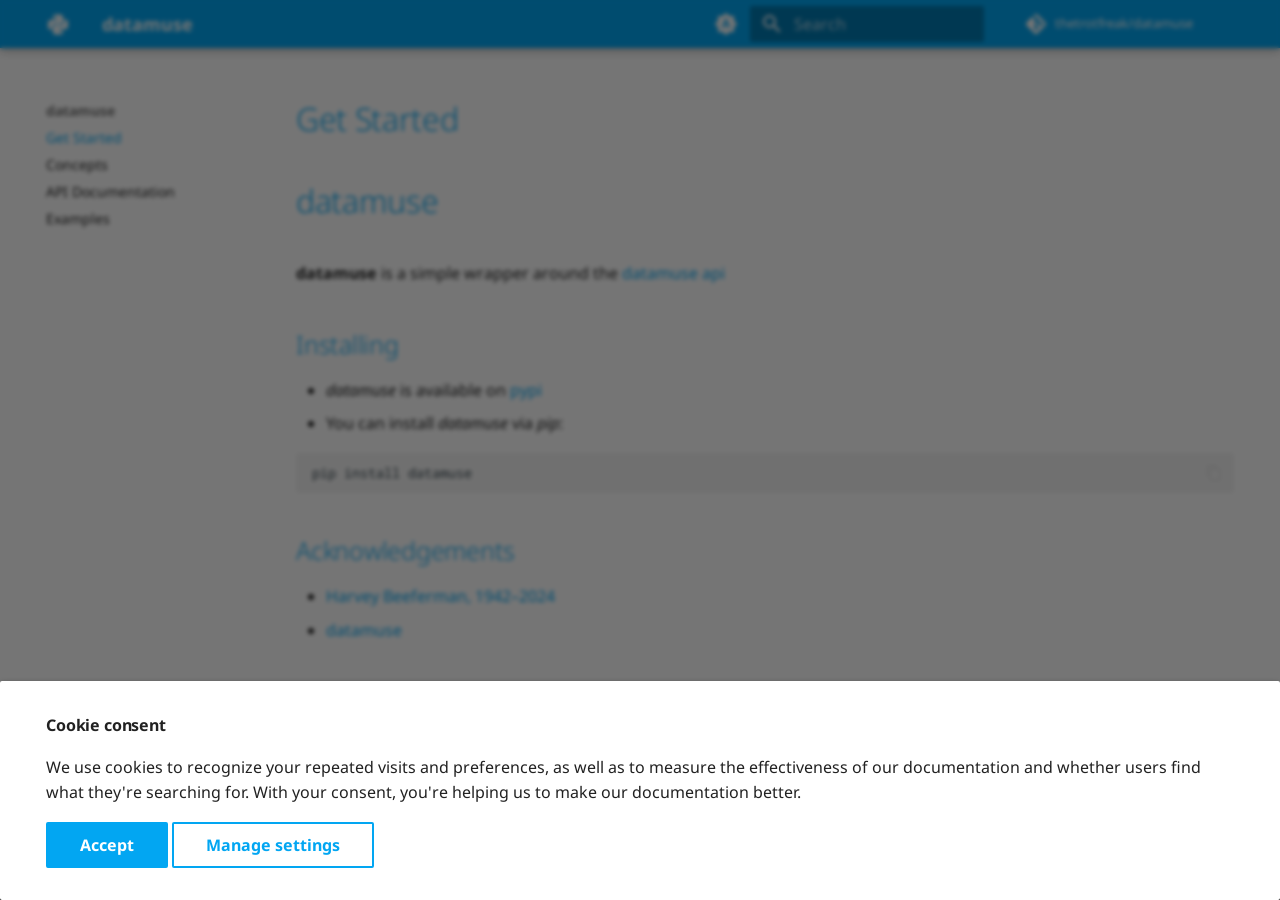
<file: index.html>
<!doctype html>
<html lang="en" class="no-js">
  <head>
    
      <meta charset="utf-8">
      <meta name="viewport" content="width=device-width,initial-scale=1">
      
      
        <meta name="author" content="thetrotfreak">
      
      
      
      
        <link rel="next" href="concepts/">
      
      
        
      
      
      <link rel="icon" href="assets/images/favicon.png">
      <meta name="generator" content="mkdocs-1.6.1, mkdocs-material-9.7.6">
    
    
      
        <title>datamuse</title>
      
    
    
      <link rel="stylesheet" href="assets/stylesheets/main.484c7ddc.min.css">
      
        
        <link rel="stylesheet" href="assets/stylesheets/palette.ab4e12ef.min.css">
      
      


    
    
      
    
    
      
        
        
        
        <link rel="stylesheet" href="assets/external/fonts.googleapis.com/css.5745c1f4.css">
        <style>:root{--md-text-font:"Noto Sans";--md-code-font:"Noto Sans Mono"}</style>
      
    
    
      <link rel="stylesheet" href="assets/_mkdocstrings.css">
    
    <script>__md_scope=new URL(".",location),__md_hash=e=>[...e].reduce(((e,_)=>(e<<5)-e+_.charCodeAt(0)),0),__md_get=(e,_=localStorage,t=__md_scope)=>JSON.parse(_.getItem(t.pathname+"."+e)),__md_set=(e,_,t=localStorage,a=__md_scope)=>{try{t.setItem(a.pathname+"."+e,JSON.stringify(_))}catch(e){}}</script>
    
      

    
    
  </head>
  
  
    
    
      
    
    
    
    
    <body dir="ltr" data-md-color-scheme="default" data-md-color-primary="light-blue" data-md-color-accent="light-blue">
  
    
    <input class="md-toggle" data-md-toggle="drawer" type="checkbox" id="__drawer" autocomplete="off">
    <input class="md-toggle" data-md-toggle="search" type="checkbox" id="__search" autocomplete="off">
    <label class="md-overlay" for="__drawer"></label>
    <div data-md-component="skip">
      
        
        <a href="#get-started" class="md-skip">
          Skip to content
        </a>
      
    </div>
    <div data-md-component="announce">
      
    </div>
    
    
      

  

<header class="md-header md-header--shadow" data-md-component="header">
  <nav class="md-header__inner md-grid" aria-label="Header">
    <a href="." title="datamuse" class="md-header__button md-logo" aria-label="datamuse" data-md-component="logo">
      
  
  <svg xmlns="http://www.w3.org/2000/svg" viewBox="0 0 24 24"><path d="M19.14 7.5A2.86 2.86 0 0 1 22 10.36v3.78A2.86 2.86 0 0 1 19.14 17H12c0 .39.32.96.71.96H17v1.68a2.86 2.86 0 0 1-2.86 2.86H9.86A2.86 2.86 0 0 1 7 19.64v-3.75a2.85 2.85 0 0 1 2.86-2.85h5.25a2.85 2.85 0 0 0 2.85-2.86V7.5zm-4.28 11.79c-.4 0-.72.3-.72.89s.32.71.72.71a.71.71 0 0 0 .71-.71c0-.59-.32-.89-.71-.89m-10-1.79A2.86 2.86 0 0 1 2 14.64v-3.78A2.86 2.86 0 0 1 4.86 8H12c0-.39-.32-.96-.71-.96H7V5.36A2.86 2.86 0 0 1 9.86 2.5h4.28A2.86 2.86 0 0 1 17 5.36v3.75a2.85 2.85 0 0 1-2.86 2.85H8.89a2.85 2.85 0 0 0-2.85 2.86v2.68zM9.14 5.71c.4 0 .72-.3.72-.89s-.32-.71-.72-.71c-.39 0-.71.12-.71.71s.32.89.71.89"/></svg>

    </a>
    <label class="md-header__button md-icon" for="__drawer">
      
      <svg xmlns="http://www.w3.org/2000/svg" viewBox="0 0 24 24"><path d="M3 6h18v2H3zm0 5h18v2H3zm0 5h18v2H3z"/></svg>
    </label>
    <div class="md-header__title" data-md-component="header-title">
      <div class="md-header__ellipsis">
        <div class="md-header__topic">
          <span class="md-ellipsis">
            datamuse
          </span>
        </div>
        <div class="md-header__topic" data-md-component="header-topic">
          <span class="md-ellipsis">
            
              Get Started
            
          </span>
        </div>
      </div>
    </div>
    
      
        <form class="md-header__option" data-md-component="palette">
  
    
    
    
    <input class="md-option" data-md-color-media="(prefers-color-scheme)" data-md-color-scheme="default" data-md-color-primary="light-blue" data-md-color-accent="light-blue"  aria-label="Switch to light mode"  type="radio" name="__palette" id="__palette_0">
    
      <label class="md-header__button md-icon" title="Switch to light mode" for="__palette_1" hidden>
        <svg xmlns="http://www.w3.org/2000/svg" viewBox="0 0 24 24"><path d="m14.3 16-.7-2h-3.2l-.7 2H7.8L11 7h2l3.2 9zM20 8.69V4h-4.69L12 .69 8.69 4H4v4.69L.69 12 4 15.31V20h4.69L12 23.31 15.31 20H20v-4.69L23.31 12zm-9.15 3.96h2.3L12 9z"/></svg>
      </label>
    
  
    
    
    
    <input class="md-option" data-md-color-media="(prefers-color-scheme: light)" data-md-color-scheme="default" data-md-color-primary="light-blue" data-md-color-accent="light-blue"  aria-label="Switch to dark mode"  type="radio" name="__palette" id="__palette_1">
    
      <label class="md-header__button md-icon" title="Switch to dark mode" for="__palette_2" hidden>
        <svg xmlns="http://www.w3.org/2000/svg" viewBox="0 0 24 24"><path d="M12 8a4 4 0 0 0-4 4 4 4 0 0 0 4 4 4 4 0 0 0 4-4 4 4 0 0 0-4-4m0 10a6 6 0 0 1-6-6 6 6 0 0 1 6-6 6 6 0 0 1 6 6 6 6 0 0 1-6 6m8-9.31V4h-4.69L12 .69 8.69 4H4v4.69L.69 12 4 15.31V20h4.69L12 23.31 15.31 20H20v-4.69L23.31 12z"/></svg>
      </label>
    
  
    
    
    
    <input class="md-option" data-md-color-media="(prefers-color-scheme: dark)" data-md-color-scheme="slate" data-md-color-primary="light-blue" data-md-color-accent="light-blue"  aria-label="Switch to system preference"  type="radio" name="__palette" id="__palette_2">
    
      <label class="md-header__button md-icon" title="Switch to system preference" for="__palette_0" hidden>
        <svg xmlns="http://www.w3.org/2000/svg" viewBox="0 0 24 24"><path d="M12 18c-.89 0-1.74-.2-2.5-.55C11.56 16.5 13 14.42 13 12s-1.44-4.5-3.5-5.45C10.26 6.2 11.11 6 12 6a6 6 0 0 1 6 6 6 6 0 0 1-6 6m8-9.31V4h-4.69L12 .69 8.69 4H4v4.69L.69 12 4 15.31V20h4.69L12 23.31 15.31 20H20v-4.69L23.31 12z"/></svg>
      </label>
    
  
</form>
      
    
    
      <script>var palette=__md_get("__palette");if(palette&&palette.color){if("(prefers-color-scheme)"===palette.color.media){var media=matchMedia("(prefers-color-scheme: light)"),input=document.querySelector(media.matches?"[data-md-color-media='(prefers-color-scheme: light)']":"[data-md-color-media='(prefers-color-scheme: dark)']");palette.color.media=input.getAttribute("data-md-color-media"),palette.color.scheme=input.getAttribute("data-md-color-scheme"),palette.color.primary=input.getAttribute("data-md-color-primary"),palette.color.accent=input.getAttribute("data-md-color-accent")}for(var[key,value]of Object.entries(palette.color))document.body.setAttribute("data-md-color-"+key,value)}</script>
    
    
    
      
      
        <label class="md-header__button md-icon" for="__search">
          
          <svg xmlns="http://www.w3.org/2000/svg" viewBox="0 0 24 24"><path d="M9.5 3A6.5 6.5 0 0 1 16 9.5c0 1.61-.59 3.09-1.56 4.23l.27.27h.79l5 5-1.5 1.5-5-5v-.79l-.27-.27A6.52 6.52 0 0 1 9.5 16 6.5 6.5 0 0 1 3 9.5 6.5 6.5 0 0 1 9.5 3m0 2C7 5 5 7 5 9.5S7 14 9.5 14 14 12 14 9.5 12 5 9.5 5"/></svg>
        </label>
        <div class="md-search" data-md-component="search" role="dialog">
  <label class="md-search__overlay" for="__search"></label>
  <div class="md-search__inner" role="search">
    <form class="md-search__form" name="search">
      <input type="text" class="md-search__input" name="query" aria-label="Search" placeholder="Search" autocapitalize="off" autocorrect="off" autocomplete="off" spellcheck="false" data-md-component="search-query" required>
      <label class="md-search__icon md-icon" for="__search">
        
        <svg xmlns="http://www.w3.org/2000/svg" viewBox="0 0 24 24"><path d="M9.5 3A6.5 6.5 0 0 1 16 9.5c0 1.61-.59 3.09-1.56 4.23l.27.27h.79l5 5-1.5 1.5-5-5v-.79l-.27-.27A6.52 6.52 0 0 1 9.5 16 6.5 6.5 0 0 1 3 9.5 6.5 6.5 0 0 1 9.5 3m0 2C7 5 5 7 5 9.5S7 14 9.5 14 14 12 14 9.5 12 5 9.5 5"/></svg>
        
        <svg xmlns="http://www.w3.org/2000/svg" viewBox="0 0 24 24"><path d="M20 11v2H8l5.5 5.5-1.42 1.42L4.16 12l7.92-7.92L13.5 5.5 8 11z"/></svg>
      </label>
      <nav class="md-search__options" aria-label="Search">
        
        <button type="reset" class="md-search__icon md-icon" title="Clear" aria-label="Clear" tabindex="-1">
          
          <svg xmlns="http://www.w3.org/2000/svg" viewBox="0 0 24 24"><path d="M19 6.41 17.59 5 12 10.59 6.41 5 5 6.41 10.59 12 5 17.59 6.41 19 12 13.41 17.59 19 19 17.59 13.41 12z"/></svg>
        </button>
      </nav>
      
    </form>
    <div class="md-search__output">
      <div class="md-search__scrollwrap" tabindex="0" data-md-scrollfix>
        <div class="md-search-result" data-md-component="search-result">
          <div class="md-search-result__meta">
            Initializing search
          </div>
          <ol class="md-search-result__list" role="presentation"></ol>
        </div>
      </div>
    </div>
  </div>
</div>
      
    
    
      <div class="md-header__source">
        <a href="https://github.com/thetrotfreak/datamuse" title="Go to repository" class="md-source" data-md-component="source">
  <div class="md-source__icon md-icon">
    
    <svg xmlns="http://www.w3.org/2000/svg" viewBox="0 0 24 24"><path d="M2.6 10.59 8.38 4.8l1.69 1.7c-.24.85.15 1.78.93 2.23v5.54c-.6.34-1 .99-1 1.73a2 2 0 0 0 2 2 2 2 0 0 0 2-2c0-.74-.4-1.39-1-1.73V9.41l2.07 2.09c-.07.15-.07.32-.07.5a2 2 0 0 0 2 2 2 2 0 0 0 2-2 2 2 0 0 0-2-2c-.18 0-.35 0-.5.07L13.93 7.5a1.98 1.98 0 0 0-1.15-2.34c-.43-.16-.88-.2-1.28-.09L9.8 3.38l.79-.78c.78-.79 2.04-.79 2.82 0l7.99 7.99c.79.78.79 2.04 0 2.82l-7.99 7.99c-.78.79-2.04.79-2.82 0L2.6 13.41c-.79-.78-.79-2.04 0-2.82"/></svg>
  </div>
  <div class="md-source__repository">
    thetrotfreak/datamuse
  </div>
</a>
      </div>
    
  </nav>
  
</header>
    
    <div class="md-container" data-md-component="container">
      
      
        
          
        
      
      <main class="md-main" data-md-component="main">
        <div class="md-main__inner md-grid">
          
            
              
                
              
              <div class="md-sidebar md-sidebar--primary" data-md-component="sidebar" data-md-type="navigation" >
                <div class="md-sidebar__scrollwrap">
                  <div class="md-sidebar__inner">
                    



  

<nav class="md-nav md-nav--primary md-nav--integrated" aria-label="Navigation" data-md-level="0">
  <label class="md-nav__title" for="__drawer">
    <a href="." title="datamuse" class="md-nav__button md-logo" aria-label="datamuse" data-md-component="logo">
      
  
  <svg xmlns="http://www.w3.org/2000/svg" viewBox="0 0 24 24"><path d="M19.14 7.5A2.86 2.86 0 0 1 22 10.36v3.78A2.86 2.86 0 0 1 19.14 17H12c0 .39.32.96.71.96H17v1.68a2.86 2.86 0 0 1-2.86 2.86H9.86A2.86 2.86 0 0 1 7 19.64v-3.75a2.85 2.85 0 0 1 2.86-2.85h5.25a2.85 2.85 0 0 0 2.85-2.86V7.5zm-4.28 11.79c-.4 0-.72.3-.72.89s.32.71.72.71a.71.71 0 0 0 .71-.71c0-.59-.32-.89-.71-.89m-10-1.79A2.86 2.86 0 0 1 2 14.64v-3.78A2.86 2.86 0 0 1 4.86 8H12c0-.39-.32-.96-.71-.96H7V5.36A2.86 2.86 0 0 1 9.86 2.5h4.28A2.86 2.86 0 0 1 17 5.36v3.75a2.85 2.85 0 0 1-2.86 2.85H8.89a2.85 2.85 0 0 0-2.85 2.86v2.68zM9.14 5.71c.4 0 .72-.3.72-.89s-.32-.71-.72-.71c-.39 0-.71.12-.71.71s.32.89.71.89"/></svg>

    </a>
    datamuse
  </label>
  
    <div class="md-nav__source">
      <a href="https://github.com/thetrotfreak/datamuse" title="Go to repository" class="md-source" data-md-component="source">
  <div class="md-source__icon md-icon">
    
    <svg xmlns="http://www.w3.org/2000/svg" viewBox="0 0 24 24"><path d="M2.6 10.59 8.38 4.8l1.69 1.7c-.24.85.15 1.78.93 2.23v5.54c-.6.34-1 .99-1 1.73a2 2 0 0 0 2 2 2 2 0 0 0 2-2c0-.74-.4-1.39-1-1.73V9.41l2.07 2.09c-.07.15-.07.32-.07.5a2 2 0 0 0 2 2 2 2 0 0 0 2-2 2 2 0 0 0-2-2c-.18 0-.35 0-.5.07L13.93 7.5a1.98 1.98 0 0 0-1.15-2.34c-.43-.16-.88-.2-1.28-.09L9.8 3.38l.79-.78c.78-.79 2.04-.79 2.82 0l7.99 7.99c.79.78.79 2.04 0 2.82l-7.99 7.99c-.78.79-2.04.79-2.82 0L2.6 13.41c-.79-.78-.79-2.04 0-2.82"/></svg>
  </div>
  <div class="md-source__repository">
    thetrotfreak/datamuse
  </div>
</a>
    </div>
  
  <ul class="md-nav__list" data-md-scrollfix>
    
      
      
  
  
    
  
  
  
    <li class="md-nav__item md-nav__item--active">
      
      <input class="md-nav__toggle md-toggle" type="checkbox" id="__toc">
      
      
        
      
      
      <a href="." class="md-nav__link md-nav__link--active">
        
  
  
  <span class="md-ellipsis">
    
  
    Get Started
  

    
  </span>
  
  

      </a>
      
    </li>
  

    
      
      
  
  
  
  
    <li class="md-nav__item">
      <a href="concepts/" class="md-nav__link">
        
  
  
  <span class="md-ellipsis">
    
  
    Concepts
  

    
  </span>
  
  

      </a>
    </li>
  

    
      
      
  
  
  
  
    <li class="md-nav__item">
      <a href="reference/" class="md-nav__link">
        
  
  
  <span class="md-ellipsis">
    
  
    API Documentation
  

    
  </span>
  
  

      </a>
    </li>
  

    
      
      
  
  
  
  
    <li class="md-nav__item">
      <a href="examples/" class="md-nav__link">
        
  
  
  <span class="md-ellipsis">
    
  
    Examples
  

    
  </span>
  
  

      </a>
    </li>
  

    
  </ul>
</nav>
                  </div>
                </div>
              </div>
            
            
          
          
            <div class="md-content" data-md-component="content">
              
              <article class="md-content__inner md-typeset">
                
                  
  



  
  


<h1 id="get-started"><a class="toclink" href="#get-started">Get Started</a><a class="headerlink" href="#get-started" title="Permanent link">&para;</a></h1>
<h1 id="datamuse"><a class="toclink" href="#datamuse">datamuse</a><a class="headerlink" href="#datamuse" title="Permanent link">&para;</a></h1>
<p><strong>datamuse</strong> is a simple wrapper around the <a href="https://www.datamuse.com/api/">datamuse api</a></p>
<h2 id="installing"><a class="toclink" href="#installing">Installing</a><a class="headerlink" href="#installing" title="Permanent link">&para;</a></h2>
<ul>
<li><em>datamuse</em> is available on <a href="https://pypi.org/project/datamuse/">pypi</a></li>
<li>You can install <em>datamuse</em> via <em>pip</em>:</li>
</ul>
<div class="highlight"><pre><span></span><code><a id="__codelineno-0-1" name="__codelineno-0-1" href="#__codelineno-0-1"></a>pip<span class="w"> </span>install<span class="w"> </span>datamuse
</code></pre></div>
<h2 id="acknowledgements"><a class="toclink" href="#acknowledgements">Acknowledgements</a><a class="headerlink" href="#acknowledgements" title="Permanent link">&para;</a></h2>
<ul>
<li><a href="https://beeferman.org/harvey/">Harvey Beeferman, 1942–2024</a></li>
<li><a href="https://www.datamuse.com/">datamuse</a></li>
</ul>







  
  




  



                
              </article>
            </div>
          
          
<script>var target=document.getElementById(location.hash.slice(1));target&&target.name&&(target.checked=target.name.startsWith("__tabbed_"))</script>
        </div>
        
      </main>
      
        <footer class="md-footer">
  
    
      
        
      
      <nav class="md-footer__inner md-grid" aria-label="Footer" hidden>
        
        
          
          <a href="concepts/" class="md-footer__link md-footer__link--next" aria-label="Next: Concepts">
            <div class="md-footer__title">
              <span class="md-footer__direction">
                Next
              </span>
              <div class="md-ellipsis">
                Concepts
              </div>
            </div>
            <div class="md-footer__button md-icon">
              
              <svg xmlns="http://www.w3.org/2000/svg" viewBox="0 0 24 24"><path d="M4 11v2h12l-5.5 5.5 1.42 1.42L19.84 12l-7.92-7.92L10.5 5.5 16 11z"/></svg>
            </div>
          </a>
        
      </nav>
    
  
  <div class="md-footer-meta md-typeset">
    <div class="md-footer-meta__inner md-grid">
      <div class="md-copyright">
  
  
</div>
      
        
<div class="md-social">
  
    
    
    
    
    <a href="https://github.com/thetrotfreak" target="_blank" rel="noopener" title="thetrotfreak on GitHub" class="md-social__link">
      <svg xmlns="http://www.w3.org/2000/svg" viewBox="0 0 24 24"><path d="M12 2A10 10 0 0 0 2 12c0 4.42 2.87 8.17 6.84 9.5.5.08.66-.23.66-.5v-1.69c-2.77.6-3.36-1.34-3.36-1.34-.46-1.16-1.11-1.47-1.11-1.47-.91-.62.07-.6.07-.6 1 .07 1.53 1.03 1.53 1.03.87 1.52 2.34 1.07 2.91.83.09-.65.35-1.09.63-1.34-2.22-.25-4.55-1.11-4.55-4.92 0-1.11.38-2 1.03-2.71-.1-.25-.45-1.29.1-2.64 0 0 .84-.27 2.75 1.02.79-.22 1.65-.33 2.5-.33s1.71.11 2.5.33c1.91-1.29 2.75-1.02 2.75-1.02.55 1.35.2 2.39.1 2.64.65.71 1.03 1.6 1.03 2.71 0 3.82-2.34 4.66-4.57 4.91.36.31.69.92.69 1.85V21c0 .27.16.59.67.5C19.14 20.16 22 16.42 22 12A10 10 0 0 0 12 2"/></svg>
    </a>
  
</div>
      
    </div>
  </div>
</footer>
      
    </div>
    <div class="md-dialog" data-md-component="dialog">
      <div class="md-dialog__inner md-typeset"></div>
    </div>
    
    
      <div class="md-consent" data-md-component="consent" id="__consent" hidden>
        <div class="md-consent__overlay"></div>
        <aside class="md-consent__inner">
          <form class="md-consent__form md-grid md-typeset" name="consent">
            


  


<h4>Cookie consent</h4>
<p>We use cookies to recognize your repeated visits and preferences, as well as to measure the effectiveness of our documentation and whether users find what they're searching for. With your consent, you're helping us to make our documentation better.</p>
<input class="md-toggle" type="checkbox" id="__settings" >
<div class="md-consent__settings">
  <ul class="task-list">
    
    
      
    
    
      
        
  
  
    
    
  
  <li class="task-list-item">
    <label class="task-list-control">
      <input type="checkbox" name="github" checked>
      <span class="task-list-indicator"></span>
      GitHub
    </label>
  </li>

      
    
    
  </ul>
</div>
<div class="md-consent__controls">
  
    
      <button class="md-button md-button--primary">Accept</button>
    
    
    
  
    
    
    
      <label class="md-button" for="__settings">Manage settings</label>
    
  
</div>
          </form>
        </aside>
      </div>
      <script>var consent=__md_get("__consent");if(consent)for(var input of document.forms.consent.elements)input.name&&(input.checked=consent[input.name]||!1);else"file:"!==location.protocol&&setTimeout((function(){document.querySelector("[data-md-component=consent]").hidden=!1}),250);var form=document.forms.consent;for(var action of["submit","reset"])form.addEventListener(action,(function(e){if(e.preventDefault(),"reset"===e.type)for(var n of document.forms.consent.elements)n.name&&(n.checked=!1);__md_set("__consent",Object.fromEntries(Array.from(new FormData(form).keys()).map((function(e){return[e,!0]})))),location.hash="",location.reload()}))</script>
    
    
      
      
      <script id="__config" type="application/json">{"annotate": null, "base": ".", "features": ["header.autohide", "navigation.footer", "toc.integrate", "content.code.copy"], "search": "assets/javascripts/workers/search.2c215733.min.js", "tags": null, "translations": {"clipboard.copied": "Copied to clipboard", "clipboard.copy": "Copy to clipboard", "search.result.more.one": "1 more on this page", "search.result.more.other": "# more on this page", "search.result.none": "No matching documents", "search.result.one": "1 matching document", "search.result.other": "# matching documents", "search.result.placeholder": "Type to start searching", "search.result.term.missing": "Missing", "select.version": "Select version"}, "version": null}</script>
    
    
      <script src="assets/javascripts/bundle.79ae519e.min.js"></script>
      
        <script src="assets/external/unpkg.com/mermaid@11/dist/mermaid.min.js"></script>
      
    
  </body>
</html>
</file>
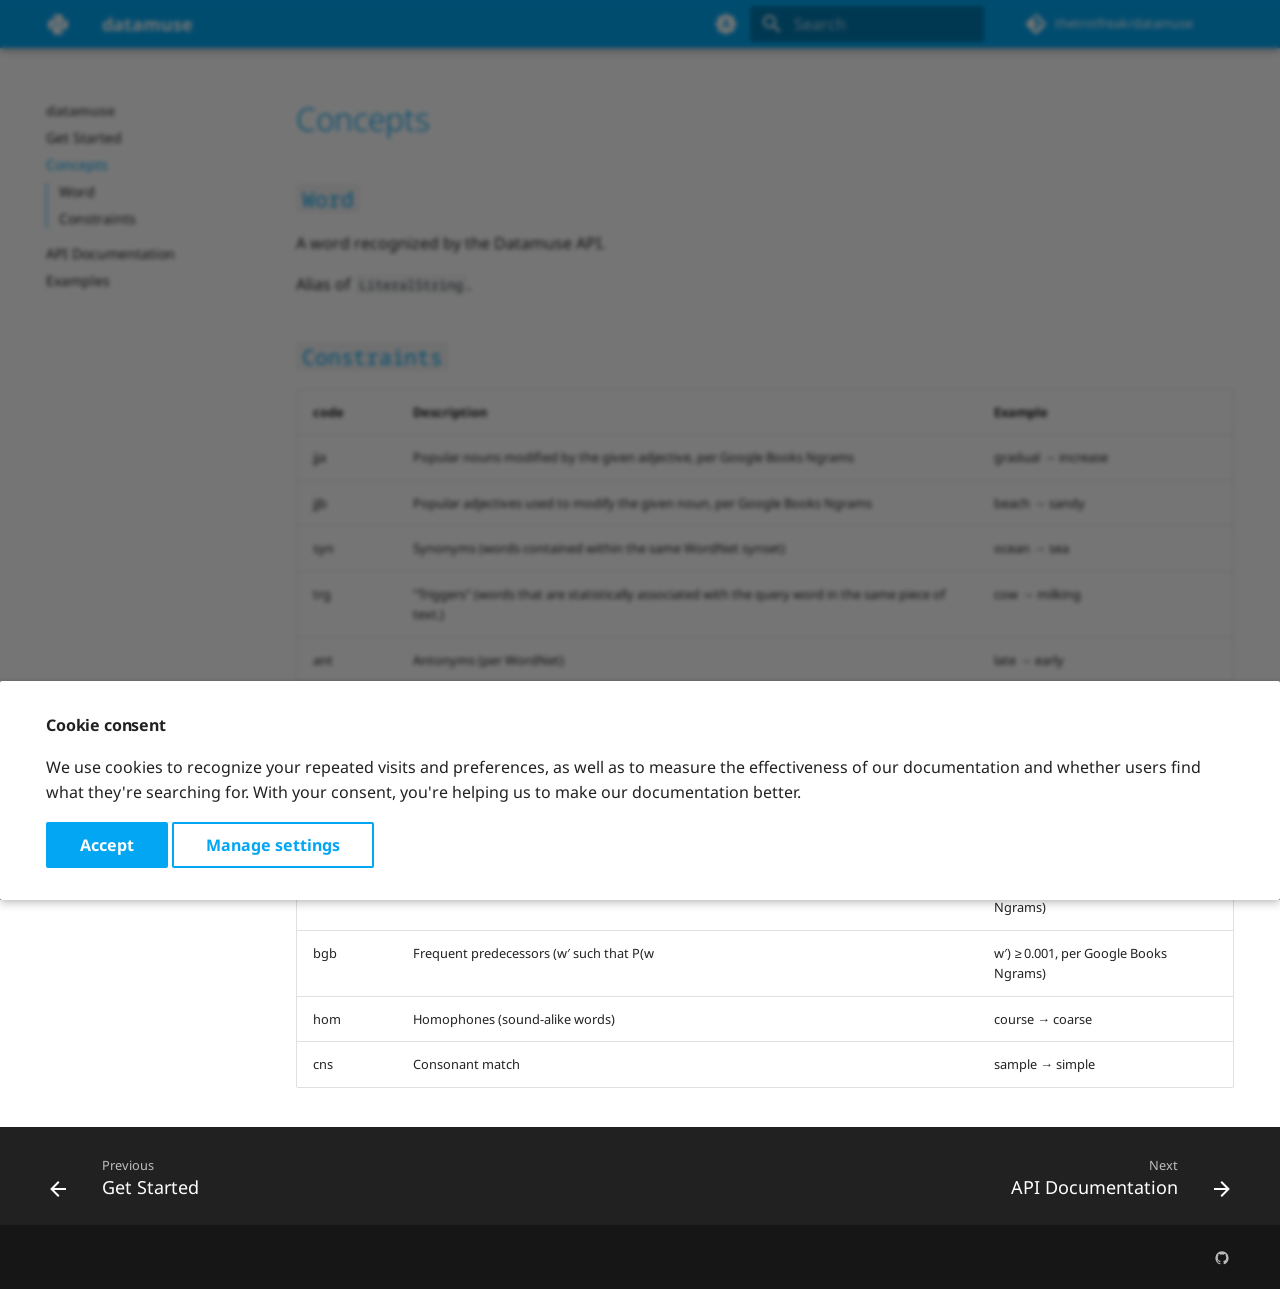
<file: concepts/index.html>
<!doctype html>
<html lang="en" class="no-js">
  <head>
    
      <meta charset="utf-8">
      <meta name="viewport" content="width=device-width,initial-scale=1">
      
      
        <meta name="author" content="thetrotfreak">
      
      
      
        <link rel="prev" href="..">
      
      
        <link rel="next" href="../reference/">
      
      
        
      
      
      <link rel="icon" href="../assets/images/favicon.png">
      <meta name="generator" content="mkdocs-1.6.1, mkdocs-material-9.7.6">
    
    
      
        <title>Concepts - datamuse</title>
      
    
    
      <link rel="stylesheet" href="../assets/stylesheets/main.484c7ddc.min.css">
      
        
        <link rel="stylesheet" href="../assets/stylesheets/palette.ab4e12ef.min.css">
      
      


    
    
      
    
    
      
        
        
        
        <link rel="stylesheet" href="../assets/external/fonts.googleapis.com/css.5745c1f4.css">
        <style>:root{--md-text-font:"Noto Sans";--md-code-font:"Noto Sans Mono"}</style>
      
    
    
      <link rel="stylesheet" href="../assets/_mkdocstrings.css">
    
    <script>__md_scope=new URL("..",location),__md_hash=e=>[...e].reduce(((e,_)=>(e<<5)-e+_.charCodeAt(0)),0),__md_get=(e,_=localStorage,t=__md_scope)=>JSON.parse(_.getItem(t.pathname+"."+e)),__md_set=(e,_,t=localStorage,a=__md_scope)=>{try{t.setItem(a.pathname+"."+e,JSON.stringify(_))}catch(e){}}</script>
    
      

    
    
  </head>
  
  
    
    
      
    
    
    
    
    <body dir="ltr" data-md-color-scheme="default" data-md-color-primary="light-blue" data-md-color-accent="light-blue">
  
    
    <input class="md-toggle" data-md-toggle="drawer" type="checkbox" id="__drawer" autocomplete="off">
    <input class="md-toggle" data-md-toggle="search" type="checkbox" id="__search" autocomplete="off">
    <label class="md-overlay" for="__drawer"></label>
    <div data-md-component="skip">
      
        
        <a href="#concepts" class="md-skip">
          Skip to content
        </a>
      
    </div>
    <div data-md-component="announce">
      
    </div>
    
    
      

  

<header class="md-header md-header--shadow" data-md-component="header">
  <nav class="md-header__inner md-grid" aria-label="Header">
    <a href=".." title="datamuse" class="md-header__button md-logo" aria-label="datamuse" data-md-component="logo">
      
  
  <svg xmlns="http://www.w3.org/2000/svg" viewBox="0 0 24 24"><path d="M19.14 7.5A2.86 2.86 0 0 1 22 10.36v3.78A2.86 2.86 0 0 1 19.14 17H12c0 .39.32.96.71.96H17v1.68a2.86 2.86 0 0 1-2.86 2.86H9.86A2.86 2.86 0 0 1 7 19.64v-3.75a2.85 2.85 0 0 1 2.86-2.85h5.25a2.85 2.85 0 0 0 2.85-2.86V7.5zm-4.28 11.79c-.4 0-.72.3-.72.89s.32.71.72.71a.71.71 0 0 0 .71-.71c0-.59-.32-.89-.71-.89m-10-1.79A2.86 2.86 0 0 1 2 14.64v-3.78A2.86 2.86 0 0 1 4.86 8H12c0-.39-.32-.96-.71-.96H7V5.36A2.86 2.86 0 0 1 9.86 2.5h4.28A2.86 2.86 0 0 1 17 5.36v3.75a2.85 2.85 0 0 1-2.86 2.85H8.89a2.85 2.85 0 0 0-2.85 2.86v2.68zM9.14 5.71c.4 0 .72-.3.72-.89s-.32-.71-.72-.71c-.39 0-.71.12-.71.71s.32.89.71.89"/></svg>

    </a>
    <label class="md-header__button md-icon" for="__drawer">
      
      <svg xmlns="http://www.w3.org/2000/svg" viewBox="0 0 24 24"><path d="M3 6h18v2H3zm0 5h18v2H3zm0 5h18v2H3z"/></svg>
    </label>
    <div class="md-header__title" data-md-component="header-title">
      <div class="md-header__ellipsis">
        <div class="md-header__topic">
          <span class="md-ellipsis">
            datamuse
          </span>
        </div>
        <div class="md-header__topic" data-md-component="header-topic">
          <span class="md-ellipsis">
            
              Concepts
            
          </span>
        </div>
      </div>
    </div>
    
      
        <form class="md-header__option" data-md-component="palette">
  
    
    
    
    <input class="md-option" data-md-color-media="(prefers-color-scheme)" data-md-color-scheme="default" data-md-color-primary="light-blue" data-md-color-accent="light-blue"  aria-label="Switch to light mode"  type="radio" name="__palette" id="__palette_0">
    
      <label class="md-header__button md-icon" title="Switch to light mode" for="__palette_1" hidden>
        <svg xmlns="http://www.w3.org/2000/svg" viewBox="0 0 24 24"><path d="m14.3 16-.7-2h-3.2l-.7 2H7.8L11 7h2l3.2 9zM20 8.69V4h-4.69L12 .69 8.69 4H4v4.69L.69 12 4 15.31V20h4.69L12 23.31 15.31 20H20v-4.69L23.31 12zm-9.15 3.96h2.3L12 9z"/></svg>
      </label>
    
  
    
    
    
    <input class="md-option" data-md-color-media="(prefers-color-scheme: light)" data-md-color-scheme="default" data-md-color-primary="light-blue" data-md-color-accent="light-blue"  aria-label="Switch to dark mode"  type="radio" name="__palette" id="__palette_1">
    
      <label class="md-header__button md-icon" title="Switch to dark mode" for="__palette_2" hidden>
        <svg xmlns="http://www.w3.org/2000/svg" viewBox="0 0 24 24"><path d="M12 8a4 4 0 0 0-4 4 4 4 0 0 0 4 4 4 4 0 0 0 4-4 4 4 0 0 0-4-4m0 10a6 6 0 0 1-6-6 6 6 0 0 1 6-6 6 6 0 0 1 6 6 6 6 0 0 1-6 6m8-9.31V4h-4.69L12 .69 8.69 4H4v4.69L.69 12 4 15.31V20h4.69L12 23.31 15.31 20H20v-4.69L23.31 12z"/></svg>
      </label>
    
  
    
    
    
    <input class="md-option" data-md-color-media="(prefers-color-scheme: dark)" data-md-color-scheme="slate" data-md-color-primary="light-blue" data-md-color-accent="light-blue"  aria-label="Switch to system preference"  type="radio" name="__palette" id="__palette_2">
    
      <label class="md-header__button md-icon" title="Switch to system preference" for="__palette_0" hidden>
        <svg xmlns="http://www.w3.org/2000/svg" viewBox="0 0 24 24"><path d="M12 18c-.89 0-1.74-.2-2.5-.55C11.56 16.5 13 14.42 13 12s-1.44-4.5-3.5-5.45C10.26 6.2 11.11 6 12 6a6 6 0 0 1 6 6 6 6 0 0 1-6 6m8-9.31V4h-4.69L12 .69 8.69 4H4v4.69L.69 12 4 15.31V20h4.69L12 23.31 15.31 20H20v-4.69L23.31 12z"/></svg>
      </label>
    
  
</form>
      
    
    
      <script>var palette=__md_get("__palette");if(palette&&palette.color){if("(prefers-color-scheme)"===palette.color.media){var media=matchMedia("(prefers-color-scheme: light)"),input=document.querySelector(media.matches?"[data-md-color-media='(prefers-color-scheme: light)']":"[data-md-color-media='(prefers-color-scheme: dark)']");palette.color.media=input.getAttribute("data-md-color-media"),palette.color.scheme=input.getAttribute("data-md-color-scheme"),palette.color.primary=input.getAttribute("data-md-color-primary"),palette.color.accent=input.getAttribute("data-md-color-accent")}for(var[key,value]of Object.entries(palette.color))document.body.setAttribute("data-md-color-"+key,value)}</script>
    
    
    
      
      
        <label class="md-header__button md-icon" for="__search">
          
          <svg xmlns="http://www.w3.org/2000/svg" viewBox="0 0 24 24"><path d="M9.5 3A6.5 6.5 0 0 1 16 9.5c0 1.61-.59 3.09-1.56 4.23l.27.27h.79l5 5-1.5 1.5-5-5v-.79l-.27-.27A6.52 6.52 0 0 1 9.5 16 6.5 6.5 0 0 1 3 9.5 6.5 6.5 0 0 1 9.5 3m0 2C7 5 5 7 5 9.5S7 14 9.5 14 14 12 14 9.5 12 5 9.5 5"/></svg>
        </label>
        <div class="md-search" data-md-component="search" role="dialog">
  <label class="md-search__overlay" for="__search"></label>
  <div class="md-search__inner" role="search">
    <form class="md-search__form" name="search">
      <input type="text" class="md-search__input" name="query" aria-label="Search" placeholder="Search" autocapitalize="off" autocorrect="off" autocomplete="off" spellcheck="false" data-md-component="search-query" required>
      <label class="md-search__icon md-icon" for="__search">
        
        <svg xmlns="http://www.w3.org/2000/svg" viewBox="0 0 24 24"><path d="M9.5 3A6.5 6.5 0 0 1 16 9.5c0 1.61-.59 3.09-1.56 4.23l.27.27h.79l5 5-1.5 1.5-5-5v-.79l-.27-.27A6.52 6.52 0 0 1 9.5 16 6.5 6.5 0 0 1 3 9.5 6.5 6.5 0 0 1 9.5 3m0 2C7 5 5 7 5 9.5S7 14 9.5 14 14 12 14 9.5 12 5 9.5 5"/></svg>
        
        <svg xmlns="http://www.w3.org/2000/svg" viewBox="0 0 24 24"><path d="M20 11v2H8l5.5 5.5-1.42 1.42L4.16 12l7.92-7.92L13.5 5.5 8 11z"/></svg>
      </label>
      <nav class="md-search__options" aria-label="Search">
        
        <button type="reset" class="md-search__icon md-icon" title="Clear" aria-label="Clear" tabindex="-1">
          
          <svg xmlns="http://www.w3.org/2000/svg" viewBox="0 0 24 24"><path d="M19 6.41 17.59 5 12 10.59 6.41 5 5 6.41 10.59 12 5 17.59 6.41 19 12 13.41 17.59 19 19 17.59 13.41 12z"/></svg>
        </button>
      </nav>
      
    </form>
    <div class="md-search__output">
      <div class="md-search__scrollwrap" tabindex="0" data-md-scrollfix>
        <div class="md-search-result" data-md-component="search-result">
          <div class="md-search-result__meta">
            Initializing search
          </div>
          <ol class="md-search-result__list" role="presentation"></ol>
        </div>
      </div>
    </div>
  </div>
</div>
      
    
    
      <div class="md-header__source">
        <a href="https://github.com/thetrotfreak/datamuse" title="Go to repository" class="md-source" data-md-component="source">
  <div class="md-source__icon md-icon">
    
    <svg xmlns="http://www.w3.org/2000/svg" viewBox="0 0 24 24"><path d="M2.6 10.59 8.38 4.8l1.69 1.7c-.24.85.15 1.78.93 2.23v5.54c-.6.34-1 .99-1 1.73a2 2 0 0 0 2 2 2 2 0 0 0 2-2c0-.74-.4-1.39-1-1.73V9.41l2.07 2.09c-.07.15-.07.32-.07.5a2 2 0 0 0 2 2 2 2 0 0 0 2-2 2 2 0 0 0-2-2c-.18 0-.35 0-.5.07L13.93 7.5a1.98 1.98 0 0 0-1.15-2.34c-.43-.16-.88-.2-1.28-.09L9.8 3.38l.79-.78c.78-.79 2.04-.79 2.82 0l7.99 7.99c.79.78.79 2.04 0 2.82l-7.99 7.99c-.78.79-2.04.79-2.82 0L2.6 13.41c-.79-.78-.79-2.04 0-2.82"/></svg>
  </div>
  <div class="md-source__repository">
    thetrotfreak/datamuse
  </div>
</a>
      </div>
    
  </nav>
  
</header>
    
    <div class="md-container" data-md-component="container">
      
      
        
          
        
      
      <main class="md-main" data-md-component="main">
        <div class="md-main__inner md-grid">
          
            
              
              <div class="md-sidebar md-sidebar--primary" data-md-component="sidebar" data-md-type="navigation" >
                <div class="md-sidebar__scrollwrap">
                  <div class="md-sidebar__inner">
                    



  

<nav class="md-nav md-nav--primary md-nav--integrated" aria-label="Navigation" data-md-level="0">
  <label class="md-nav__title" for="__drawer">
    <a href=".." title="datamuse" class="md-nav__button md-logo" aria-label="datamuse" data-md-component="logo">
      
  
  <svg xmlns="http://www.w3.org/2000/svg" viewBox="0 0 24 24"><path d="M19.14 7.5A2.86 2.86 0 0 1 22 10.36v3.78A2.86 2.86 0 0 1 19.14 17H12c0 .39.32.96.71.96H17v1.68a2.86 2.86 0 0 1-2.86 2.86H9.86A2.86 2.86 0 0 1 7 19.64v-3.75a2.85 2.85 0 0 1 2.86-2.85h5.25a2.85 2.85 0 0 0 2.85-2.86V7.5zm-4.28 11.79c-.4 0-.72.3-.72.89s.32.71.72.71a.71.71 0 0 0 .71-.71c0-.59-.32-.89-.71-.89m-10-1.79A2.86 2.86 0 0 1 2 14.64v-3.78A2.86 2.86 0 0 1 4.86 8H12c0-.39-.32-.96-.71-.96H7V5.36A2.86 2.86 0 0 1 9.86 2.5h4.28A2.86 2.86 0 0 1 17 5.36v3.75a2.85 2.85 0 0 1-2.86 2.85H8.89a2.85 2.85 0 0 0-2.85 2.86v2.68zM9.14 5.71c.4 0 .72-.3.72-.89s-.32-.71-.72-.71c-.39 0-.71.12-.71.71s.32.89.71.89"/></svg>

    </a>
    datamuse
  </label>
  
    <div class="md-nav__source">
      <a href="https://github.com/thetrotfreak/datamuse" title="Go to repository" class="md-source" data-md-component="source">
  <div class="md-source__icon md-icon">
    
    <svg xmlns="http://www.w3.org/2000/svg" viewBox="0 0 24 24"><path d="M2.6 10.59 8.38 4.8l1.69 1.7c-.24.85.15 1.78.93 2.23v5.54c-.6.34-1 .99-1 1.73a2 2 0 0 0 2 2 2 2 0 0 0 2-2c0-.74-.4-1.39-1-1.73V9.41l2.07 2.09c-.07.15-.07.32-.07.5a2 2 0 0 0 2 2 2 2 0 0 0 2-2 2 2 0 0 0-2-2c-.18 0-.35 0-.5.07L13.93 7.5a1.98 1.98 0 0 0-1.15-2.34c-.43-.16-.88-.2-1.28-.09L9.8 3.38l.79-.78c.78-.79 2.04-.79 2.82 0l7.99 7.99c.79.78.79 2.04 0 2.82l-7.99 7.99c-.78.79-2.04.79-2.82 0L2.6 13.41c-.79-.78-.79-2.04 0-2.82"/></svg>
  </div>
  <div class="md-source__repository">
    thetrotfreak/datamuse
  </div>
</a>
    </div>
  
  <ul class="md-nav__list" data-md-scrollfix>
    
      
      
  
  
  
  
    <li class="md-nav__item">
      <a href=".." class="md-nav__link">
        
  
  
  <span class="md-ellipsis">
    
  
    Get Started
  

    
  </span>
  
  

      </a>
    </li>
  

    
      
      
  
  
    
  
  
  
    <li class="md-nav__item md-nav__item--active">
      
      <input class="md-nav__toggle md-toggle" type="checkbox" id="__toc">
      
      
        
      
      
        <label class="md-nav__link md-nav__link--active" for="__toc">
          
  
  
  <span class="md-ellipsis">
    
  
    Concepts
  

    
  </span>
  
  

          <span class="md-nav__icon md-icon"></span>
        </label>
      
      <a href="./" class="md-nav__link md-nav__link--active">
        
  
  
  <span class="md-ellipsis">
    
  
    Concepts
  

    
  </span>
  
  

      </a>
      
        

<nav class="md-nav md-nav--secondary" aria-label="Table of contents">
  
  
  
    
  
  
    <label class="md-nav__title" for="__toc">
      <span class="md-nav__icon md-icon"></span>
      Table of contents
    </label>
    <ul class="md-nav__list" data-md-component="toc" data-md-scrollfix>
      
        <li class="md-nav__item">
  <a href="#word" class="md-nav__link">
    <span class="md-ellipsis">
      
        Word
      
    </span>
  </a>
  
</li>
      
        <li class="md-nav__item">
  <a href="#constraints" class="md-nav__link">
    <span class="md-ellipsis">
      
        Constraints
      
    </span>
  </a>
  
</li>
      
    </ul>
  
</nav>
      
    </li>
  

    
      
      
  
  
  
  
    <li class="md-nav__item">
      <a href="../reference/" class="md-nav__link">
        
  
  
  <span class="md-ellipsis">
    
  
    API Documentation
  

    
  </span>
  
  

      </a>
    </li>
  

    
      
      
  
  
  
  
    <li class="md-nav__item">
      <a href="../examples/" class="md-nav__link">
        
  
  
  <span class="md-ellipsis">
    
  
    Examples
  

    
  </span>
  
  

      </a>
    </li>
  

    
  </ul>
</nav>
                  </div>
                </div>
              </div>
            
            
          
          
            <div class="md-content" data-md-component="content">
              
              <article class="md-content__inner md-typeset">
                
                  


  
  


<h1 id="concepts"><a class="toclink" href="#concepts">Concepts</a><a class="headerlink" href="#concepts" title="Permanent link">&para;</a></h1>
<h2 id="word"><a class="toclink" href="#word"><code>Word</code></a><a class="headerlink" href="#word" title="Permanent link">&para;</a></h2>
<p>A word recognized by the Datamuse API.</p>
<p>Alias of <code>LiteralString</code>.</p>
<h2 id="constraints"><a class="toclink" href="#constraints"><code>Constraints</code></a><a class="headerlink" href="#constraints" title="Permanent link">&para;</a></h2>
<table>
<thead>
<tr>
<th>code</th>
<th>Description</th>
<th>Example</th>
</tr>
</thead>
<tbody>
<tr>
<td>jja</td>
<td>Popular nouns modified by the given adjective, per Google Books Ngrams</td>
<td>gradual → increase</td>
</tr>
<tr>
<td>jjb</td>
<td>Popular adjectives used to modify the given noun, per Google Books Ngrams</td>
<td>beach → sandy</td>
</tr>
<tr>
<td>syn</td>
<td>Synonyms (words contained within the same WordNet synset)</td>
<td>ocean → sea</td>
</tr>
<tr>
<td>trg</td>
<td>"Triggers" (words that are statistically associated with the query word in the same piece of text.)</td>
<td>cow → milking</td>
</tr>
<tr>
<td>ant</td>
<td>Antonyms (per WordNet)</td>
<td>late → early</td>
</tr>
<tr>
<td>spc</td>
<td>"Kind of" (direct hypernyms, per WordNet)</td>
<td>gondola → boat</td>
</tr>
<tr>
<td>gen</td>
<td>"More general than" (direct hyponyms, per WordNet)</td>
<td>boat → gondola</td>
</tr>
<tr>
<td>com</td>
<td>"Comprises" (direct holonyms, per WordNet)</td>
<td>car → accelerator</td>
</tr>
<tr>
<td>par</td>
<td>"Part of" (direct meronyms, per WordNet)</td>
<td>trunk → tree</td>
</tr>
<tr>
<td>bga</td>
<td>Frequent followers (w′ such that P(w′</td>
<td>w) ≥ 0.001, per Google Books Ngrams)</td>
</tr>
<tr>
<td>bgb</td>
<td>Frequent predecessors (w′ such that P(w</td>
<td>w′) ≥ 0.001, per Google Books Ngrams)</td>
</tr>
<tr>
<td>hom</td>
<td>Homophones (sound-alike words)</td>
<td>course → coarse</td>
</tr>
<tr>
<td>cns</td>
<td>Consonant match</td>
<td>sample → simple</td>
</tr>
</tbody>
</table>












                
              </article>
            </div>
          
          
<script>var target=document.getElementById(location.hash.slice(1));target&&target.name&&(target.checked=target.name.startsWith("__tabbed_"))</script>
        </div>
        
      </main>
      
        <footer class="md-footer">
  
    
      
      <nav class="md-footer__inner md-grid" aria-label="Footer" >
        
          
          <a href=".." class="md-footer__link md-footer__link--prev" aria-label="Previous: Get Started">
            <div class="md-footer__button md-icon">
              
              <svg xmlns="http://www.w3.org/2000/svg" viewBox="0 0 24 24"><path d="M20 11v2H8l5.5 5.5-1.42 1.42L4.16 12l7.92-7.92L13.5 5.5 8 11z"/></svg>
            </div>
            <div class="md-footer__title">
              <span class="md-footer__direction">
                Previous
              </span>
              <div class="md-ellipsis">
                Get Started
              </div>
            </div>
          </a>
        
        
          
          <a href="../reference/" class="md-footer__link md-footer__link--next" aria-label="Next: API Documentation">
            <div class="md-footer__title">
              <span class="md-footer__direction">
                Next
              </span>
              <div class="md-ellipsis">
                API Documentation
              </div>
            </div>
            <div class="md-footer__button md-icon">
              
              <svg xmlns="http://www.w3.org/2000/svg" viewBox="0 0 24 24"><path d="M4 11v2h12l-5.5 5.5 1.42 1.42L19.84 12l-7.92-7.92L10.5 5.5 16 11z"/></svg>
            </div>
          </a>
        
      </nav>
    
  
  <div class="md-footer-meta md-typeset">
    <div class="md-footer-meta__inner md-grid">
      <div class="md-copyright">
  
  
</div>
      
        
<div class="md-social">
  
    
    
    
    
    <a href="https://github.com/thetrotfreak" target="_blank" rel="noopener" title="thetrotfreak on GitHub" class="md-social__link">
      <svg xmlns="http://www.w3.org/2000/svg" viewBox="0 0 24 24"><path d="M12 2A10 10 0 0 0 2 12c0 4.42 2.87 8.17 6.84 9.5.5.08.66-.23.66-.5v-1.69c-2.77.6-3.36-1.34-3.36-1.34-.46-1.16-1.11-1.47-1.11-1.47-.91-.62.07-.6.07-.6 1 .07 1.53 1.03 1.53 1.03.87 1.52 2.34 1.07 2.91.83.09-.65.35-1.09.63-1.34-2.22-.25-4.55-1.11-4.55-4.92 0-1.11.38-2 1.03-2.71-.1-.25-.45-1.29.1-2.64 0 0 .84-.27 2.75 1.02.79-.22 1.65-.33 2.5-.33s1.71.11 2.5.33c1.91-1.29 2.75-1.02 2.75-1.02.55 1.35.2 2.39.1 2.64.65.71 1.03 1.6 1.03 2.71 0 3.82-2.34 4.66-4.57 4.91.36.31.69.92.69 1.85V21c0 .27.16.59.67.5C19.14 20.16 22 16.42 22 12A10 10 0 0 0 12 2"/></svg>
    </a>
  
</div>
      
    </div>
  </div>
</footer>
      
    </div>
    <div class="md-dialog" data-md-component="dialog">
      <div class="md-dialog__inner md-typeset"></div>
    </div>
    
    
      <div class="md-consent" data-md-component="consent" id="__consent" hidden>
        <div class="md-consent__overlay"></div>
        <aside class="md-consent__inner">
          <form class="md-consent__form md-grid md-typeset" name="consent">
            


  


<h4>Cookie consent</h4>
<p>We use cookies to recognize your repeated visits and preferences, as well as to measure the effectiveness of our documentation and whether users find what they're searching for. With your consent, you're helping us to make our documentation better.</p>
<input class="md-toggle" type="checkbox" id="__settings" >
<div class="md-consent__settings">
  <ul class="task-list">
    
    
      
    
    
      
        
  
  
    
    
  
  <li class="task-list-item">
    <label class="task-list-control">
      <input type="checkbox" name="github" checked>
      <span class="task-list-indicator"></span>
      GitHub
    </label>
  </li>

      
    
    
  </ul>
</div>
<div class="md-consent__controls">
  
    
      <button class="md-button md-button--primary">Accept</button>
    
    
    
  
    
    
    
      <label class="md-button" for="__settings">Manage settings</label>
    
  
</div>
          </form>
        </aside>
      </div>
      <script>var consent=__md_get("__consent");if(consent)for(var input of document.forms.consent.elements)input.name&&(input.checked=consent[input.name]||!1);else"file:"!==location.protocol&&setTimeout((function(){document.querySelector("[data-md-component=consent]").hidden=!1}),250);var form=document.forms.consent;for(var action of["submit","reset"])form.addEventListener(action,(function(e){if(e.preventDefault(),"reset"===e.type)for(var n of document.forms.consent.elements)n.name&&(n.checked=!1);__md_set("__consent",Object.fromEntries(Array.from(new FormData(form).keys()).map((function(e){return[e,!0]})))),location.hash="",location.reload()}))</script>
    
    
      
      
      <script id="__config" type="application/json">{"annotate": null, "base": "..", "features": ["header.autohide", "navigation.footer", "toc.integrate", "content.code.copy"], "search": "../assets/javascripts/workers/search.2c215733.min.js", "tags": null, "translations": {"clipboard.copied": "Copied to clipboard", "clipboard.copy": "Copy to clipboard", "search.result.more.one": "1 more on this page", "search.result.more.other": "# more on this page", "search.result.none": "No matching documents", "search.result.one": "1 matching document", "search.result.other": "# matching documents", "search.result.placeholder": "Type to start searching", "search.result.term.missing": "Missing", "select.version": "Select version"}, "version": null}</script>
    
    
      <script src="../assets/javascripts/bundle.79ae519e.min.js"></script>
      
        <script src="../assets/external/unpkg.com/mermaid@11/dist/mermaid.min.js"></script>
      
    
  </body>
</html>
</file>
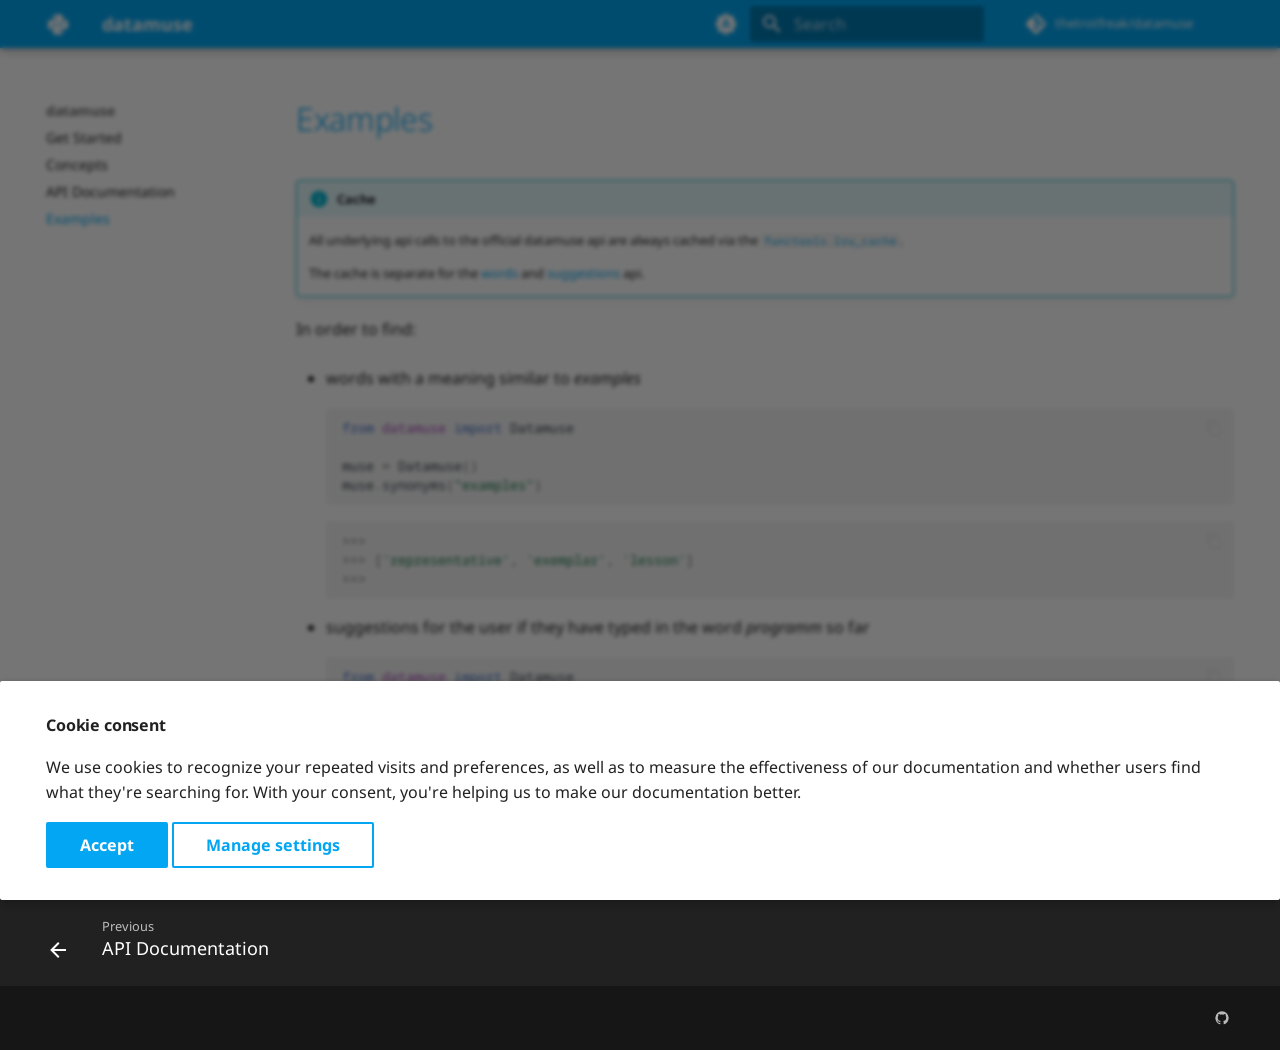
<file: examples/index.html>
<!doctype html>
<html lang="en" class="no-js">
  <head>
    
      <meta charset="utf-8">
      <meta name="viewport" content="width=device-width,initial-scale=1">
      
      
        <meta name="author" content="thetrotfreak">
      
      
      
        <link rel="prev" href="../reference/">
      
      
      
        
      
      
      <link rel="icon" href="../assets/images/favicon.png">
      <meta name="generator" content="mkdocs-1.6.1, mkdocs-material-9.7.6">
    
    
      
        <title>Examples - datamuse</title>
      
    
    
      <link rel="stylesheet" href="../assets/stylesheets/main.484c7ddc.min.css">
      
        
        <link rel="stylesheet" href="../assets/stylesheets/palette.ab4e12ef.min.css">
      
      


    
    
      
    
    
      
        
        
        
        <link rel="stylesheet" href="../assets/external/fonts.googleapis.com/css.5745c1f4.css">
        <style>:root{--md-text-font:"Noto Sans";--md-code-font:"Noto Sans Mono"}</style>
      
    
    
      <link rel="stylesheet" href="../assets/_mkdocstrings.css">
    
    <script>__md_scope=new URL("..",location),__md_hash=e=>[...e].reduce(((e,_)=>(e<<5)-e+_.charCodeAt(0)),0),__md_get=(e,_=localStorage,t=__md_scope)=>JSON.parse(_.getItem(t.pathname+"."+e)),__md_set=(e,_,t=localStorage,a=__md_scope)=>{try{t.setItem(a.pathname+"."+e,JSON.stringify(_))}catch(e){}}</script>
    
      

    
    
  </head>
  
  
    
    
      
    
    
    
    
    <body dir="ltr" data-md-color-scheme="default" data-md-color-primary="light-blue" data-md-color-accent="light-blue">
  
    
    <input class="md-toggle" data-md-toggle="drawer" type="checkbox" id="__drawer" autocomplete="off">
    <input class="md-toggle" data-md-toggle="search" type="checkbox" id="__search" autocomplete="off">
    <label class="md-overlay" for="__drawer"></label>
    <div data-md-component="skip">
      
        
        <a href="#examples" class="md-skip">
          Skip to content
        </a>
      
    </div>
    <div data-md-component="announce">
      
    </div>
    
    
      

  

<header class="md-header md-header--shadow" data-md-component="header">
  <nav class="md-header__inner md-grid" aria-label="Header">
    <a href=".." title="datamuse" class="md-header__button md-logo" aria-label="datamuse" data-md-component="logo">
      
  
  <svg xmlns="http://www.w3.org/2000/svg" viewBox="0 0 24 24"><path d="M19.14 7.5A2.86 2.86 0 0 1 22 10.36v3.78A2.86 2.86 0 0 1 19.14 17H12c0 .39.32.96.71.96H17v1.68a2.86 2.86 0 0 1-2.86 2.86H9.86A2.86 2.86 0 0 1 7 19.64v-3.75a2.85 2.85 0 0 1 2.86-2.85h5.25a2.85 2.85 0 0 0 2.85-2.86V7.5zm-4.28 11.79c-.4 0-.72.3-.72.89s.32.71.72.71a.71.71 0 0 0 .71-.71c0-.59-.32-.89-.71-.89m-10-1.79A2.86 2.86 0 0 1 2 14.64v-3.78A2.86 2.86 0 0 1 4.86 8H12c0-.39-.32-.96-.71-.96H7V5.36A2.86 2.86 0 0 1 9.86 2.5h4.28A2.86 2.86 0 0 1 17 5.36v3.75a2.85 2.85 0 0 1-2.86 2.85H8.89a2.85 2.85 0 0 0-2.85 2.86v2.68zM9.14 5.71c.4 0 .72-.3.72-.89s-.32-.71-.72-.71c-.39 0-.71.12-.71.71s.32.89.71.89"/></svg>

    </a>
    <label class="md-header__button md-icon" for="__drawer">
      
      <svg xmlns="http://www.w3.org/2000/svg" viewBox="0 0 24 24"><path d="M3 6h18v2H3zm0 5h18v2H3zm0 5h18v2H3z"/></svg>
    </label>
    <div class="md-header__title" data-md-component="header-title">
      <div class="md-header__ellipsis">
        <div class="md-header__topic">
          <span class="md-ellipsis">
            datamuse
          </span>
        </div>
        <div class="md-header__topic" data-md-component="header-topic">
          <span class="md-ellipsis">
            
              Examples
            
          </span>
        </div>
      </div>
    </div>
    
      
        <form class="md-header__option" data-md-component="palette">
  
    
    
    
    <input class="md-option" data-md-color-media="(prefers-color-scheme)" data-md-color-scheme="default" data-md-color-primary="light-blue" data-md-color-accent="light-blue"  aria-label="Switch to light mode"  type="radio" name="__palette" id="__palette_0">
    
      <label class="md-header__button md-icon" title="Switch to light mode" for="__palette_1" hidden>
        <svg xmlns="http://www.w3.org/2000/svg" viewBox="0 0 24 24"><path d="m14.3 16-.7-2h-3.2l-.7 2H7.8L11 7h2l3.2 9zM20 8.69V4h-4.69L12 .69 8.69 4H4v4.69L.69 12 4 15.31V20h4.69L12 23.31 15.31 20H20v-4.69L23.31 12zm-9.15 3.96h2.3L12 9z"/></svg>
      </label>
    
  
    
    
    
    <input class="md-option" data-md-color-media="(prefers-color-scheme: light)" data-md-color-scheme="default" data-md-color-primary="light-blue" data-md-color-accent="light-blue"  aria-label="Switch to dark mode"  type="radio" name="__palette" id="__palette_1">
    
      <label class="md-header__button md-icon" title="Switch to dark mode" for="__palette_2" hidden>
        <svg xmlns="http://www.w3.org/2000/svg" viewBox="0 0 24 24"><path d="M12 8a4 4 0 0 0-4 4 4 4 0 0 0 4 4 4 4 0 0 0 4-4 4 4 0 0 0-4-4m0 10a6 6 0 0 1-6-6 6 6 0 0 1 6-6 6 6 0 0 1 6 6 6 6 0 0 1-6 6m8-9.31V4h-4.69L12 .69 8.69 4H4v4.69L.69 12 4 15.31V20h4.69L12 23.31 15.31 20H20v-4.69L23.31 12z"/></svg>
      </label>
    
  
    
    
    
    <input class="md-option" data-md-color-media="(prefers-color-scheme: dark)" data-md-color-scheme="slate" data-md-color-primary="light-blue" data-md-color-accent="light-blue"  aria-label="Switch to system preference"  type="radio" name="__palette" id="__palette_2">
    
      <label class="md-header__button md-icon" title="Switch to system preference" for="__palette_0" hidden>
        <svg xmlns="http://www.w3.org/2000/svg" viewBox="0 0 24 24"><path d="M12 18c-.89 0-1.74-.2-2.5-.55C11.56 16.5 13 14.42 13 12s-1.44-4.5-3.5-5.45C10.26 6.2 11.11 6 12 6a6 6 0 0 1 6 6 6 6 0 0 1-6 6m8-9.31V4h-4.69L12 .69 8.69 4H4v4.69L.69 12 4 15.31V20h4.69L12 23.31 15.31 20H20v-4.69L23.31 12z"/></svg>
      </label>
    
  
</form>
      
    
    
      <script>var palette=__md_get("__palette");if(palette&&palette.color){if("(prefers-color-scheme)"===palette.color.media){var media=matchMedia("(prefers-color-scheme: light)"),input=document.querySelector(media.matches?"[data-md-color-media='(prefers-color-scheme: light)']":"[data-md-color-media='(prefers-color-scheme: dark)']");palette.color.media=input.getAttribute("data-md-color-media"),palette.color.scheme=input.getAttribute("data-md-color-scheme"),palette.color.primary=input.getAttribute("data-md-color-primary"),palette.color.accent=input.getAttribute("data-md-color-accent")}for(var[key,value]of Object.entries(palette.color))document.body.setAttribute("data-md-color-"+key,value)}</script>
    
    
    
      
      
        <label class="md-header__button md-icon" for="__search">
          
          <svg xmlns="http://www.w3.org/2000/svg" viewBox="0 0 24 24"><path d="M9.5 3A6.5 6.5 0 0 1 16 9.5c0 1.61-.59 3.09-1.56 4.23l.27.27h.79l5 5-1.5 1.5-5-5v-.79l-.27-.27A6.52 6.52 0 0 1 9.5 16 6.5 6.5 0 0 1 3 9.5 6.5 6.5 0 0 1 9.5 3m0 2C7 5 5 7 5 9.5S7 14 9.5 14 14 12 14 9.5 12 5 9.5 5"/></svg>
        </label>
        <div class="md-search" data-md-component="search" role="dialog">
  <label class="md-search__overlay" for="__search"></label>
  <div class="md-search__inner" role="search">
    <form class="md-search__form" name="search">
      <input type="text" class="md-search__input" name="query" aria-label="Search" placeholder="Search" autocapitalize="off" autocorrect="off" autocomplete="off" spellcheck="false" data-md-component="search-query" required>
      <label class="md-search__icon md-icon" for="__search">
        
        <svg xmlns="http://www.w3.org/2000/svg" viewBox="0 0 24 24"><path d="M9.5 3A6.5 6.5 0 0 1 16 9.5c0 1.61-.59 3.09-1.56 4.23l.27.27h.79l5 5-1.5 1.5-5-5v-.79l-.27-.27A6.52 6.52 0 0 1 9.5 16 6.5 6.5 0 0 1 3 9.5 6.5 6.5 0 0 1 9.5 3m0 2C7 5 5 7 5 9.5S7 14 9.5 14 14 12 14 9.5 12 5 9.5 5"/></svg>
        
        <svg xmlns="http://www.w3.org/2000/svg" viewBox="0 0 24 24"><path d="M20 11v2H8l5.5 5.5-1.42 1.42L4.16 12l7.92-7.92L13.5 5.5 8 11z"/></svg>
      </label>
      <nav class="md-search__options" aria-label="Search">
        
        <button type="reset" class="md-search__icon md-icon" title="Clear" aria-label="Clear" tabindex="-1">
          
          <svg xmlns="http://www.w3.org/2000/svg" viewBox="0 0 24 24"><path d="M19 6.41 17.59 5 12 10.59 6.41 5 5 6.41 10.59 12 5 17.59 6.41 19 12 13.41 17.59 19 19 17.59 13.41 12z"/></svg>
        </button>
      </nav>
      
    </form>
    <div class="md-search__output">
      <div class="md-search__scrollwrap" tabindex="0" data-md-scrollfix>
        <div class="md-search-result" data-md-component="search-result">
          <div class="md-search-result__meta">
            Initializing search
          </div>
          <ol class="md-search-result__list" role="presentation"></ol>
        </div>
      </div>
    </div>
  </div>
</div>
      
    
    
      <div class="md-header__source">
        <a href="https://github.com/thetrotfreak/datamuse" title="Go to repository" class="md-source" data-md-component="source">
  <div class="md-source__icon md-icon">
    
    <svg xmlns="http://www.w3.org/2000/svg" viewBox="0 0 24 24"><path d="M2.6 10.59 8.38 4.8l1.69 1.7c-.24.85.15 1.78.93 2.23v5.54c-.6.34-1 .99-1 1.73a2 2 0 0 0 2 2 2 2 0 0 0 2-2c0-.74-.4-1.39-1-1.73V9.41l2.07 2.09c-.07.15-.07.32-.07.5a2 2 0 0 0 2 2 2 2 0 0 0 2-2 2 2 0 0 0-2-2c-.18 0-.35 0-.5.07L13.93 7.5a1.98 1.98 0 0 0-1.15-2.34c-.43-.16-.88-.2-1.28-.09L9.8 3.38l.79-.78c.78-.79 2.04-.79 2.82 0l7.99 7.99c.79.78.79 2.04 0 2.82l-7.99 7.99c-.78.79-2.04.79-2.82 0L2.6 13.41c-.79-.78-.79-2.04 0-2.82"/></svg>
  </div>
  <div class="md-source__repository">
    thetrotfreak/datamuse
  </div>
</a>
      </div>
    
  </nav>
  
</header>
    
    <div class="md-container" data-md-component="container">
      
      
        
          
        
      
      <main class="md-main" data-md-component="main">
        <div class="md-main__inner md-grid">
          
            
              
              <div class="md-sidebar md-sidebar--primary" data-md-component="sidebar" data-md-type="navigation" >
                <div class="md-sidebar__scrollwrap">
                  <div class="md-sidebar__inner">
                    



  

<nav class="md-nav md-nav--primary md-nav--integrated" aria-label="Navigation" data-md-level="0">
  <label class="md-nav__title" for="__drawer">
    <a href=".." title="datamuse" class="md-nav__button md-logo" aria-label="datamuse" data-md-component="logo">
      
  
  <svg xmlns="http://www.w3.org/2000/svg" viewBox="0 0 24 24"><path d="M19.14 7.5A2.86 2.86 0 0 1 22 10.36v3.78A2.86 2.86 0 0 1 19.14 17H12c0 .39.32.96.71.96H17v1.68a2.86 2.86 0 0 1-2.86 2.86H9.86A2.86 2.86 0 0 1 7 19.64v-3.75a2.85 2.85 0 0 1 2.86-2.85h5.25a2.85 2.85 0 0 0 2.85-2.86V7.5zm-4.28 11.79c-.4 0-.72.3-.72.89s.32.71.72.71a.71.71 0 0 0 .71-.71c0-.59-.32-.89-.71-.89m-10-1.79A2.86 2.86 0 0 1 2 14.64v-3.78A2.86 2.86 0 0 1 4.86 8H12c0-.39-.32-.96-.71-.96H7V5.36A2.86 2.86 0 0 1 9.86 2.5h4.28A2.86 2.86 0 0 1 17 5.36v3.75a2.85 2.85 0 0 1-2.86 2.85H8.89a2.85 2.85 0 0 0-2.85 2.86v2.68zM9.14 5.71c.4 0 .72-.3.72-.89s-.32-.71-.72-.71c-.39 0-.71.12-.71.71s.32.89.71.89"/></svg>

    </a>
    datamuse
  </label>
  
    <div class="md-nav__source">
      <a href="https://github.com/thetrotfreak/datamuse" title="Go to repository" class="md-source" data-md-component="source">
  <div class="md-source__icon md-icon">
    
    <svg xmlns="http://www.w3.org/2000/svg" viewBox="0 0 24 24"><path d="M2.6 10.59 8.38 4.8l1.69 1.7c-.24.85.15 1.78.93 2.23v5.54c-.6.34-1 .99-1 1.73a2 2 0 0 0 2 2 2 2 0 0 0 2-2c0-.74-.4-1.39-1-1.73V9.41l2.07 2.09c-.07.15-.07.32-.07.5a2 2 0 0 0 2 2 2 2 0 0 0 2-2 2 2 0 0 0-2-2c-.18 0-.35 0-.5.07L13.93 7.5a1.98 1.98 0 0 0-1.15-2.34c-.43-.16-.88-.2-1.28-.09L9.8 3.38l.79-.78c.78-.79 2.04-.79 2.82 0l7.99 7.99c.79.78.79 2.04 0 2.82l-7.99 7.99c-.78.79-2.04.79-2.82 0L2.6 13.41c-.79-.78-.79-2.04 0-2.82"/></svg>
  </div>
  <div class="md-source__repository">
    thetrotfreak/datamuse
  </div>
</a>
    </div>
  
  <ul class="md-nav__list" data-md-scrollfix>
    
      
      
  
  
  
  
    <li class="md-nav__item">
      <a href=".." class="md-nav__link">
        
  
  
  <span class="md-ellipsis">
    
  
    Get Started
  

    
  </span>
  
  

      </a>
    </li>
  

    
      
      
  
  
  
  
    <li class="md-nav__item">
      <a href="../concepts/" class="md-nav__link">
        
  
  
  <span class="md-ellipsis">
    
  
    Concepts
  

    
  </span>
  
  

      </a>
    </li>
  

    
      
      
  
  
  
  
    <li class="md-nav__item">
      <a href="../reference/" class="md-nav__link">
        
  
  
  <span class="md-ellipsis">
    
  
    API Documentation
  

    
  </span>
  
  

      </a>
    </li>
  

    
      
      
  
  
    
  
  
  
    <li class="md-nav__item md-nav__item--active">
      
      <input class="md-nav__toggle md-toggle" type="checkbox" id="__toc">
      
      
        
      
      
      <a href="./" class="md-nav__link md-nav__link--active">
        
  
  
  <span class="md-ellipsis">
    
  
    Examples
  

    
  </span>
  
  

      </a>
      
    </li>
  

    
  </ul>
</nav>
                  </div>
                </div>
              </div>
            
            
          
          
            <div class="md-content" data-md-component="content">
              
              <article class="md-content__inner md-typeset">
                
                  


  
  


<h1 id="examples"><a class="toclink" href="#examples">Examples</a><a class="headerlink" href="#examples" title="Permanent link">&para;</a></h1>
<div class="admonition info">
<p class="admonition-title">Cache</p>
<p>All underlying api calls to the official datamuse api are always cached via the <a href="https://docs.python.org/3/library/functools.html#functools.lru_cache"><code>functools.lru_cache</code></a>.</p>
<p>The cache is separate for the <a href="https://api.datamuse.com/words?">words</a> and <a href="https://api.datamuse.com/sug?">suggestions</a> api.</p>
</div>
<p>In order to find:</p>
<ul>
<li>
<p>words with a meaning similar to <em>examples</em>
<div class="highlight"><pre><span></span><code><a id="__codelineno-0-1" name="__codelineno-0-1" href="#__codelineno-0-1"></a><span class="kn">from</span><span class="w"> </span><span class="nn">datamuse</span><span class="w"> </span><span class="kn">import</span> <span class="n">Datamuse</span>
<a id="__codelineno-0-2" name="__codelineno-0-2" href="#__codelineno-0-2"></a>
<a id="__codelineno-0-3" name="__codelineno-0-3" href="#__codelineno-0-3"></a><span class="n">muse</span> <span class="o">=</span> <span class="n">Datamuse</span><span class="p">()</span>
<a id="__codelineno-0-4" name="__codelineno-0-4" href="#__codelineno-0-4"></a><span class="n">muse</span><span class="o">.</span><span class="n">synonyms</span><span class="p">(</span><span class="s2">&quot;examples&quot;</span><span class="p">)</span>
</code></pre></div>
<div class="highlight"><pre><span></span><code><a id="__codelineno-1-1" name="__codelineno-1-1" href="#__codelineno-1-1"></a><span class="o">&gt;&gt;&gt;</span>
<a id="__codelineno-1-2" name="__codelineno-1-2" href="#__codelineno-1-2"></a><span class="o">&gt;&gt;&gt;</span> <span class="p">[</span><span class="s1">&#39;representative&#39;</span><span class="p">,</span> <span class="s1">&#39;exemplar&#39;</span><span class="p">,</span> <span class="s1">&#39;lesson&#39;</span><span class="p">]</span>
<a id="__codelineno-1-3" name="__codelineno-1-3" href="#__codelineno-1-3"></a><span class="o">&gt;&gt;&gt;</span>
</code></pre></div></p>
</li>
<li>
<p>suggestions for the user if they have typed in the word <em>programm</em> so far
<div class="highlight"><pre><span></span><code><a id="__codelineno-2-1" name="__codelineno-2-1" href="#__codelineno-2-1"></a><span class="kn">from</span><span class="w"> </span><span class="nn">datamuse</span><span class="w"> </span><span class="kn">import</span> <span class="n">Datamuse</span>
<a id="__codelineno-2-2" name="__codelineno-2-2" href="#__codelineno-2-2"></a>
<a id="__codelineno-2-3" name="__codelineno-2-3" href="#__codelineno-2-3"></a><span class="n">muse</span> <span class="o">=</span> <span class="n">Datamuse</span><span class="p">()</span>
<a id="__codelineno-2-4" name="__codelineno-2-4" href="#__codelineno-2-4"></a><span class="n">muse</span><span class="o">.</span><span class="n">suggestions</span><span class="p">(</span><span class="s2">&quot;programm&quot;</span><span class="p">)</span>
</code></pre></div>
<div class="highlight"><pre><span></span><code><a id="__codelineno-3-1" name="__codelineno-3-1" href="#__codelineno-3-1"></a><span class="o">&gt;&gt;&gt;</span>
<a id="__codelineno-3-2" name="__codelineno-3-2" href="#__codelineno-3-2"></a><span class="o">&gt;&gt;&gt;</span> <span class="p">[</span><span class="s1">&#39;programme&#39;</span><span class="p">,</span> <span class="s1">&#39;programming language&#39;</span><span class="p">,</span> <span class="s1">&#39;programmed&#39;</span><span class="p">]</span>
<a id="__codelineno-3-3" name="__codelineno-3-3" href="#__codelineno-3-3"></a><span class="o">&gt;&gt;&gt;</span>
</code></pre></div></p>
</li>
</ul>












                
              </article>
            </div>
          
          
<script>var target=document.getElementById(location.hash.slice(1));target&&target.name&&(target.checked=target.name.startsWith("__tabbed_"))</script>
        </div>
        
      </main>
      
        <footer class="md-footer">
  
    
      
      <nav class="md-footer__inner md-grid" aria-label="Footer" >
        
          
          <a href="../reference/" class="md-footer__link md-footer__link--prev" aria-label="Previous: API Documentation">
            <div class="md-footer__button md-icon">
              
              <svg xmlns="http://www.w3.org/2000/svg" viewBox="0 0 24 24"><path d="M20 11v2H8l5.5 5.5-1.42 1.42L4.16 12l7.92-7.92L13.5 5.5 8 11z"/></svg>
            </div>
            <div class="md-footer__title">
              <span class="md-footer__direction">
                Previous
              </span>
              <div class="md-ellipsis">
                API Documentation
              </div>
            </div>
          </a>
        
        
      </nav>
    
  
  <div class="md-footer-meta md-typeset">
    <div class="md-footer-meta__inner md-grid">
      <div class="md-copyright">
  
  
</div>
      
        
<div class="md-social">
  
    
    
    
    
    <a href="https://github.com/thetrotfreak" target="_blank" rel="noopener" title="thetrotfreak on GitHub" class="md-social__link">
      <svg xmlns="http://www.w3.org/2000/svg" viewBox="0 0 24 24"><path d="M12 2A10 10 0 0 0 2 12c0 4.42 2.87 8.17 6.84 9.5.5.08.66-.23.66-.5v-1.69c-2.77.6-3.36-1.34-3.36-1.34-.46-1.16-1.11-1.47-1.11-1.47-.91-.62.07-.6.07-.6 1 .07 1.53 1.03 1.53 1.03.87 1.52 2.34 1.07 2.91.83.09-.65.35-1.09.63-1.34-2.22-.25-4.55-1.11-4.55-4.92 0-1.11.38-2 1.03-2.71-.1-.25-.45-1.29.1-2.64 0 0 .84-.27 2.75 1.02.79-.22 1.65-.33 2.5-.33s1.71.11 2.5.33c1.91-1.29 2.75-1.02 2.75-1.02.55 1.35.2 2.39.1 2.64.65.71 1.03 1.6 1.03 2.71 0 3.82-2.34 4.66-4.57 4.91.36.31.69.92.69 1.85V21c0 .27.16.59.67.5C19.14 20.16 22 16.42 22 12A10 10 0 0 0 12 2"/></svg>
    </a>
  
</div>
      
    </div>
  </div>
</footer>
      
    </div>
    <div class="md-dialog" data-md-component="dialog">
      <div class="md-dialog__inner md-typeset"></div>
    </div>
    
    
      <div class="md-consent" data-md-component="consent" id="__consent" hidden>
        <div class="md-consent__overlay"></div>
        <aside class="md-consent__inner">
          <form class="md-consent__form md-grid md-typeset" name="consent">
            


  


<h4>Cookie consent</h4>
<p>We use cookies to recognize your repeated visits and preferences, as well as to measure the effectiveness of our documentation and whether users find what they're searching for. With your consent, you're helping us to make our documentation better.</p>
<input class="md-toggle" type="checkbox" id="__settings" >
<div class="md-consent__settings">
  <ul class="task-list">
    
    
      
    
    
      
        
  
  
    
    
  
  <li class="task-list-item">
    <label class="task-list-control">
      <input type="checkbox" name="github" checked>
      <span class="task-list-indicator"></span>
      GitHub
    </label>
  </li>

      
    
    
  </ul>
</div>
<div class="md-consent__controls">
  
    
      <button class="md-button md-button--primary">Accept</button>
    
    
    
  
    
    
    
      <label class="md-button" for="__settings">Manage settings</label>
    
  
</div>
          </form>
        </aside>
      </div>
      <script>var consent=__md_get("__consent");if(consent)for(var input of document.forms.consent.elements)input.name&&(input.checked=consent[input.name]||!1);else"file:"!==location.protocol&&setTimeout((function(){document.querySelector("[data-md-component=consent]").hidden=!1}),250);var form=document.forms.consent;for(var action of["submit","reset"])form.addEventListener(action,(function(e){if(e.preventDefault(),"reset"===e.type)for(var n of document.forms.consent.elements)n.name&&(n.checked=!1);__md_set("__consent",Object.fromEntries(Array.from(new FormData(form).keys()).map((function(e){return[e,!0]})))),location.hash="",location.reload()}))</script>
    
    
      
      
      <script id="__config" type="application/json">{"annotate": null, "base": "..", "features": ["header.autohide", "navigation.footer", "toc.integrate", "content.code.copy"], "search": "../assets/javascripts/workers/search.2c215733.min.js", "tags": null, "translations": {"clipboard.copied": "Copied to clipboard", "clipboard.copy": "Copy to clipboard", "search.result.more.one": "1 more on this page", "search.result.more.other": "# more on this page", "search.result.none": "No matching documents", "search.result.one": "1 matching document", "search.result.other": "# matching documents", "search.result.placeholder": "Type to start searching", "search.result.term.missing": "Missing", "select.version": "Select version"}, "version": null}</script>
    
    
      <script src="../assets/javascripts/bundle.79ae519e.min.js"></script>
      
        <script src="../assets/external/unpkg.com/mermaid@11/dist/mermaid.min.js"></script>
      
    
  </body>
</html>
</file>
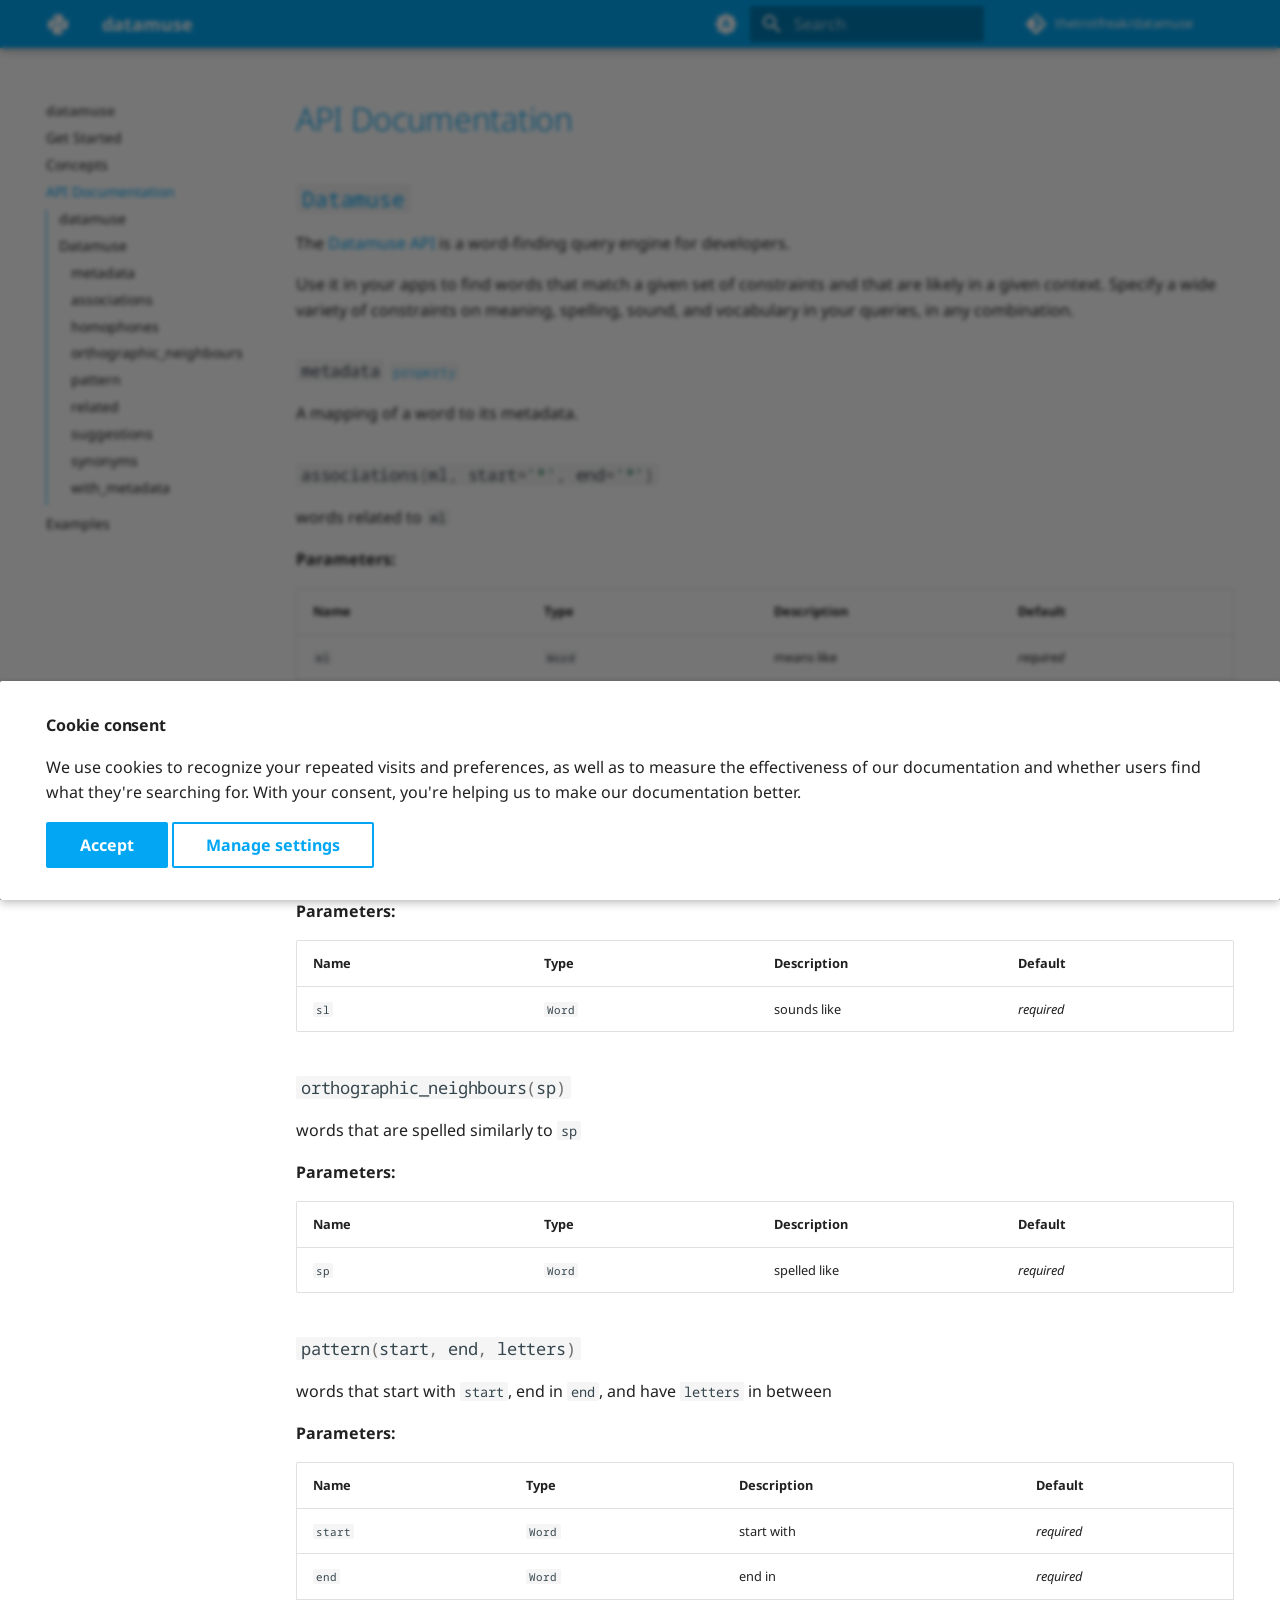
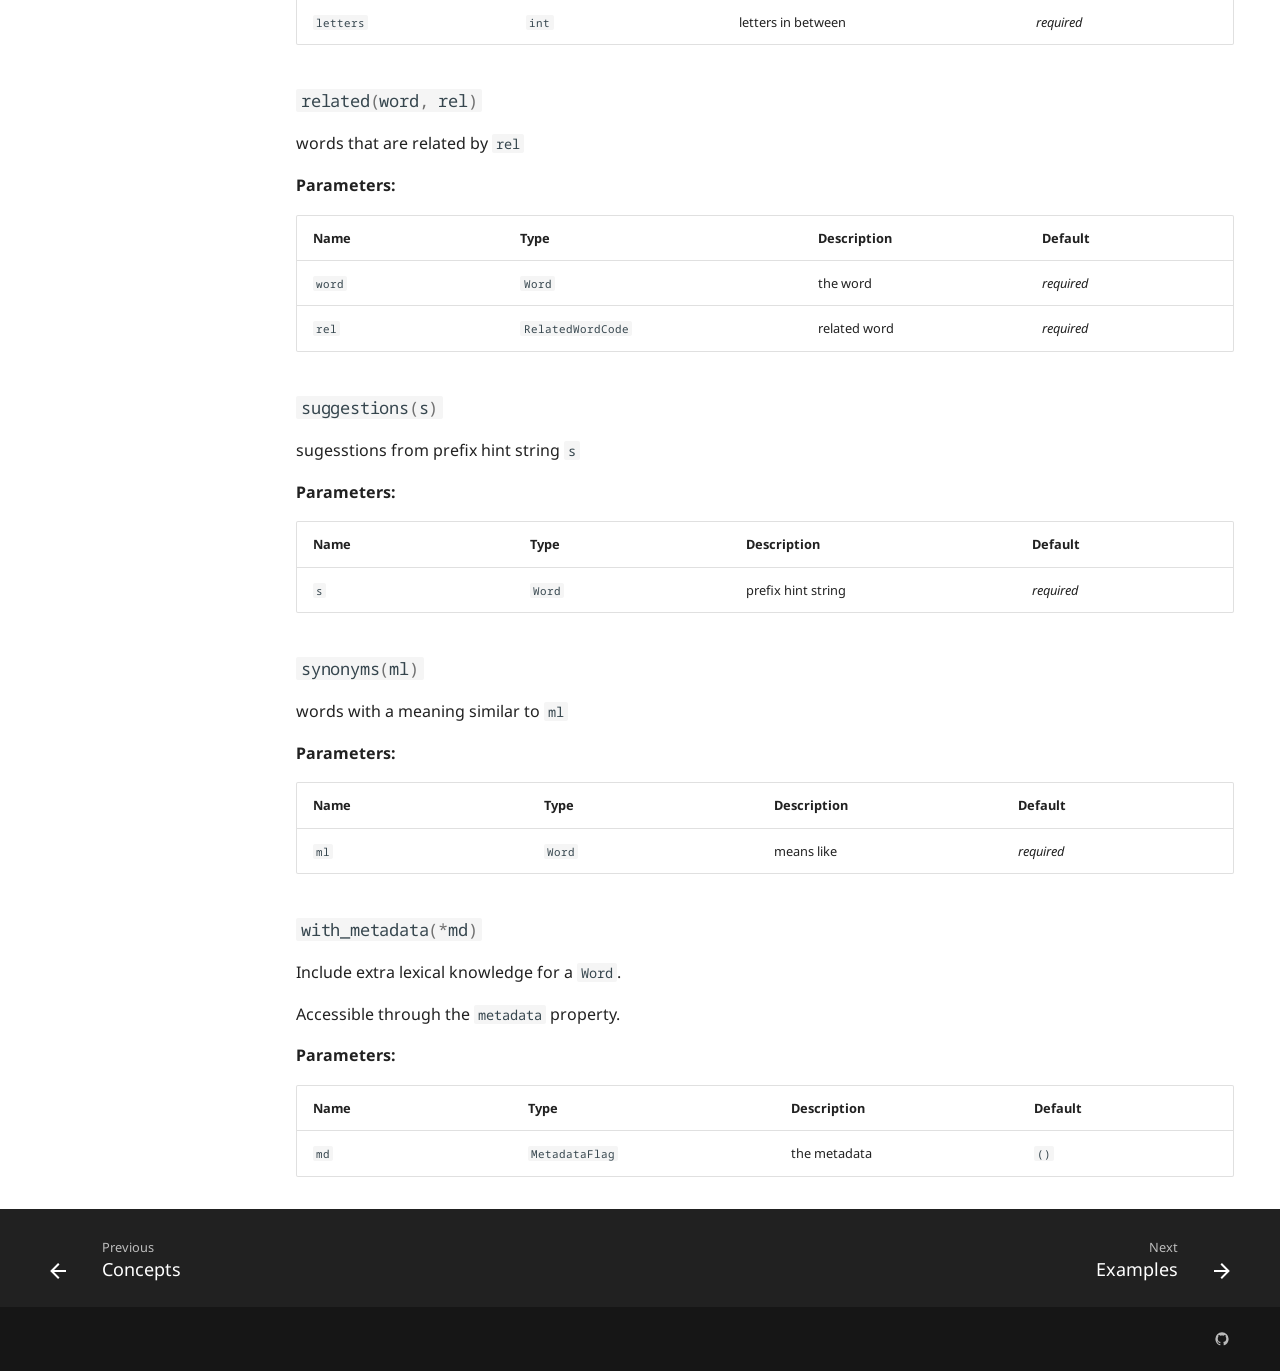
<file: reference/index.html>
<!doctype html>
<html lang="en" class="no-js">
  <head>
    
      <meta charset="utf-8">
      <meta name="viewport" content="width=device-width,initial-scale=1">
      
      
        <meta name="author" content="thetrotfreak">
      
      
      
        <link rel="prev" href="../concepts/">
      
      
        <link rel="next" href="../examples/">
      
      
        
      
      
      <link rel="icon" href="../assets/images/favicon.png">
      <meta name="generator" content="mkdocs-1.6.1, mkdocs-material-9.7.6">
    
    
      
        <title>API Documentation - datamuse</title>
      
    
    
      <link rel="stylesheet" href="../assets/stylesheets/main.484c7ddc.min.css">
      
        
        <link rel="stylesheet" href="../assets/stylesheets/palette.ab4e12ef.min.css">
      
      


    
    
      
    
    
      
        
        
        
        <link rel="stylesheet" href="../assets/external/fonts.googleapis.com/css.5745c1f4.css">
        <style>:root{--md-text-font:"Noto Sans";--md-code-font:"Noto Sans Mono"}</style>
      
    
    
      <link rel="stylesheet" href="../assets/_mkdocstrings.css">
    
    <script>__md_scope=new URL("..",location),__md_hash=e=>[...e].reduce(((e,_)=>(e<<5)-e+_.charCodeAt(0)),0),__md_get=(e,_=localStorage,t=__md_scope)=>JSON.parse(_.getItem(t.pathname+"."+e)),__md_set=(e,_,t=localStorage,a=__md_scope)=>{try{t.setItem(a.pathname+"."+e,JSON.stringify(_))}catch(e){}}</script>
    
      

    
    
  </head>
  
  
    
    
      
    
    
    
    
    <body dir="ltr" data-md-color-scheme="default" data-md-color-primary="light-blue" data-md-color-accent="light-blue">
  
    
    <input class="md-toggle" data-md-toggle="drawer" type="checkbox" id="__drawer" autocomplete="off">
    <input class="md-toggle" data-md-toggle="search" type="checkbox" id="__search" autocomplete="off">
    <label class="md-overlay" for="__drawer"></label>
    <div data-md-component="skip">
      
        
        <a href="#api-documentation" class="md-skip">
          Skip to content
        </a>
      
    </div>
    <div data-md-component="announce">
      
    </div>
    
    
      

  

<header class="md-header md-header--shadow" data-md-component="header">
  <nav class="md-header__inner md-grid" aria-label="Header">
    <a href=".." title="datamuse" class="md-header__button md-logo" aria-label="datamuse" data-md-component="logo">
      
  
  <svg xmlns="http://www.w3.org/2000/svg" viewBox="0 0 24 24"><path d="M19.14 7.5A2.86 2.86 0 0 1 22 10.36v3.78A2.86 2.86 0 0 1 19.14 17H12c0 .39.32.96.71.96H17v1.68a2.86 2.86 0 0 1-2.86 2.86H9.86A2.86 2.86 0 0 1 7 19.64v-3.75a2.85 2.85 0 0 1 2.86-2.85h5.25a2.85 2.85 0 0 0 2.85-2.86V7.5zm-4.28 11.79c-.4 0-.72.3-.72.89s.32.71.72.71a.71.71 0 0 0 .71-.71c0-.59-.32-.89-.71-.89m-10-1.79A2.86 2.86 0 0 1 2 14.64v-3.78A2.86 2.86 0 0 1 4.86 8H12c0-.39-.32-.96-.71-.96H7V5.36A2.86 2.86 0 0 1 9.86 2.5h4.28A2.86 2.86 0 0 1 17 5.36v3.75a2.85 2.85 0 0 1-2.86 2.85H8.89a2.85 2.85 0 0 0-2.85 2.86v2.68zM9.14 5.71c.4 0 .72-.3.72-.89s-.32-.71-.72-.71c-.39 0-.71.12-.71.71s.32.89.71.89"/></svg>

    </a>
    <label class="md-header__button md-icon" for="__drawer">
      
      <svg xmlns="http://www.w3.org/2000/svg" viewBox="0 0 24 24"><path d="M3 6h18v2H3zm0 5h18v2H3zm0 5h18v2H3z"/></svg>
    </label>
    <div class="md-header__title" data-md-component="header-title">
      <div class="md-header__ellipsis">
        <div class="md-header__topic">
          <span class="md-ellipsis">
            datamuse
          </span>
        </div>
        <div class="md-header__topic" data-md-component="header-topic">
          <span class="md-ellipsis">
            
              API Documentation
            
          </span>
        </div>
      </div>
    </div>
    
      
        <form class="md-header__option" data-md-component="palette">
  
    
    
    
    <input class="md-option" data-md-color-media="(prefers-color-scheme)" data-md-color-scheme="default" data-md-color-primary="light-blue" data-md-color-accent="light-blue"  aria-label="Switch to light mode"  type="radio" name="__palette" id="__palette_0">
    
      <label class="md-header__button md-icon" title="Switch to light mode" for="__palette_1" hidden>
        <svg xmlns="http://www.w3.org/2000/svg" viewBox="0 0 24 24"><path d="m14.3 16-.7-2h-3.2l-.7 2H7.8L11 7h2l3.2 9zM20 8.69V4h-4.69L12 .69 8.69 4H4v4.69L.69 12 4 15.31V20h4.69L12 23.31 15.31 20H20v-4.69L23.31 12zm-9.15 3.96h2.3L12 9z"/></svg>
      </label>
    
  
    
    
    
    <input class="md-option" data-md-color-media="(prefers-color-scheme: light)" data-md-color-scheme="default" data-md-color-primary="light-blue" data-md-color-accent="light-blue"  aria-label="Switch to dark mode"  type="radio" name="__palette" id="__palette_1">
    
      <label class="md-header__button md-icon" title="Switch to dark mode" for="__palette_2" hidden>
        <svg xmlns="http://www.w3.org/2000/svg" viewBox="0 0 24 24"><path d="M12 8a4 4 0 0 0-4 4 4 4 0 0 0 4 4 4 4 0 0 0 4-4 4 4 0 0 0-4-4m0 10a6 6 0 0 1-6-6 6 6 0 0 1 6-6 6 6 0 0 1 6 6 6 6 0 0 1-6 6m8-9.31V4h-4.69L12 .69 8.69 4H4v4.69L.69 12 4 15.31V20h4.69L12 23.31 15.31 20H20v-4.69L23.31 12z"/></svg>
      </label>
    
  
    
    
    
    <input class="md-option" data-md-color-media="(prefers-color-scheme: dark)" data-md-color-scheme="slate" data-md-color-primary="light-blue" data-md-color-accent="light-blue"  aria-label="Switch to system preference"  type="radio" name="__palette" id="__palette_2">
    
      <label class="md-header__button md-icon" title="Switch to system preference" for="__palette_0" hidden>
        <svg xmlns="http://www.w3.org/2000/svg" viewBox="0 0 24 24"><path d="M12 18c-.89 0-1.74-.2-2.5-.55C11.56 16.5 13 14.42 13 12s-1.44-4.5-3.5-5.45C10.26 6.2 11.11 6 12 6a6 6 0 0 1 6 6 6 6 0 0 1-6 6m8-9.31V4h-4.69L12 .69 8.69 4H4v4.69L.69 12 4 15.31V20h4.69L12 23.31 15.31 20H20v-4.69L23.31 12z"/></svg>
      </label>
    
  
</form>
      
    
    
      <script>var palette=__md_get("__palette");if(palette&&palette.color){if("(prefers-color-scheme)"===palette.color.media){var media=matchMedia("(prefers-color-scheme: light)"),input=document.querySelector(media.matches?"[data-md-color-media='(prefers-color-scheme: light)']":"[data-md-color-media='(prefers-color-scheme: dark)']");palette.color.media=input.getAttribute("data-md-color-media"),palette.color.scheme=input.getAttribute("data-md-color-scheme"),palette.color.primary=input.getAttribute("data-md-color-primary"),palette.color.accent=input.getAttribute("data-md-color-accent")}for(var[key,value]of Object.entries(palette.color))document.body.setAttribute("data-md-color-"+key,value)}</script>
    
    
    
      
      
        <label class="md-header__button md-icon" for="__search">
          
          <svg xmlns="http://www.w3.org/2000/svg" viewBox="0 0 24 24"><path d="M9.5 3A6.5 6.5 0 0 1 16 9.5c0 1.61-.59 3.09-1.56 4.23l.27.27h.79l5 5-1.5 1.5-5-5v-.79l-.27-.27A6.52 6.52 0 0 1 9.5 16 6.5 6.5 0 0 1 3 9.5 6.5 6.5 0 0 1 9.5 3m0 2C7 5 5 7 5 9.5S7 14 9.5 14 14 12 14 9.5 12 5 9.5 5"/></svg>
        </label>
        <div class="md-search" data-md-component="search" role="dialog">
  <label class="md-search__overlay" for="__search"></label>
  <div class="md-search__inner" role="search">
    <form class="md-search__form" name="search">
      <input type="text" class="md-search__input" name="query" aria-label="Search" placeholder="Search" autocapitalize="off" autocorrect="off" autocomplete="off" spellcheck="false" data-md-component="search-query" required>
      <label class="md-search__icon md-icon" for="__search">
        
        <svg xmlns="http://www.w3.org/2000/svg" viewBox="0 0 24 24"><path d="M9.5 3A6.5 6.5 0 0 1 16 9.5c0 1.61-.59 3.09-1.56 4.23l.27.27h.79l5 5-1.5 1.5-5-5v-.79l-.27-.27A6.52 6.52 0 0 1 9.5 16 6.5 6.5 0 0 1 3 9.5 6.5 6.5 0 0 1 9.5 3m0 2C7 5 5 7 5 9.5S7 14 9.5 14 14 12 14 9.5 12 5 9.5 5"/></svg>
        
        <svg xmlns="http://www.w3.org/2000/svg" viewBox="0 0 24 24"><path d="M20 11v2H8l5.5 5.5-1.42 1.42L4.16 12l7.92-7.92L13.5 5.5 8 11z"/></svg>
      </label>
      <nav class="md-search__options" aria-label="Search">
        
        <button type="reset" class="md-search__icon md-icon" title="Clear" aria-label="Clear" tabindex="-1">
          
          <svg xmlns="http://www.w3.org/2000/svg" viewBox="0 0 24 24"><path d="M19 6.41 17.59 5 12 10.59 6.41 5 5 6.41 10.59 12 5 17.59 6.41 19 12 13.41 17.59 19 19 17.59 13.41 12z"/></svg>
        </button>
      </nav>
      
    </form>
    <div class="md-search__output">
      <div class="md-search__scrollwrap" tabindex="0" data-md-scrollfix>
        <div class="md-search-result" data-md-component="search-result">
          <div class="md-search-result__meta">
            Initializing search
          </div>
          <ol class="md-search-result__list" role="presentation"></ol>
        </div>
      </div>
    </div>
  </div>
</div>
      
    
    
      <div class="md-header__source">
        <a href="https://github.com/thetrotfreak/datamuse" title="Go to repository" class="md-source" data-md-component="source">
  <div class="md-source__icon md-icon">
    
    <svg xmlns="http://www.w3.org/2000/svg" viewBox="0 0 24 24"><path d="M2.6 10.59 8.38 4.8l1.69 1.7c-.24.85.15 1.78.93 2.23v5.54c-.6.34-1 .99-1 1.73a2 2 0 0 0 2 2 2 2 0 0 0 2-2c0-.74-.4-1.39-1-1.73V9.41l2.07 2.09c-.07.15-.07.32-.07.5a2 2 0 0 0 2 2 2 2 0 0 0 2-2 2 2 0 0 0-2-2c-.18 0-.35 0-.5.07L13.93 7.5a1.98 1.98 0 0 0-1.15-2.34c-.43-.16-.88-.2-1.28-.09L9.8 3.38l.79-.78c.78-.79 2.04-.79 2.82 0l7.99 7.99c.79.78.79 2.04 0 2.82l-7.99 7.99c-.78.79-2.04.79-2.82 0L2.6 13.41c-.79-.78-.79-2.04 0-2.82"/></svg>
  </div>
  <div class="md-source__repository">
    thetrotfreak/datamuse
  </div>
</a>
      </div>
    
  </nav>
  
</header>
    
    <div class="md-container" data-md-component="container">
      
      
        
          
        
      
      <main class="md-main" data-md-component="main">
        <div class="md-main__inner md-grid">
          
            
              
              <div class="md-sidebar md-sidebar--primary" data-md-component="sidebar" data-md-type="navigation" >
                <div class="md-sidebar__scrollwrap">
                  <div class="md-sidebar__inner">
                    



  

<nav class="md-nav md-nav--primary md-nav--integrated" aria-label="Navigation" data-md-level="0">
  <label class="md-nav__title" for="__drawer">
    <a href=".." title="datamuse" class="md-nav__button md-logo" aria-label="datamuse" data-md-component="logo">
      
  
  <svg xmlns="http://www.w3.org/2000/svg" viewBox="0 0 24 24"><path d="M19.14 7.5A2.86 2.86 0 0 1 22 10.36v3.78A2.86 2.86 0 0 1 19.14 17H12c0 .39.32.96.71.96H17v1.68a2.86 2.86 0 0 1-2.86 2.86H9.86A2.86 2.86 0 0 1 7 19.64v-3.75a2.85 2.85 0 0 1 2.86-2.85h5.25a2.85 2.85 0 0 0 2.85-2.86V7.5zm-4.28 11.79c-.4 0-.72.3-.72.89s.32.71.72.71a.71.71 0 0 0 .71-.71c0-.59-.32-.89-.71-.89m-10-1.79A2.86 2.86 0 0 1 2 14.64v-3.78A2.86 2.86 0 0 1 4.86 8H12c0-.39-.32-.96-.71-.96H7V5.36A2.86 2.86 0 0 1 9.86 2.5h4.28A2.86 2.86 0 0 1 17 5.36v3.75a2.85 2.85 0 0 1-2.86 2.85H8.89a2.85 2.85 0 0 0-2.85 2.86v2.68zM9.14 5.71c.4 0 .72-.3.72-.89s-.32-.71-.72-.71c-.39 0-.71.12-.71.71s.32.89.71.89"/></svg>

    </a>
    datamuse
  </label>
  
    <div class="md-nav__source">
      <a href="https://github.com/thetrotfreak/datamuse" title="Go to repository" class="md-source" data-md-component="source">
  <div class="md-source__icon md-icon">
    
    <svg xmlns="http://www.w3.org/2000/svg" viewBox="0 0 24 24"><path d="M2.6 10.59 8.38 4.8l1.69 1.7c-.24.85.15 1.78.93 2.23v5.54c-.6.34-1 .99-1 1.73a2 2 0 0 0 2 2 2 2 0 0 0 2-2c0-.74-.4-1.39-1-1.73V9.41l2.07 2.09c-.07.15-.07.32-.07.5a2 2 0 0 0 2 2 2 2 0 0 0 2-2 2 2 0 0 0-2-2c-.18 0-.35 0-.5.07L13.93 7.5a1.98 1.98 0 0 0-1.15-2.34c-.43-.16-.88-.2-1.28-.09L9.8 3.38l.79-.78c.78-.79 2.04-.79 2.82 0l7.99 7.99c.79.78.79 2.04 0 2.82l-7.99 7.99c-.78.79-2.04.79-2.82 0L2.6 13.41c-.79-.78-.79-2.04 0-2.82"/></svg>
  </div>
  <div class="md-source__repository">
    thetrotfreak/datamuse
  </div>
</a>
    </div>
  
  <ul class="md-nav__list" data-md-scrollfix>
    
      
      
  
  
  
  
    <li class="md-nav__item">
      <a href=".." class="md-nav__link">
        
  
  
  <span class="md-ellipsis">
    
  
    Get Started
  

    
  </span>
  
  

      </a>
    </li>
  

    
      
      
  
  
  
  
    <li class="md-nav__item">
      <a href="../concepts/" class="md-nav__link">
        
  
  
  <span class="md-ellipsis">
    
  
    Concepts
  

    
  </span>
  
  

      </a>
    </li>
  

    
      
      
  
  
    
  
  
  
    <li class="md-nav__item md-nav__item--active">
      
      <input class="md-nav__toggle md-toggle" type="checkbox" id="__toc">
      
      
        
      
      
        <label class="md-nav__link md-nav__link--active" for="__toc">
          
  
  
  <span class="md-ellipsis">
    
  
    API Documentation
  

    
  </span>
  
  

          <span class="md-nav__icon md-icon"></span>
        </label>
      
      <a href="./" class="md-nav__link md-nav__link--active">
        
  
  
  <span class="md-ellipsis">
    
  
    API Documentation
  

    
  </span>
  
  

      </a>
      
        

<nav class="md-nav md-nav--secondary" aria-label="Table of contents">
  
  
  
    
  
  
    <label class="md-nav__title" for="__toc">
      <span class="md-nav__icon md-icon"></span>
      Table of contents
    </label>
    <ul class="md-nav__list" data-md-component="toc" data-md-scrollfix>
      
        <li class="md-nav__item">
  <a href="#datamuse" class="md-nav__link">
    <span class="md-ellipsis">
      
        datamuse
      
    </span>
  </a>
  
</li>
      
        <li class="md-nav__item">
  <a href="#datamuse.Datamuse" class="md-nav__link">
    <span class="md-ellipsis">
      
        Datamuse
      
    </span>
  </a>
  
    <nav class="md-nav" aria-label="Datamuse">
      <ul class="md-nav__list">
        
          <li class="md-nav__item">
  <a href="#datamuse.Datamuse.metadata" class="md-nav__link">
    <span class="md-ellipsis">
      
        metadata
      
    </span>
  </a>
  
</li>
        
          <li class="md-nav__item">
  <a href="#datamuse.Datamuse.associations" class="md-nav__link">
    <span class="md-ellipsis">
      
        associations
      
    </span>
  </a>
  
</li>
        
          <li class="md-nav__item">
  <a href="#datamuse.Datamuse.homophones" class="md-nav__link">
    <span class="md-ellipsis">
      
        homophones
      
    </span>
  </a>
  
</li>
        
          <li class="md-nav__item">
  <a href="#datamuse.Datamuse.orthographic_neighbours" class="md-nav__link">
    <span class="md-ellipsis">
      
        orthographic_neighbours
      
    </span>
  </a>
  
</li>
        
          <li class="md-nav__item">
  <a href="#datamuse.Datamuse.pattern" class="md-nav__link">
    <span class="md-ellipsis">
      
        pattern
      
    </span>
  </a>
  
</li>
        
          <li class="md-nav__item">
  <a href="#datamuse.Datamuse.related" class="md-nav__link">
    <span class="md-ellipsis">
      
        related
      
    </span>
  </a>
  
</li>
        
          <li class="md-nav__item">
  <a href="#datamuse.Datamuse.suggestions" class="md-nav__link">
    <span class="md-ellipsis">
      
        suggestions
      
    </span>
  </a>
  
</li>
        
          <li class="md-nav__item">
  <a href="#datamuse.Datamuse.synonyms" class="md-nav__link">
    <span class="md-ellipsis">
      
        synonyms
      
    </span>
  </a>
  
</li>
        
          <li class="md-nav__item">
  <a href="#datamuse.Datamuse.with_metadata" class="md-nav__link">
    <span class="md-ellipsis">
      
        with_metadata
      
    </span>
  </a>
  
</li>
        
      </ul>
    </nav>
  
</li>
      
    </ul>
  
</nav>
      
    </li>
  

    
      
      
  
  
  
  
    <li class="md-nav__item">
      <a href="../examples/" class="md-nav__link">
        
  
  
  <span class="md-ellipsis">
    
  
    Examples
  

    
  </span>
  
  

      </a>
    </li>
  

    
  </ul>
</nav>
                  </div>
                </div>
              </div>
            
            
          
          
            <div class="md-content" data-md-component="content">
              
              <article class="md-content__inner md-typeset">
                
                  


  
  


<h1 id="api-documentation"><a class="toclink" href="#api-documentation">API Documentation</a><a class="headerlink" href="#api-documentation" title="Permanent link">&para;</a></h1>


<div class="doc doc-object doc-module">



<a id="datamuse"></a>
    <div class="doc doc-contents first">










<div class="doc doc-children">









<div class="doc doc-object doc-class">



<h2 id="datamuse.Datamuse" class="doc doc-heading"><a href="#datamuse.Datamuse" class="toclink">
            <code>Datamuse</code>


</a><a href="#datamuse.Datamuse" class="headerlink" title="Permanent link">&para;</a></h2>


    <div class="doc doc-contents ">



        <p>The <a href="https://www.datamuse.com/api/">Datamuse API</a> is a word-finding query engine for developers.</p>
<p>Use it in your apps to find words that match a given set of constraints and that are likely in a given context.
Specify a wide variety of constraints on meaning, spelling, sound, and vocabulary in your queries, in any combination.</p>











<div class="doc doc-children">







<div class="doc doc-object doc-attribute">



<h3 id="datamuse.Datamuse.metadata" class="doc doc-heading"><a href="#datamuse.Datamuse.metadata" class="toclink">
            <code class="highlight language-python"><span class="n">metadata</span></code>

  <span class="doc doc-labels">
      <small class="doc doc-label doc-label-property"><code>property</code></small>
  </span>

</a><a href="#datamuse.Datamuse.metadata" class="headerlink" title="Permanent link">&para;</a></h3>


    <div class="doc doc-contents ">

        <p>A mapping of a word to its metadata.</p>

    </div>

</div>




<div class="doc doc-object doc-function">


<h3 id="datamuse.Datamuse.associations" class="doc doc-heading"><a href="#datamuse.Datamuse.associations" class="toclink">
            <code class="highlight language-python"><span class="n">associations</span><span class="p">(</span><span class="n">ml</span><span class="p">,</span> <span class="n">start</span><span class="o">=</span><span class="s1">&#39;*&#39;</span><span class="p">,</span> <span class="n">end</span><span class="o">=</span><span class="s1">&#39;*&#39;</span><span class="p">)</span></code>

</a><a href="#datamuse.Datamuse.associations" class="headerlink" title="Permanent link">&para;</a></h3>


    <div class="doc doc-contents ">

        <p>words related to <code>ml</code></p>


<p><span class="doc-section-title">Parameters:</span></p>
    <table>
      <thead>
        <tr>
          <th>Name</th>
          <th>Type</th>
          <th>Description</th>
          <th>Default</th>
        </tr>
      </thead>
      <tbody>
          <tr class="doc-section-item">
            <td>
                <code>ml</code>
            </td>
            <td>
                  <code><span title="datamuse.annotations.Word">Word</span></code>
            </td>
            <td>
              <div class="doc-md-description">
                <p>means like</p>
              </div>
            </td>
            <td>
                <em>required</em>
            </td>
          </tr>
          <tr class="doc-section-item">
            <td>
                <code>start</code>
            </td>
            <td>
                  <code><span title="datamuse.annotations.Word">Word</span></code>
            </td>
            <td>
              <div class="doc-md-description">
                <p>start with</p>
              </div>
            </td>
            <td>
                  <code>&#39;*&#39;</code>
            </td>
          </tr>
          <tr class="doc-section-item">
            <td>
                <code>end</code>
            </td>
            <td>
                  <code><span title="datamuse.annotations.Word">Word</span></code>
            </td>
            <td>
              <div class="doc-md-description">
                <p>end in</p>
              </div>
            </td>
            <td>
                  <code>&#39;*&#39;</code>
            </td>
          </tr>
      </tbody>
    </table>


    </div>

</div>

<div class="doc doc-object doc-function">


<h3 id="datamuse.Datamuse.homophones" class="doc doc-heading"><a href="#datamuse.Datamuse.homophones" class="toclink">
            <code class="highlight language-python"><span class="n">homophones</span><span class="p">(</span><span class="n">sl</span><span class="p">)</span></code>

</a><a href="#datamuse.Datamuse.homophones" class="headerlink" title="Permanent link">&para;</a></h3>


    <div class="doc doc-contents ">

        <p>words that sound like <code>sl</code></p>


<p><span class="doc-section-title">Parameters:</span></p>
    <table>
      <thead>
        <tr>
          <th>Name</th>
          <th>Type</th>
          <th>Description</th>
          <th>Default</th>
        </tr>
      </thead>
      <tbody>
          <tr class="doc-section-item">
            <td>
                <code>sl</code>
            </td>
            <td>
                  <code><span title="datamuse.annotations.Word">Word</span></code>
            </td>
            <td>
              <div class="doc-md-description">
                <p>sounds like</p>
              </div>
            </td>
            <td>
                <em>required</em>
            </td>
          </tr>
      </tbody>
    </table>


    </div>

</div>

<div class="doc doc-object doc-function">


<h3 id="datamuse.Datamuse.orthographic_neighbours" class="doc doc-heading"><a href="#datamuse.Datamuse.orthographic_neighbours" class="toclink">
            <code class="highlight language-python"><span class="n">orthographic_neighbours</span><span class="p">(</span><span class="n">sp</span><span class="p">)</span></code>

</a><a href="#datamuse.Datamuse.orthographic_neighbours" class="headerlink" title="Permanent link">&para;</a></h3>


    <div class="doc doc-contents ">

        <p>words that are spelled similarly to <code>sp</code></p>


<p><span class="doc-section-title">Parameters:</span></p>
    <table>
      <thead>
        <tr>
          <th>Name</th>
          <th>Type</th>
          <th>Description</th>
          <th>Default</th>
        </tr>
      </thead>
      <tbody>
          <tr class="doc-section-item">
            <td>
                <code>sp</code>
            </td>
            <td>
                  <code><span title="datamuse.annotations.Word">Word</span></code>
            </td>
            <td>
              <div class="doc-md-description">
                <p>spelled like</p>
              </div>
            </td>
            <td>
                <em>required</em>
            </td>
          </tr>
      </tbody>
    </table>


    </div>

</div>

<div class="doc doc-object doc-function">


<h3 id="datamuse.Datamuse.pattern" class="doc doc-heading"><a href="#datamuse.Datamuse.pattern" class="toclink">
            <code class="highlight language-python"><span class="n">pattern</span><span class="p">(</span><span class="n">start</span><span class="p">,</span> <span class="n">end</span><span class="p">,</span> <span class="n">letters</span><span class="p">)</span></code>

</a><a href="#datamuse.Datamuse.pattern" class="headerlink" title="Permanent link">&para;</a></h3>


    <div class="doc doc-contents ">

        <p>words that start with <code>start</code>, end in <code>end</code>, and have <code>letters</code> in between</p>


<p><span class="doc-section-title">Parameters:</span></p>
    <table>
      <thead>
        <tr>
          <th>Name</th>
          <th>Type</th>
          <th>Description</th>
          <th>Default</th>
        </tr>
      </thead>
      <tbody>
          <tr class="doc-section-item">
            <td>
                <code>start</code>
            </td>
            <td>
                  <code><span title="datamuse.annotations.Word">Word</span></code>
            </td>
            <td>
              <div class="doc-md-description">
                <p>start with</p>
              </div>
            </td>
            <td>
                <em>required</em>
            </td>
          </tr>
          <tr class="doc-section-item">
            <td>
                <code>end</code>
            </td>
            <td>
                  <code><span title="datamuse.annotations.Word">Word</span></code>
            </td>
            <td>
              <div class="doc-md-description">
                <p>end in</p>
              </div>
            </td>
            <td>
                <em>required</em>
            </td>
          </tr>
          <tr class="doc-section-item">
            <td>
                <code>letters</code>
            </td>
            <td>
                  <code><span title="int">int</span></code>
            </td>
            <td>
              <div class="doc-md-description">
                <p>letters in between</p>
              </div>
            </td>
            <td>
                <em>required</em>
            </td>
          </tr>
      </tbody>
    </table>


    </div>

</div>

<div class="doc doc-object doc-function">


<h3 id="datamuse.Datamuse.related" class="doc doc-heading"><a href="#datamuse.Datamuse.related" class="toclink">
            <code class="highlight language-python"><span class="n">related</span><span class="p">(</span><span class="n">word</span><span class="p">,</span> <span class="n">rel</span><span class="p">)</span></code>

</a><a href="#datamuse.Datamuse.related" class="headerlink" title="Permanent link">&para;</a></h3>


    <div class="doc doc-contents ">

        <p>words that are related by <code>rel</code></p>


<p><span class="doc-section-title">Parameters:</span></p>
    <table>
      <thead>
        <tr>
          <th>Name</th>
          <th>Type</th>
          <th>Description</th>
          <th>Default</th>
        </tr>
      </thead>
      <tbody>
          <tr class="doc-section-item">
            <td>
                <code>word</code>
            </td>
            <td>
                  <code><span title="datamuse.annotations.Word">Word</span></code>
            </td>
            <td>
              <div class="doc-md-description">
                <p>the word</p>
              </div>
            </td>
            <td>
                <em>required</em>
            </td>
          </tr>
          <tr class="doc-section-item">
            <td>
                <code>rel</code>
            </td>
            <td>
                  <code><span title="datamuse.annotations.RelatedWordCode">RelatedWordCode</span></code>
            </td>
            <td>
              <div class="doc-md-description">
                <p>related word</p>
              </div>
            </td>
            <td>
                <em>required</em>
            </td>
          </tr>
      </tbody>
    </table>


    </div>

</div>

<div class="doc doc-object doc-function">


<h3 id="datamuse.Datamuse.suggestions" class="doc doc-heading"><a href="#datamuse.Datamuse.suggestions" class="toclink">
            <code class="highlight language-python"><span class="n">suggestions</span><span class="p">(</span><span class="n">s</span><span class="p">)</span></code>

</a><a href="#datamuse.Datamuse.suggestions" class="headerlink" title="Permanent link">&para;</a></h3>


    <div class="doc doc-contents ">

        <p>sugesstions from prefix hint string <code>s</code></p>


<p><span class="doc-section-title">Parameters:</span></p>
    <table>
      <thead>
        <tr>
          <th>Name</th>
          <th>Type</th>
          <th>Description</th>
          <th>Default</th>
        </tr>
      </thead>
      <tbody>
          <tr class="doc-section-item">
            <td>
                <code>s</code>
            </td>
            <td>
                  <code><span title="datamuse.annotations.Word">Word</span></code>
            </td>
            <td>
              <div class="doc-md-description">
                <p>prefix hint string</p>
              </div>
            </td>
            <td>
                <em>required</em>
            </td>
          </tr>
      </tbody>
    </table>


    </div>

</div>

<div class="doc doc-object doc-function">


<h3 id="datamuse.Datamuse.synonyms" class="doc doc-heading"><a href="#datamuse.Datamuse.synonyms" class="toclink">
            <code class="highlight language-python"><span class="n">synonyms</span><span class="p">(</span><span class="n">ml</span><span class="p">)</span></code>

</a><a href="#datamuse.Datamuse.synonyms" class="headerlink" title="Permanent link">&para;</a></h3>


    <div class="doc doc-contents ">

        <p>words with a meaning similar to <code>ml</code></p>


<p><span class="doc-section-title">Parameters:</span></p>
    <table>
      <thead>
        <tr>
          <th>Name</th>
          <th>Type</th>
          <th>Description</th>
          <th>Default</th>
        </tr>
      </thead>
      <tbody>
          <tr class="doc-section-item">
            <td>
                <code>ml</code>
            </td>
            <td>
                  <code><span title="datamuse.annotations.Word">Word</span></code>
            </td>
            <td>
              <div class="doc-md-description">
                <p>means like</p>
              </div>
            </td>
            <td>
                <em>required</em>
            </td>
          </tr>
      </tbody>
    </table>


    </div>

</div>

<div class="doc doc-object doc-function">


<h3 id="datamuse.Datamuse.with_metadata" class="doc doc-heading"><a href="#datamuse.Datamuse.with_metadata" class="toclink">
            <code class="highlight language-python"><span class="n">with_metadata</span><span class="p">(</span><span class="o">*</span><span class="n">md</span><span class="p">)</span></code>

</a><a href="#datamuse.Datamuse.with_metadata" class="headerlink" title="Permanent link">&para;</a></h3>


    <div class="doc doc-contents ">

        <p>Include extra lexical knowledge for a <code>Word</code>.</p>
<p>Accessible through the <code>metadata</code> property.</p>


<p><span class="doc-section-title">Parameters:</span></p>
    <table>
      <thead>
        <tr>
          <th>Name</th>
          <th>Type</th>
          <th>Description</th>
          <th>Default</th>
        </tr>
      </thead>
      <tbody>
          <tr class="doc-section-item">
            <td>
                <code>md</code>
            </td>
            <td>
                  <code><span title="datamuse.annotations.MetadataFlag">MetadataFlag</span></code>
            </td>
            <td>
              <div class="doc-md-description">
                <p>the metadata</p>
              </div>
            </td>
            <td>
                  <code>()</code>
            </td>
          </tr>
      </tbody>
    </table>


    </div>

</div>



  </div>

    </div>

</div>




  </div>

    </div>

</div>












                
              </article>
            </div>
          
          
<script>var target=document.getElementById(location.hash.slice(1));target&&target.name&&(target.checked=target.name.startsWith("__tabbed_"))</script>
        </div>
        
      </main>
      
        <footer class="md-footer">
  
    
      
      <nav class="md-footer__inner md-grid" aria-label="Footer" >
        
          
          <a href="../concepts/" class="md-footer__link md-footer__link--prev" aria-label="Previous: Concepts">
            <div class="md-footer__button md-icon">
              
              <svg xmlns="http://www.w3.org/2000/svg" viewBox="0 0 24 24"><path d="M20 11v2H8l5.5 5.5-1.42 1.42L4.16 12l7.92-7.92L13.5 5.5 8 11z"/></svg>
            </div>
            <div class="md-footer__title">
              <span class="md-footer__direction">
                Previous
              </span>
              <div class="md-ellipsis">
                Concepts
              </div>
            </div>
          </a>
        
        
          
          <a href="../examples/" class="md-footer__link md-footer__link--next" aria-label="Next: Examples">
            <div class="md-footer__title">
              <span class="md-footer__direction">
                Next
              </span>
              <div class="md-ellipsis">
                Examples
              </div>
            </div>
            <div class="md-footer__button md-icon">
              
              <svg xmlns="http://www.w3.org/2000/svg" viewBox="0 0 24 24"><path d="M4 11v2h12l-5.5 5.5 1.42 1.42L19.84 12l-7.92-7.92L10.5 5.5 16 11z"/></svg>
            </div>
          </a>
        
      </nav>
    
  
  <div class="md-footer-meta md-typeset">
    <div class="md-footer-meta__inner md-grid">
      <div class="md-copyright">
  
  
</div>
      
        
<div class="md-social">
  
    
    
    
    
    <a href="https://github.com/thetrotfreak" target="_blank" rel="noopener" title="thetrotfreak on GitHub" class="md-social__link">
      <svg xmlns="http://www.w3.org/2000/svg" viewBox="0 0 24 24"><path d="M12 2A10 10 0 0 0 2 12c0 4.42 2.87 8.17 6.84 9.5.5.08.66-.23.66-.5v-1.69c-2.77.6-3.36-1.34-3.36-1.34-.46-1.16-1.11-1.47-1.11-1.47-.91-.62.07-.6.07-.6 1 .07 1.53 1.03 1.53 1.03.87 1.52 2.34 1.07 2.91.83.09-.65.35-1.09.63-1.34-2.22-.25-4.55-1.11-4.55-4.92 0-1.11.38-2 1.03-2.71-.1-.25-.45-1.29.1-2.64 0 0 .84-.27 2.75 1.02.79-.22 1.65-.33 2.5-.33s1.71.11 2.5.33c1.91-1.29 2.75-1.02 2.75-1.02.55 1.35.2 2.39.1 2.64.65.71 1.03 1.6 1.03 2.71 0 3.82-2.34 4.66-4.57 4.91.36.31.69.92.69 1.85V21c0 .27.16.59.67.5C19.14 20.16 22 16.42 22 12A10 10 0 0 0 12 2"/></svg>
    </a>
  
</div>
      
    </div>
  </div>
</footer>
      
    </div>
    <div class="md-dialog" data-md-component="dialog">
      <div class="md-dialog__inner md-typeset"></div>
    </div>
    
    
      <div class="md-consent" data-md-component="consent" id="__consent" hidden>
        <div class="md-consent__overlay"></div>
        <aside class="md-consent__inner">
          <form class="md-consent__form md-grid md-typeset" name="consent">
            


  


<h4>Cookie consent</h4>
<p>We use cookies to recognize your repeated visits and preferences, as well as to measure the effectiveness of our documentation and whether users find what they're searching for. With your consent, you're helping us to make our documentation better.</p>
<input class="md-toggle" type="checkbox" id="__settings" >
<div class="md-consent__settings">
  <ul class="task-list">
    
    
      
    
    
      
        
  
  
    
    
  
  <li class="task-list-item">
    <label class="task-list-control">
      <input type="checkbox" name="github" checked>
      <span class="task-list-indicator"></span>
      GitHub
    </label>
  </li>

      
    
    
  </ul>
</div>
<div class="md-consent__controls">
  
    
      <button class="md-button md-button--primary">Accept</button>
    
    
    
  
    
    
    
      <label class="md-button" for="__settings">Manage settings</label>
    
  
</div>
          </form>
        </aside>
      </div>
      <script>var consent=__md_get("__consent");if(consent)for(var input of document.forms.consent.elements)input.name&&(input.checked=consent[input.name]||!1);else"file:"!==location.protocol&&setTimeout((function(){document.querySelector("[data-md-component=consent]").hidden=!1}),250);var form=document.forms.consent;for(var action of["submit","reset"])form.addEventListener(action,(function(e){if(e.preventDefault(),"reset"===e.type)for(var n of document.forms.consent.elements)n.name&&(n.checked=!1);__md_set("__consent",Object.fromEntries(Array.from(new FormData(form).keys()).map((function(e){return[e,!0]})))),location.hash="",location.reload()}))</script>
    
    
      
      
      <script id="__config" type="application/json">{"annotate": null, "base": "..", "features": ["header.autohide", "navigation.footer", "toc.integrate", "content.code.copy"], "search": "../assets/javascripts/workers/search.2c215733.min.js", "tags": null, "translations": {"clipboard.copied": "Copied to clipboard", "clipboard.copy": "Copy to clipboard", "search.result.more.one": "1 more on this page", "search.result.more.other": "# more on this page", "search.result.none": "No matching documents", "search.result.one": "1 matching document", "search.result.other": "# matching documents", "search.result.placeholder": "Type to start searching", "search.result.term.missing": "Missing", "select.version": "Select version"}, "version": null}</script>
    
    
      <script src="../assets/javascripts/bundle.79ae519e.min.js"></script>
      
        <script src="../assets/external/unpkg.com/mermaid@11/dist/mermaid.min.js"></script>
      
    
  </body>
</html>
</file>
<file: assets/external/fonts.googleapis.com/css.5745c1f4.css>
/* cyrillic-ext */
@font-face {
  font-family: 'Noto Sans';
  font-style: italic;
  font-weight: 300;
  font-stretch: 100%;
  font-display: fallback;
  src: url(../fonts.gstatic.com/s/notosans/v42/o-0ZIpQlx3QUlC5A4PNr4C5OaxRsfNNlKbCePevttHOmDyw.woff2) format('woff2');
  unicode-range: U+0460-052F, U+1C80-1C8A, U+20B4, U+2DE0-2DFF, U+A640-A69F, U+FE2E-FE2F;
}
/* cyrillic */
@font-face {
  font-family: 'Noto Sans';
  font-style: italic;
  font-weight: 300;
  font-stretch: 100%;
  font-display: fallback;
  src: url(../fonts.gstatic.com/s/notosans/v42/o-0ZIpQlx3QUlC5A4PNr4C5OaxRsfNNlKbCePevtvXOmDyw.woff2) format('woff2');
  unicode-range: U+0301, U+0400-045F, U+0490-0491, U+04B0-04B1, U+2116;
}
/* devanagari */
@font-face {
  font-family: 'Noto Sans';
  font-style: italic;
  font-weight: 300;
  font-stretch: 100%;
  font-display: fallback;
  src: url(../fonts.gstatic.com/s/notosans/v42/o-0ZIpQlx3QUlC5A4PNr4C5OaxRsfNNlKbCePevtuHOmDyw.woff2) format('woff2');
  unicode-range: U+0900-097F, U+1CD0-1CF9, U+200C-200D, U+20A8, U+20B9, U+20F0, U+25CC, U+A830-A839, U+A8E0-A8FF, U+11B00-11B09;
}
/* greek-ext */
@font-face {
  font-family: 'Noto Sans';
  font-style: italic;
  font-weight: 300;
  font-stretch: 100%;
  font-display: fallback;
  src: url(../fonts.gstatic.com/s/notosans/v42/o-0ZIpQlx3QUlC5A4PNr4C5OaxRsfNNlKbCePevttXOmDyw.woff2) format('woff2');
  unicode-range: U+1F00-1FFF;
}
/* greek */
@font-face {
  font-family: 'Noto Sans';
  font-style: italic;
  font-weight: 300;
  font-stretch: 100%;
  font-display: fallback;
  src: url(../fonts.gstatic.com/s/notosans/v42/o-0ZIpQlx3QUlC5A4PNr4C5OaxRsfNNlKbCePevtunOmDyw.woff2) format('woff2');
  unicode-range: U+0370-0377, U+037A-037F, U+0384-038A, U+038C, U+038E-03A1, U+03A3-03FF;
}
/* vietnamese */
@font-face {
  font-family: 'Noto Sans';
  font-style: italic;
  font-weight: 300;
  font-stretch: 100%;
  font-display: fallback;
  src: url(../fonts.gstatic.com/s/notosans/v42/o-0ZIpQlx3QUlC5A4PNr4C5OaxRsfNNlKbCePevttnOmDyw.woff2) format('woff2');
  unicode-range: U+0102-0103, U+0110-0111, U+0128-0129, U+0168-0169, U+01A0-01A1, U+01AF-01B0, U+0300-0301, U+0303-0304, U+0308-0309, U+0323, U+0329, U+1EA0-1EF9, U+20AB;
}
/* latin-ext */
@font-face {
  font-family: 'Noto Sans';
  font-style: italic;
  font-weight: 300;
  font-stretch: 100%;
  font-display: fallback;
  src: url(../fonts.gstatic.com/s/notosans/v42/o-0ZIpQlx3QUlC5A4PNr4C5OaxRsfNNlKbCePevtt3OmDyw.woff2) format('woff2');
  unicode-range: U+0100-02BA, U+02BD-02C5, U+02C7-02CC, U+02CE-02D7, U+02DD-02FF, U+0304, U+0308, U+0329, U+1D00-1DBF, U+1E00-1E9F, U+1EF2-1EFF, U+2020, U+20A0-20AB, U+20AD-20C0, U+2113, U+2C60-2C7F, U+A720-A7FF;
}
/* latin */
@font-face {
  font-family: 'Noto Sans';
  font-style: italic;
  font-weight: 300;
  font-stretch: 100%;
  font-display: fallback;
  src: url(../fonts.gstatic.com/s/notosans/v42/o-0ZIpQlx3QUlC5A4PNr4C5OaxRsfNNlKbCePevtuXOm.woff2) format('woff2');
  unicode-range: U+0000-00FF, U+0131, U+0152-0153, U+02BB-02BC, U+02C6, U+02DA, U+02DC, U+0304, U+0308, U+0329, U+2000-206F, U+20AC, U+2122, U+2191, U+2193, U+2212, U+2215, U+FEFF, U+FFFD;
}
/* cyrillic-ext */
@font-face {
  font-family: 'Noto Sans';
  font-style: italic;
  font-weight: 400;
  font-stretch: 100%;
  font-display: fallback;
  src: url(../fonts.gstatic.com/s/notosans/v42/o-0ZIpQlx3QUlC5A4PNr4C5OaxRsfNNlKbCePevttHOmDyw.woff2) format('woff2');
  unicode-range: U+0460-052F, U+1C80-1C8A, U+20B4, U+2DE0-2DFF, U+A640-A69F, U+FE2E-FE2F;
}
/* cyrillic */
@font-face {
  font-family: 'Noto Sans';
  font-style: italic;
  font-weight: 400;
  font-stretch: 100%;
  font-display: fallback;
  src: url(../fonts.gstatic.com/s/notosans/v42/o-0ZIpQlx3QUlC5A4PNr4C5OaxRsfNNlKbCePevtvXOmDyw.woff2) format('woff2');
  unicode-range: U+0301, U+0400-045F, U+0490-0491, U+04B0-04B1, U+2116;
}
/* devanagari */
@font-face {
  font-family: 'Noto Sans';
  font-style: italic;
  font-weight: 400;
  font-stretch: 100%;
  font-display: fallback;
  src: url(../fonts.gstatic.com/s/notosans/v42/o-0ZIpQlx3QUlC5A4PNr4C5OaxRsfNNlKbCePevtuHOmDyw.woff2) format('woff2');
  unicode-range: U+0900-097F, U+1CD0-1CF9, U+200C-200D, U+20A8, U+20B9, U+20F0, U+25CC, U+A830-A839, U+A8E0-A8FF, U+11B00-11B09;
}
/* greek-ext */
@font-face {
  font-family: 'Noto Sans';
  font-style: italic;
  font-weight: 400;
  font-stretch: 100%;
  font-display: fallback;
  src: url(../fonts.gstatic.com/s/notosans/v42/o-0ZIpQlx3QUlC5A4PNr4C5OaxRsfNNlKbCePevttXOmDyw.woff2) format('woff2');
  unicode-range: U+1F00-1FFF;
}
/* greek */
@font-face {
  font-family: 'Noto Sans';
  font-style: italic;
  font-weight: 400;
  font-stretch: 100%;
  font-display: fallback;
  src: url(../fonts.gstatic.com/s/notosans/v42/o-0ZIpQlx3QUlC5A4PNr4C5OaxRsfNNlKbCePevtunOmDyw.woff2) format('woff2');
  unicode-range: U+0370-0377, U+037A-037F, U+0384-038A, U+038C, U+038E-03A1, U+03A3-03FF;
}
/* vietnamese */
@font-face {
  font-family: 'Noto Sans';
  font-style: italic;
  font-weight: 400;
  font-stretch: 100%;
  font-display: fallback;
  src: url(../fonts.gstatic.com/s/notosans/v42/o-0ZIpQlx3QUlC5A4PNr4C5OaxRsfNNlKbCePevttnOmDyw.woff2) format('woff2');
  unicode-range: U+0102-0103, U+0110-0111, U+0128-0129, U+0168-0169, U+01A0-01A1, U+01AF-01B0, U+0300-0301, U+0303-0304, U+0308-0309, U+0323, U+0329, U+1EA0-1EF9, U+20AB;
}
/* latin-ext */
@font-face {
  font-family: 'Noto Sans';
  font-style: italic;
  font-weight: 400;
  font-stretch: 100%;
  font-display: fallback;
  src: url(../fonts.gstatic.com/s/notosans/v42/o-0ZIpQlx3QUlC5A4PNr4C5OaxRsfNNlKbCePevtt3OmDyw.woff2) format('woff2');
  unicode-range: U+0100-02BA, U+02BD-02C5, U+02C7-02CC, U+02CE-02D7, U+02DD-02FF, U+0304, U+0308, U+0329, U+1D00-1DBF, U+1E00-1E9F, U+1EF2-1EFF, U+2020, U+20A0-20AB, U+20AD-20C0, U+2113, U+2C60-2C7F, U+A720-A7FF;
}
/* latin */
@font-face {
  font-family: 'Noto Sans';
  font-style: italic;
  font-weight: 400;
  font-stretch: 100%;
  font-display: fallback;
  src: url(../fonts.gstatic.com/s/notosans/v42/o-0ZIpQlx3QUlC5A4PNr4C5OaxRsfNNlKbCePevtuXOm.woff2) format('woff2');
  unicode-range: U+0000-00FF, U+0131, U+0152-0153, U+02BB-02BC, U+02C6, U+02DA, U+02DC, U+0304, U+0308, U+0329, U+2000-206F, U+20AC, U+2122, U+2191, U+2193, U+2212, U+2215, U+FEFF, U+FFFD;
}
/* cyrillic-ext */
@font-face {
  font-family: 'Noto Sans';
  font-style: italic;
  font-weight: 700;
  font-stretch: 100%;
  font-display: fallback;
  src: url(../fonts.gstatic.com/s/notosans/v42/o-0ZIpQlx3QUlC5A4PNr4C5OaxRsfNNlKbCePevttHOmDyw.woff2) format('woff2');
  unicode-range: U+0460-052F, U+1C80-1C8A, U+20B4, U+2DE0-2DFF, U+A640-A69F, U+FE2E-FE2F;
}
/* cyrillic */
@font-face {
  font-family: 'Noto Sans';
  font-style: italic;
  font-weight: 700;
  font-stretch: 100%;
  font-display: fallback;
  src: url(../fonts.gstatic.com/s/notosans/v42/o-0ZIpQlx3QUlC5A4PNr4C5OaxRsfNNlKbCePevtvXOmDyw.woff2) format('woff2');
  unicode-range: U+0301, U+0400-045F, U+0490-0491, U+04B0-04B1, U+2116;
}
/* devanagari */
@font-face {
  font-family: 'Noto Sans';
  font-style: italic;
  font-weight: 700;
  font-stretch: 100%;
  font-display: fallback;
  src: url(../fonts.gstatic.com/s/notosans/v42/o-0ZIpQlx3QUlC5A4PNr4C5OaxRsfNNlKbCePevtuHOmDyw.woff2) format('woff2');
  unicode-range: U+0900-097F, U+1CD0-1CF9, U+200C-200D, U+20A8, U+20B9, U+20F0, U+25CC, U+A830-A839, U+A8E0-A8FF, U+11B00-11B09;
}
/* greek-ext */
@font-face {
  font-family: 'Noto Sans';
  font-style: italic;
  font-weight: 700;
  font-stretch: 100%;
  font-display: fallback;
  src: url(../fonts.gstatic.com/s/notosans/v42/o-0ZIpQlx3QUlC5A4PNr4C5OaxRsfNNlKbCePevttXOmDyw.woff2) format('woff2');
  unicode-range: U+1F00-1FFF;
}
/* greek */
@font-face {
  font-family: 'Noto Sans';
  font-style: italic;
  font-weight: 700;
  font-stretch: 100%;
  font-display: fallback;
  src: url(../fonts.gstatic.com/s/notosans/v42/o-0ZIpQlx3QUlC5A4PNr4C5OaxRsfNNlKbCePevtunOmDyw.woff2) format('woff2');
  unicode-range: U+0370-0377, U+037A-037F, U+0384-038A, U+038C, U+038E-03A1, U+03A3-03FF;
}
/* vietnamese */
@font-face {
  font-family: 'Noto Sans';
  font-style: italic;
  font-weight: 700;
  font-stretch: 100%;
  font-display: fallback;
  src: url(../fonts.gstatic.com/s/notosans/v42/o-0ZIpQlx3QUlC5A4PNr4C5OaxRsfNNlKbCePevttnOmDyw.woff2) format('woff2');
  unicode-range: U+0102-0103, U+0110-0111, U+0128-0129, U+0168-0169, U+01A0-01A1, U+01AF-01B0, U+0300-0301, U+0303-0304, U+0308-0309, U+0323, U+0329, U+1EA0-1EF9, U+20AB;
}
/* latin-ext */
@font-face {
  font-family: 'Noto Sans';
  font-style: italic;
  font-weight: 700;
  font-stretch: 100%;
  font-display: fallback;
  src: url(../fonts.gstatic.com/s/notosans/v42/o-0ZIpQlx3QUlC5A4PNr4C5OaxRsfNNlKbCePevtt3OmDyw.woff2) format('woff2');
  unicode-range: U+0100-02BA, U+02BD-02C5, U+02C7-02CC, U+02CE-02D7, U+02DD-02FF, U+0304, U+0308, U+0329, U+1D00-1DBF, U+1E00-1E9F, U+1EF2-1EFF, U+2020, U+20A0-20AB, U+20AD-20C0, U+2113, U+2C60-2C7F, U+A720-A7FF;
}
/* latin */
@font-face {
  font-family: 'Noto Sans';
  font-style: italic;
  font-weight: 700;
  font-stretch: 100%;
  font-display: fallback;
  src: url(../fonts.gstatic.com/s/notosans/v42/o-0ZIpQlx3QUlC5A4PNr4C5OaxRsfNNlKbCePevtuXOm.woff2) format('woff2');
  unicode-range: U+0000-00FF, U+0131, U+0152-0153, U+02BB-02BC, U+02C6, U+02DA, U+02DC, U+0304, U+0308, U+0329, U+2000-206F, U+20AC, U+2122, U+2191, U+2193, U+2212, U+2215, U+FEFF, U+FFFD;
}
/* cyrillic-ext */
@font-face {
  font-family: 'Noto Sans';
  font-style: normal;
  font-weight: 300;
  font-stretch: 100%;
  font-display: fallback;
  src: url(../fonts.gstatic.com/s/notosans/v42/o-0bIpQlx3QUlC5A4PNB6Ryti20_6n1iPHjc5aPdu2ui.woff2) format('woff2');
  unicode-range: U+0460-052F, U+1C80-1C8A, U+20B4, U+2DE0-2DFF, U+A640-A69F, U+FE2E-FE2F;
}
/* cyrillic */
@font-face {
  font-family: 'Noto Sans';
  font-style: normal;
  font-weight: 300;
  font-stretch: 100%;
  font-display: fallback;
  src: url(../fonts.gstatic.com/s/notosans/v42/o-0bIpQlx3QUlC5A4PNB6Ryti20_6n1iPHjc5ardu2ui.woff2) format('woff2');
  unicode-range: U+0301, U+0400-045F, U+0490-0491, U+04B0-04B1, U+2116;
}
/* devanagari */
@font-face {
  font-family: 'Noto Sans';
  font-style: normal;
  font-weight: 300;
  font-stretch: 100%;
  font-display: fallback;
  src: url(../fonts.gstatic.com/s/notosans/v42/o-0bIpQlx3QUlC5A4PNB6Ryti20_6n1iPHjc5a_du2ui.woff2) format('woff2');
  unicode-range: U+0900-097F, U+1CD0-1CF9, U+200C-200D, U+20A8, U+20B9, U+20F0, U+25CC, U+A830-A839, U+A8E0-A8FF, U+11B00-11B09;
}
/* greek-ext */
@font-face {
  font-family: 'Noto Sans';
  font-style: normal;
  font-weight: 300;
  font-stretch: 100%;
  font-display: fallback;
  src: url(../fonts.gstatic.com/s/notosans/v42/o-0bIpQlx3QUlC5A4PNB6Ryti20_6n1iPHjc5aLdu2ui.woff2) format('woff2');
  unicode-range: U+1F00-1FFF;
}
/* greek */
@font-face {
  font-family: 'Noto Sans';
  font-style: normal;
  font-weight: 300;
  font-stretch: 100%;
  font-display: fallback;
  src: url(../fonts.gstatic.com/s/notosans/v42/o-0bIpQlx3QUlC5A4PNB6Ryti20_6n1iPHjc5a3du2ui.woff2) format('woff2');
  unicode-range: U+0370-0377, U+037A-037F, U+0384-038A, U+038C, U+038E-03A1, U+03A3-03FF;
}
/* vietnamese */
@font-face {
  font-family: 'Noto Sans';
  font-style: normal;
  font-weight: 300;
  font-stretch: 100%;
  font-display: fallback;
  src: url(../fonts.gstatic.com/s/notosans/v42/o-0bIpQlx3QUlC5A4PNB6Ryti20_6n1iPHjc5aHdu2ui.woff2) format('woff2');
  unicode-range: U+0102-0103, U+0110-0111, U+0128-0129, U+0168-0169, U+01A0-01A1, U+01AF-01B0, U+0300-0301, U+0303-0304, U+0308-0309, U+0323, U+0329, U+1EA0-1EF9, U+20AB;
}
/* latin-ext */
@font-face {
  font-family: 'Noto Sans';
  font-style: normal;
  font-weight: 300;
  font-stretch: 100%;
  font-display: fallback;
  src: url(../fonts.gstatic.com/s/notosans/v42/o-0bIpQlx3QUlC5A4PNB6Ryti20_6n1iPHjc5aDdu2ui.woff2) format('woff2');
  unicode-range: U+0100-02BA, U+02BD-02C5, U+02C7-02CC, U+02CE-02D7, U+02DD-02FF, U+0304, U+0308, U+0329, U+1D00-1DBF, U+1E00-1E9F, U+1EF2-1EFF, U+2020, U+20A0-20AB, U+20AD-20C0, U+2113, U+2C60-2C7F, U+A720-A7FF;
}
/* latin */
@font-face {
  font-family: 'Noto Sans';
  font-style: normal;
  font-weight: 300;
  font-stretch: 100%;
  font-display: fallback;
  src: url(../fonts.gstatic.com/s/notosans/v42/o-0bIpQlx3QUlC5A4PNB6Ryti20_6n1iPHjc5a7duw.woff2) format('woff2');
  unicode-range: U+0000-00FF, U+0131, U+0152-0153, U+02BB-02BC, U+02C6, U+02DA, U+02DC, U+0304, U+0308, U+0329, U+2000-206F, U+20AC, U+2122, U+2191, U+2193, U+2212, U+2215, U+FEFF, U+FFFD;
}
/* cyrillic-ext */
@font-face {
  font-family: 'Noto Sans';
  font-style: normal;
  font-weight: 400;
  font-stretch: 100%;
  font-display: fallback;
  src: url(../fonts.gstatic.com/s/notosans/v42/o-0bIpQlx3QUlC5A4PNB6Ryti20_6n1iPHjc5aPdu2ui.woff2) format('woff2');
  unicode-range: U+0460-052F, U+1C80-1C8A, U+20B4, U+2DE0-2DFF, U+A640-A69F, U+FE2E-FE2F;
}
/* cyrillic */
@font-face {
  font-family: 'Noto Sans';
  font-style: normal;
  font-weight: 400;
  font-stretch: 100%;
  font-display: fallback;
  src: url(../fonts.gstatic.com/s/notosans/v42/o-0bIpQlx3QUlC5A4PNB6Ryti20_6n1iPHjc5ardu2ui.woff2) format('woff2');
  unicode-range: U+0301, U+0400-045F, U+0490-0491, U+04B0-04B1, U+2116;
}
/* devanagari */
@font-face {
  font-family: 'Noto Sans';
  font-style: normal;
  font-weight: 400;
  font-stretch: 100%;
  font-display: fallback;
  src: url(../fonts.gstatic.com/s/notosans/v42/o-0bIpQlx3QUlC5A4PNB6Ryti20_6n1iPHjc5a_du2ui.woff2) format('woff2');
  unicode-range: U+0900-097F, U+1CD0-1CF9, U+200C-200D, U+20A8, U+20B9, U+20F0, U+25CC, U+A830-A839, U+A8E0-A8FF, U+11B00-11B09;
}
/* greek-ext */
@font-face {
  font-family: 'Noto Sans';
  font-style: normal;
  font-weight: 400;
  font-stretch: 100%;
  font-display: fallback;
  src: url(../fonts.gstatic.com/s/notosans/v42/o-0bIpQlx3QUlC5A4PNB6Ryti20_6n1iPHjc5aLdu2ui.woff2) format('woff2');
  unicode-range: U+1F00-1FFF;
}
/* greek */
@font-face {
  font-family: 'Noto Sans';
  font-style: normal;
  font-weight: 400;
  font-stretch: 100%;
  font-display: fallback;
  src: url(../fonts.gstatic.com/s/notosans/v42/o-0bIpQlx3QUlC5A4PNB6Ryti20_6n1iPHjc5a3du2ui.woff2) format('woff2');
  unicode-range: U+0370-0377, U+037A-037F, U+0384-038A, U+038C, U+038E-03A1, U+03A3-03FF;
}
/* vietnamese */
@font-face {
  font-family: 'Noto Sans';
  font-style: normal;
  font-weight: 400;
  font-stretch: 100%;
  font-display: fallback;
  src: url(../fonts.gstatic.com/s/notosans/v42/o-0bIpQlx3QUlC5A4PNB6Ryti20_6n1iPHjc5aHdu2ui.woff2) format('woff2');
  unicode-range: U+0102-0103, U+0110-0111, U+0128-0129, U+0168-0169, U+01A0-01A1, U+01AF-01B0, U+0300-0301, U+0303-0304, U+0308-0309, U+0323, U+0329, U+1EA0-1EF9, U+20AB;
}
/* latin-ext */
@font-face {
  font-family: 'Noto Sans';
  font-style: normal;
  font-weight: 400;
  font-stretch: 100%;
  font-display: fallback;
  src: url(../fonts.gstatic.com/s/notosans/v42/o-0bIpQlx3QUlC5A4PNB6Ryti20_6n1iPHjc5aDdu2ui.woff2) format('woff2');
  unicode-range: U+0100-02BA, U+02BD-02C5, U+02C7-02CC, U+02CE-02D7, U+02DD-02FF, U+0304, U+0308, U+0329, U+1D00-1DBF, U+1E00-1E9F, U+1EF2-1EFF, U+2020, U+20A0-20AB, U+20AD-20C0, U+2113, U+2C60-2C7F, U+A720-A7FF;
}
/* latin */
@font-face {
  font-family: 'Noto Sans';
  font-style: normal;
  font-weight: 400;
  font-stretch: 100%;
  font-display: fallback;
  src: url(../fonts.gstatic.com/s/notosans/v42/o-0bIpQlx3QUlC5A4PNB6Ryti20_6n1iPHjc5a7duw.woff2) format('woff2');
  unicode-range: U+0000-00FF, U+0131, U+0152-0153, U+02BB-02BC, U+02C6, U+02DA, U+02DC, U+0304, U+0308, U+0329, U+2000-206F, U+20AC, U+2122, U+2191, U+2193, U+2212, U+2215, U+FEFF, U+FFFD;
}
/* cyrillic-ext */
@font-face {
  font-family: 'Noto Sans';
  font-style: normal;
  font-weight: 700;
  font-stretch: 100%;
  font-display: fallback;
  src: url(../fonts.gstatic.com/s/notosans/v42/o-0bIpQlx3QUlC5A4PNB6Ryti20_6n1iPHjc5aPdu2ui.woff2) format('woff2');
  unicode-range: U+0460-052F, U+1C80-1C8A, U+20B4, U+2DE0-2DFF, U+A640-A69F, U+FE2E-FE2F;
}
/* cyrillic */
@font-face {
  font-family: 'Noto Sans';
  font-style: normal;
  font-weight: 700;
  font-stretch: 100%;
  font-display: fallback;
  src: url(../fonts.gstatic.com/s/notosans/v42/o-0bIpQlx3QUlC5A4PNB6Ryti20_6n1iPHjc5ardu2ui.woff2) format('woff2');
  unicode-range: U+0301, U+0400-045F, U+0490-0491, U+04B0-04B1, U+2116;
}
/* devanagari */
@font-face {
  font-family: 'Noto Sans';
  font-style: normal;
  font-weight: 700;
  font-stretch: 100%;
  font-display: fallback;
  src: url(../fonts.gstatic.com/s/notosans/v42/o-0bIpQlx3QUlC5A4PNB6Ryti20_6n1iPHjc5a_du2ui.woff2) format('woff2');
  unicode-range: U+0900-097F, U+1CD0-1CF9, U+200C-200D, U+20A8, U+20B9, U+20F0, U+25CC, U+A830-A839, U+A8E0-A8FF, U+11B00-11B09;
}
/* greek-ext */
@font-face {
  font-family: 'Noto Sans';
  font-style: normal;
  font-weight: 700;
  font-stretch: 100%;
  font-display: fallback;
  src: url(../fonts.gstatic.com/s/notosans/v42/o-0bIpQlx3QUlC5A4PNB6Ryti20_6n1iPHjc5aLdu2ui.woff2) format('woff2');
  unicode-range: U+1F00-1FFF;
}
/* greek */
@font-face {
  font-family: 'Noto Sans';
  font-style: normal;
  font-weight: 700;
  font-stretch: 100%;
  font-display: fallback;
  src: url(../fonts.gstatic.com/s/notosans/v42/o-0bIpQlx3QUlC5A4PNB6Ryti20_6n1iPHjc5a3du2ui.woff2) format('woff2');
  unicode-range: U+0370-0377, U+037A-037F, U+0384-038A, U+038C, U+038E-03A1, U+03A3-03FF;
}
/* vietnamese */
@font-face {
  font-family: 'Noto Sans';
  font-style: normal;
  font-weight: 700;
  font-stretch: 100%;
  font-display: fallback;
  src: url(../fonts.gstatic.com/s/notosans/v42/o-0bIpQlx3QUlC5A4PNB6Ryti20_6n1iPHjc5aHdu2ui.woff2) format('woff2');
  unicode-range: U+0102-0103, U+0110-0111, U+0128-0129, U+0168-0169, U+01A0-01A1, U+01AF-01B0, U+0300-0301, U+0303-0304, U+0308-0309, U+0323, U+0329, U+1EA0-1EF9, U+20AB;
}
/* latin-ext */
@font-face {
  font-family: 'Noto Sans';
  font-style: normal;
  font-weight: 700;
  font-stretch: 100%;
  font-display: fallback;
  src: url(../fonts.gstatic.com/s/notosans/v42/o-0bIpQlx3QUlC5A4PNB6Ryti20_6n1iPHjc5aDdu2ui.woff2) format('woff2');
  unicode-range: U+0100-02BA, U+02BD-02C5, U+02C7-02CC, U+02CE-02D7, U+02DD-02FF, U+0304, U+0308, U+0329, U+1D00-1DBF, U+1E00-1E9F, U+1EF2-1EFF, U+2020, U+20A0-20AB, U+20AD-20C0, U+2113, U+2C60-2C7F, U+A720-A7FF;
}
/* latin */
@font-face {
  font-family: 'Noto Sans';
  font-style: normal;
  font-weight: 700;
  font-stretch: 100%;
  font-display: fallback;
  src: url(../fonts.gstatic.com/s/notosans/v42/o-0bIpQlx3QUlC5A4PNB6Ryti20_6n1iPHjc5a7duw.woff2) format('woff2');
  unicode-range: U+0000-00FF, U+0131, U+0152-0153, U+02BB-02BC, U+02C6, U+02DA, U+02DC, U+0304, U+0308, U+0329, U+2000-206F, U+20AC, U+2122, U+2191, U+2193, U+2212, U+2215, U+FEFF, U+FFFD;
}
/* cyrillic-ext */
@font-face {
  font-family: 'Noto Sans Mono';
  font-style: normal;
  font-weight: 400;
  font-stretch: 100%;
  font-display: fallback;
  src: url(../fonts.gstatic.com/s/notosansmono/v37/BngcUXNETWXI6LwhGYvaxZikqZqK6fBq6kPvUce2oAZ2d_Cj7dc.woff2) format('woff2');
  unicode-range: U+0460-052F, U+1C80-1C8A, U+20B4, U+2DE0-2DFF, U+A640-A69F, U+FE2E-FE2F;
}
/* cyrillic */
@font-face {
  font-family: 'Noto Sans Mono';
  font-style: normal;
  font-weight: 400;
  font-stretch: 100%;
  font-display: fallback;
  src: url(../fonts.gstatic.com/s/notosansmono/v37/BngcUXNETWXI6LwhGYvaxZikqZqK6fBq6kPvUce2oAZ2fvCj7dc.woff2) format('woff2');
  unicode-range: U+0301, U+0400-045F, U+0490-0491, U+04B0-04B1, U+2116;
}
/* greek-ext */
@font-face {
  font-family: 'Noto Sans Mono';
  font-style: normal;
  font-weight: 400;
  font-stretch: 100%;
  font-display: fallback;
  src: url(../fonts.gstatic.com/s/notosansmono/v37/BngcUXNETWXI6LwhGYvaxZikqZqK6fBq6kPvUce2oAZ2dvCj7dc.woff2) format('woff2');
  unicode-range: U+1F00-1FFF;
}
/* greek */
@font-face {
  font-family: 'Noto Sans Mono';
  font-style: normal;
  font-weight: 400;
  font-stretch: 100%;
  font-display: fallback;
  src: url(../fonts.gstatic.com/s/notosansmono/v37/BngcUXNETWXI6LwhGYvaxZikqZqK6fBq6kPvUce2oAZ2efCj7dc.woff2) format('woff2');
  unicode-range: U+0370-0377, U+037A-037F, U+0384-038A, U+038C, U+038E-03A1, U+03A3-03FF;
}
/* vietnamese */
@font-face {
  font-family: 'Noto Sans Mono';
  font-style: normal;
  font-weight: 400;
  font-stretch: 100%;
  font-display: fallback;
  src: url(../fonts.gstatic.com/s/notosansmono/v37/BngcUXNETWXI6LwhGYvaxZikqZqK6fBq6kPvUce2oAZ2dfCj7dc.woff2) format('woff2');
  unicode-range: U+0102-0103, U+0110-0111, U+0128-0129, U+0168-0169, U+01A0-01A1, U+01AF-01B0, U+0300-0301, U+0303-0304, U+0308-0309, U+0323, U+0329, U+1EA0-1EF9, U+20AB;
}
/* latin-ext */
@font-face {
  font-family: 'Noto Sans Mono';
  font-style: normal;
  font-weight: 400;
  font-stretch: 100%;
  font-display: fallback;
  src: url(../fonts.gstatic.com/s/notosansmono/v37/BngcUXNETWXI6LwhGYvaxZikqZqK6fBq6kPvUce2oAZ2dPCj7dc.woff2) format('woff2');
  unicode-range: U+0100-02BA, U+02BD-02C5, U+02C7-02CC, U+02CE-02D7, U+02DD-02FF, U+0304, U+0308, U+0329, U+1D00-1DBF, U+1E00-1E9F, U+1EF2-1EFF, U+2020, U+20A0-20AB, U+20AD-20C0, U+2113, U+2C60-2C7F, U+A720-A7FF;
}
/* latin */
@font-face {
  font-family: 'Noto Sans Mono';
  font-style: normal;
  font-weight: 400;
  font-stretch: 100%;
  font-display: fallback;
  src: url(../fonts.gstatic.com/s/notosansmono/v37/BngcUXNETWXI6LwhGYvaxZikqZqK6fBq6kPvUce2oAZ2evCj.woff2) format('woff2');
  unicode-range: U+0000-00FF, U+0131, U+0152-0153, U+02BB-02BC, U+02C6, U+02DA, U+02DC, U+0304, U+0308, U+0329, U+2000-206F, U+20AC, U+2122, U+2191, U+2193, U+2212, U+2215, U+FEFF, U+FFFD;
}
/* cyrillic-ext */
@font-face {
  font-family: 'Noto Sans Mono';
  font-style: normal;
  font-weight: 700;
  font-stretch: 100%;
  font-display: fallback;
  src: url(../fonts.gstatic.com/s/notosansmono/v37/BngcUXNETWXI6LwhGYvaxZikqZqK6fBq6kPvUce2oAZ2d_Cj7dc.woff2) format('woff2');
  unicode-range: U+0460-052F, U+1C80-1C8A, U+20B4, U+2DE0-2DFF, U+A640-A69F, U+FE2E-FE2F;
}
/* cyrillic */
@font-face {
  font-family: 'Noto Sans Mono';
  font-style: normal;
  font-weight: 700;
  font-stretch: 100%;
  font-display: fallback;
  src: url(../fonts.gstatic.com/s/notosansmono/v37/BngcUXNETWXI6LwhGYvaxZikqZqK6fBq6kPvUce2oAZ2fvCj7dc.woff2) format('woff2');
  unicode-range: U+0301, U+0400-045F, U+0490-0491, U+04B0-04B1, U+2116;
}
/* greek-ext */
@font-face {
  font-family: 'Noto Sans Mono';
  font-style: normal;
  font-weight: 700;
  font-stretch: 100%;
  font-display: fallback;
  src: url(../fonts.gstatic.com/s/notosansmono/v37/BngcUXNETWXI6LwhGYvaxZikqZqK6fBq6kPvUce2oAZ2dvCj7dc.woff2) format('woff2');
  unicode-range: U+1F00-1FFF;
}
/* greek */
@font-face {
  font-family: 'Noto Sans Mono';
  font-style: normal;
  font-weight: 700;
  font-stretch: 100%;
  font-display: fallback;
  src: url(../fonts.gstatic.com/s/notosansmono/v37/BngcUXNETWXI6LwhGYvaxZikqZqK6fBq6kPvUce2oAZ2efCj7dc.woff2) format('woff2');
  unicode-range: U+0370-0377, U+037A-037F, U+0384-038A, U+038C, U+038E-03A1, U+03A3-03FF;
}
/* vietnamese */
@font-face {
  font-family: 'Noto Sans Mono';
  font-style: normal;
  font-weight: 700;
  font-stretch: 100%;
  font-display: fallback;
  src: url(../fonts.gstatic.com/s/notosansmono/v37/BngcUXNETWXI6LwhGYvaxZikqZqK6fBq6kPvUce2oAZ2dfCj7dc.woff2) format('woff2');
  unicode-range: U+0102-0103, U+0110-0111, U+0128-0129, U+0168-0169, U+01A0-01A1, U+01AF-01B0, U+0300-0301, U+0303-0304, U+0308-0309, U+0323, U+0329, U+1EA0-1EF9, U+20AB;
}
/* latin-ext */
@font-face {
  font-family: 'Noto Sans Mono';
  font-style: normal;
  font-weight: 700;
  font-stretch: 100%;
  font-display: fallback;
  src: url(../fonts.gstatic.com/s/notosansmono/v37/BngcUXNETWXI6LwhGYvaxZikqZqK6fBq6kPvUce2oAZ2dPCj7dc.woff2) format('woff2');
  unicode-range: U+0100-02BA, U+02BD-02C5, U+02C7-02CC, U+02CE-02D7, U+02DD-02FF, U+0304, U+0308, U+0329, U+1D00-1DBF, U+1E00-1E9F, U+1EF2-1EFF, U+2020, U+20A0-20AB, U+20AD-20C0, U+2113, U+2C60-2C7F, U+A720-A7FF;
}
/* latin */
@font-face {
  font-family: 'Noto Sans Mono';
  font-style: normal;
  font-weight: 700;
  font-stretch: 100%;
  font-display: fallback;
  src: url(../fonts.gstatic.com/s/notosansmono/v37/BngcUXNETWXI6LwhGYvaxZikqZqK6fBq6kPvUce2oAZ2evCj.woff2) format('woff2');
  unicode-range: U+0000-00FF, U+0131, U+0152-0153, U+02BB-02BC, U+02C6, U+02DA, U+02DC, U+0304, U+0308, U+0329, U+2000-206F, U+20AC, U+2122, U+2191, U+2193, U+2212, U+2215, U+FEFF, U+FFFD;
}
</file>
<file: assets/_mkdocstrings.css>
/* Avoid breaking parameter names, etc. in table cells. */
.doc-contents td code {
  word-break: normal !important;
}

/* No line break before first paragraph of descriptions. */
.doc-md-description,
.doc-md-description>p:first-child {
  display: inline;
}

/* No text transformation from Material for MkDocs for H5 headings. */
.md-typeset h5 .doc-object-name {
  text-transform: none;
}

/* Max width for docstring sections tables. */
.doc .md-typeset__table,
.doc .md-typeset__table table {
  display: table !important;
  width: 100%;
}

.doc .md-typeset__table tr {
  display: table-row;
}

/* Defaults in Spacy table style. */
.doc-param-default,
.doc-type_param-default {
  float: right;
}

/* Parameter headings must be inline, not blocks. */
.doc-heading-parameter,
.doc-heading-type_parameter {
  display: inline;
}

/* Default font size for parameter headings. */
.md-typeset .doc-heading-parameter {
  font-size: inherit;
}

/* Prefer space on the right, not the left of parameter permalinks. */
.doc-heading-parameter .headerlink,
.doc-heading-type_parameter .headerlink {
  margin-left: 0 !important;
  margin-right: 0.2rem;
}

/* Backward-compatibility: docstring section titles in bold. */
.doc-section-title {
  font-weight: bold;
}

/* Backlinks crumb separator. */
.doc-backlink-crumb {
  display: inline-flex;
  gap: .2rem;
  white-space: nowrap;
  align-items: center;
  vertical-align: middle;
}
.doc-backlink-crumb:not(:first-child)::before {
  background-color: var(--md-default-fg-color--lighter);
  content: "";
  display: inline;
  height: 1rem;
  --md-path-icon: url('data:image/svg+xml;charset=utf-8,<svg xmlns="http://www.w3.org/2000/svg" viewBox="0 0 24 24"><path d="M8.59 16.58 13.17 12 8.59 7.41 10 6l6 6-6 6z"/></svg>');
  -webkit-mask-image: var(--md-path-icon);
  mask-image: var(--md-path-icon);
  width: 1rem;
}
.doc-backlink-crumb.last {
  font-weight: bold;
}

/* Symbols in Navigation and ToC. */
:root, :host,
[data-md-color-scheme="default"] {
  --doc-symbol-parameter-fg-color: #df50af;
  --doc-symbol-type_parameter-fg-color: #df50af;
  --doc-symbol-attribute-fg-color: #953800;
  --doc-symbol-function-fg-color: #8250df;
  --doc-symbol-method-fg-color: #8250df;
  --doc-symbol-class-fg-color: #0550ae;
  --doc-symbol-type_alias-fg-color: #0550ae;
  --doc-symbol-module-fg-color: #5cad0f;

  --doc-symbol-parameter-bg-color: #df50af1a;
  --doc-symbol-type_parameter-bg-color: #df50af1a;
  --doc-symbol-attribute-bg-color: #9538001a;
  --doc-symbol-function-bg-color: #8250df1a;
  --doc-symbol-method-bg-color: #8250df1a;
  --doc-symbol-class-bg-color: #0550ae1a;
  --doc-symbol-type_alias-bg-color: #0550ae1a;
  --doc-symbol-module-bg-color: #5cad0f1a;
}

[data-md-color-scheme="slate"] {
  --doc-symbol-parameter-fg-color: #ffa8cc;
  --doc-symbol-type_parameter-fg-color: #ffa8cc;
  --doc-symbol-attribute-fg-color: #ffa657;
  --doc-symbol-function-fg-color: #d2a8ff;
  --doc-symbol-method-fg-color: #d2a8ff;
  --doc-symbol-class-fg-color: #79c0ff;
  --doc-symbol-type_alias-fg-color: #79c0ff;
  --doc-symbol-module-fg-color: #baff79;

  --doc-symbol-parameter-bg-color: #ffa8cc1a;
  --doc-symbol-type_parameter-bg-color: #ffa8cc1a;
  --doc-symbol-attribute-bg-color: #ffa6571a;
  --doc-symbol-function-bg-color: #d2a8ff1a;
  --doc-symbol-method-bg-color: #d2a8ff1a;
  --doc-symbol-class-bg-color: #79c0ff1a;
  --doc-symbol-type_alias-bg-color: #79c0ff1a;
  --doc-symbol-module-bg-color: #baff791a;
}

code.doc-symbol {
  border-radius: .1rem;
  font-size: .85em;
  padding: 0 .3em;
  font-weight: bold;
}

code.doc-symbol-parameter,
a code.doc-symbol-parameter {
  color: var(--doc-symbol-parameter-fg-color);
  background-color: var(--doc-symbol-parameter-bg-color);
}

code.doc-symbol-parameter::after {
  content: "param";
}

code.doc-symbol-type_parameter,
a code.doc-symbol-type_parameter {
  color: var(--doc-symbol-type_parameter-fg-color);
  background-color: var(--doc-symbol-type_parameter-bg-color);
}

code.doc-symbol-type_parameter::after {
  content: "type-param";
}

code.doc-symbol-attribute,
a code.doc-symbol-attribute {
  color: var(--doc-symbol-attribute-fg-color);
  background-color: var(--doc-symbol-attribute-bg-color);
}

code.doc-symbol-attribute::after {
  content: "attr";
}

code.doc-symbol-function,
a code.doc-symbol-function {
  color: var(--doc-symbol-function-fg-color);
  background-color: var(--doc-symbol-function-bg-color);
}

code.doc-symbol-function::after {
  content: "func";
}

code.doc-symbol-method,
a code.doc-symbol-method {
  color: var(--doc-symbol-method-fg-color);
  background-color: var(--doc-symbol-method-bg-color);
}

code.doc-symbol-method::after {
  content: "meth";
}

code.doc-symbol-class,
a code.doc-symbol-class {
  color: var(--doc-symbol-class-fg-color);
  background-color: var(--doc-symbol-class-bg-color);
}

code.doc-symbol-class::after {
  content: "class";
}


code.doc-symbol-type_alias,
a code.doc-symbol-type_alias {
  color: var(--doc-symbol-type_alias-fg-color);
  background-color: var(--doc-symbol-type_alias-bg-color);
}

code.doc-symbol-type_alias::after {
  content: "type";
}

code.doc-symbol-module,
a code.doc-symbol-module {
  color: var(--doc-symbol-module-fg-color);
  background-color: var(--doc-symbol-module-bg-color);
}

code.doc-symbol-module::after {
  content: "mod";
}

.doc-signature .autorefs {
  color: inherit;
  border-bottom: 1px dotted currentcolor;
}

/* Source code blocks (admonitions). */
:root {
  --md-admonition-icon--mkdocstrings-source: url('data:image/svg+xml;charset=utf-8,<svg xmlns="http://www.w3.org/2000/svg" viewBox="0 0 24 24"><path d="M15.22 4.97a.75.75 0 0 1 1.06 0l6.5 6.5a.75.75 0 0 1 0 1.06l-6.5 6.5a.749.749 0 0 1-1.275-.326.75.75 0 0 1 .215-.734L21.19 12l-5.97-5.97a.75.75 0 0 1 0-1.06m-6.44 0a.75.75 0 0 1 0 1.06L2.81 12l5.97 5.97a.749.749 0 0 1-.326 1.275.75.75 0 0 1-.734-.215l-6.5-6.5a.75.75 0 0 1 0-1.06l6.5-6.5a.75.75 0 0 1 1.06 0"/></svg>')
}
.md-typeset .admonition.mkdocstrings-source,
.md-typeset details.mkdocstrings-source {
  border: none;
  padding: 0;
}
.md-typeset .admonition.mkdocstrings-source:focus-within,
.md-typeset details.mkdocstrings-source:focus-within {
  box-shadow: none;
}
.md-typeset .mkdocstrings-source > .admonition-title,
.md-typeset .mkdocstrings-source > summary {
  background-color: inherit;
}
.md-typeset .mkdocstrings-source > .admonition-title::before,
.md-typeset .mkdocstrings-source > summary::before {
  background-color: var(--md-default-fg-color);
  -webkit-mask-image: var(--md-admonition-icon--mkdocstrings-source);
          mask-image: var(--md-admonition-icon--mkdocstrings-source);
}
</file>
<file: assets/stylesheets/main.484c7ddc.min.css>
@charset "UTF-8";html{-webkit-text-size-adjust:none;-moz-text-size-adjust:none;text-size-adjust:none;box-sizing:border-box}*,:after,:before{box-sizing:inherit}@media (prefers-reduced-motion){*,:after,:before{transition:none!important}}body{margin:0}a,button,input,label{-webkit-tap-highlight-color:transparent}a{color:inherit;text-decoration:none}hr{border:0;box-sizing:initial;display:block;height:.05rem;overflow:visible;padding:0}small{font-size:80%}sub,sup{line-height:1em}img{border-style:none}table{border-collapse:initial;border-spacing:0}td,th{font-weight:400;vertical-align:top}button{background:#0000;border:0;font-family:inherit;font-size:inherit;margin:0;padding:0}input{border:0;outline:none}:root{--md-primary-fg-color:#4051b5;--md-primary-fg-color--light:#5d6cc0;--md-primary-fg-color--dark:#303fa1;--md-primary-bg-color:#fff;--md-primary-bg-color--light:#ffffffb3;--md-accent-fg-color:#526cfe;--md-accent-fg-color--transparent:#526cfe1a;--md-accent-bg-color:#fff;--md-accent-bg-color--light:#ffffffb3}[data-md-color-scheme=default]{color-scheme:light}[data-md-color-scheme=default] img[src$="#gh-dark-mode-only"],[data-md-color-scheme=default] img[src$="#only-dark"]{display:none}:root,[data-md-color-scheme=default]{--md-hue:225deg;--md-default-fg-color:#000000de;--md-default-fg-color--light:#0000008a;--md-default-fg-color--lighter:#00000052;--md-default-fg-color--lightest:#00000012;--md-default-bg-color:#fff;--md-default-bg-color--light:#ffffffb3;--md-default-bg-color--lighter:#ffffff4d;--md-default-bg-color--lightest:#ffffff1f;--md-code-fg-color:#36464e;--md-code-bg-color:#f5f5f5;--md-code-bg-color--light:#f5f5f5b3;--md-code-bg-color--lighter:#f5f5f54d;--md-code-hl-color:#4287ff;--md-code-hl-color--light:#4287ff1a;--md-code-hl-number-color:#d52a2a;--md-code-hl-special-color:#db1457;--md-code-hl-function-color:#a846b9;--md-code-hl-constant-color:#6e59d9;--md-code-hl-keyword-color:#3f6ec6;--md-code-hl-string-color:#1c7d4d;--md-code-hl-name-color:var(--md-code-fg-color);--md-code-hl-operator-color:var(--md-default-fg-color--light);--md-code-hl-punctuation-color:var(--md-default-fg-color--light);--md-code-hl-comment-color:var(--md-default-fg-color--light);--md-code-hl-generic-color:var(--md-default-fg-color--light);--md-code-hl-variable-color:var(--md-default-fg-color--light);--md-typeset-color:var(--md-default-fg-color);--md-typeset-a-color:var(--md-primary-fg-color);--md-typeset-del-color:#f5503d26;--md-typeset-ins-color:#0bd57026;--md-typeset-kbd-color:#fafafa;--md-typeset-kbd-accent-color:#fff;--md-typeset-kbd-border-color:#b8b8b8;--md-typeset-mark-color:#ffff0080;--md-typeset-table-color:#0000001f;--md-typeset-table-color--light:rgba(0,0,0,.035);--md-admonition-fg-color:var(--md-default-fg-color);--md-admonition-bg-color:var(--md-default-bg-color);--md-warning-fg-color:#000000de;--md-warning-bg-color:#ff9;--md-footer-fg-color:#fff;--md-footer-fg-color--light:#ffffffb3;--md-footer-fg-color--lighter:#ffffff73;--md-footer-bg-color:#000000de;--md-footer-bg-color--dark:#00000052;--md-shadow-z1:0 0.2rem 0.5rem #0000000d,0 0 0.05rem #0000001a;--md-shadow-z2:0 0.2rem 0.5rem #0000001a,0 0 0.05rem #00000040;--md-shadow-z3:0 0.2rem 0.5rem #0003,0 0 0.05rem #00000059}.md-icon svg{fill:currentcolor;display:block;height:1.2rem;width:1.2rem}body{-webkit-font-smoothing:antialiased;-moz-osx-font-smoothing:grayscale;--md-text-font-family:var(--md-text-font,_),-apple-system,BlinkMacSystemFont,Helvetica,Arial,sans-serif;--md-code-font-family:var(--md-code-font,_),SFMono-Regular,Consolas,Menlo,monospace}aside,body,input{font-feature-settings:"kern","liga";color:var(--md-typeset-color);font-family:var(--md-text-font-family)}code,kbd,pre{font-feature-settings:"kern";font-family:var(--md-code-font-family)}:root{--md-typeset-table-sort-icon:url('data:image/svg+xml;charset=utf-8,<svg xmlns="http://www.w3.org/2000/svg" viewBox="0 0 24 24"><path d="m18 21-4-4h3V7h-3l4-4 4 4h-3v10h3M2 19v-2h10v2M2 13v-2h7v2M2 7V5h4v2z"/></svg>');--md-typeset-table-sort-icon--asc:url('data:image/svg+xml;charset=utf-8,<svg xmlns="http://www.w3.org/2000/svg" viewBox="0 0 24 24"><path d="M19 17h3l-4 4-4-4h3V3h2M2 17h10v2H2M6 5v2H2V5m0 6h7v2H2z"/></svg>');--md-typeset-table-sort-icon--desc:url('data:image/svg+xml;charset=utf-8,<svg xmlns="http://www.w3.org/2000/svg" viewBox="0 0 24 24"><path d="M19 7h3l-4-4-4 4h3v14h2M2 17h10v2H2M6 5v2H2V5m0 6h7v2H2z"/></svg>')}.md-typeset{-webkit-print-color-adjust:exact;color-adjust:exact;font-size:.8rem;line-height:1.6;overflow-wrap:break-word}@media print{.md-typeset{font-size:.68rem}}.md-typeset blockquote,.md-typeset dl,.md-typeset figure,.md-typeset ol,.md-typeset pre,.md-typeset ul{margin-bottom:1em;margin-top:1em}.md-typeset h1{color:var(--md-default-fg-color--light);font-size:2em;line-height:1.3;margin:0 0 1.25em}.md-typeset h1,.md-typeset h2{font-weight:300;letter-spacing:-.01em}.md-typeset h2{font-size:1.5625em;line-height:1.4;margin:1.6em 0 .64em}.md-typeset h3{font-size:1.25em;font-weight:400;letter-spacing:-.01em;line-height:1.5;margin:1.6em 0 .8em}.md-typeset h2+h3{margin-top:.8em}.md-typeset h4{font-weight:700;letter-spacing:-.01em;margin:1em 0}.md-typeset h5,.md-typeset h6{color:var(--md-default-fg-color--light);font-size:.8em;font-weight:700;letter-spacing:-.01em;margin:1.25em 0}.md-typeset h5{text-transform:uppercase}.md-typeset h5 code{text-transform:none}.md-typeset hr{border-bottom:.05rem solid var(--md-default-fg-color--lightest);display:flow-root;margin:1.5em 0}.md-typeset a{color:var(--md-typeset-a-color);word-break:break-word}.md-typeset a,.md-typeset a:before{transition:color 125ms}.md-typeset a:focus,.md-typeset a:hover{color:var(--md-accent-fg-color)}.md-typeset a:focus code,.md-typeset a:hover code{background-color:var(--md-accent-fg-color--transparent);color:var(--md-accent-fg-color)}.md-typeset a code{color:var(--md-typeset-a-color)}.md-typeset a.focus-visible{outline-color:var(--md-accent-fg-color);outline-offset:.2rem}.md-typeset code,.md-typeset kbd,.md-typeset pre{color:var(--md-code-fg-color);direction:ltr;font-variant-ligatures:none;transition:background-color 125ms}@media print{.md-typeset code,.md-typeset kbd,.md-typeset pre{white-space:pre-wrap}}.md-typeset code{background-color:var(--md-code-bg-color);border-radius:.1rem;-webkit-box-decoration-break:clone;box-decoration-break:clone;font-size:.85em;padding:0 .2941176471em;transition:color 125ms,background-color 125ms;word-break:break-word}.md-typeset code:not(.focus-visible){-webkit-tap-highlight-color:transparent;outline:none}.md-typeset pre{display:flow-root;line-height:1.4;position:relative}.md-typeset pre>code{-webkit-box-decoration-break:slice;box-decoration-break:slice;box-shadow:none;display:block;margin:0;outline-color:var(--md-accent-fg-color);overflow:auto;padding:.7720588235em 1.1764705882em;scrollbar-color:var(--md-default-fg-color--lighter) #0000;scrollbar-width:thin;touch-action:auto;word-break:normal}.md-typeset pre>code:hover{scrollbar-color:var(--md-accent-fg-color) #0000}.md-typeset pre>code::-webkit-scrollbar{height:.2rem;width:.2rem}.md-typeset pre>code::-webkit-scrollbar-thumb{background-color:var(--md-default-fg-color--lighter)}.md-typeset pre>code::-webkit-scrollbar-thumb:hover{background-color:var(--md-accent-fg-color)}.md-typeset kbd{background-color:var(--md-typeset-kbd-color);border-radius:.1rem;box-shadow:0 .1rem 0 .05rem var(--md-typeset-kbd-border-color),0 .1rem 0 var(--md-typeset-kbd-border-color),0 -.1rem .2rem var(--md-typeset-kbd-accent-color) inset;color:var(--md-default-fg-color);display:inline-block;font-size:.75em;padding:0 .6666666667em;vertical-align:text-top;word-break:break-word}.md-typeset mark{background-color:var(--md-typeset-mark-color);-webkit-box-decoration-break:clone;box-decoration-break:clone;color:inherit;word-break:break-word}.md-typeset abbr{cursor:help;text-decoration:none}.md-typeset [data-preview],.md-typeset abbr{border-bottom:.05rem dotted var(--md-default-fg-color--light)}.md-typeset small{opacity:.75}[dir=ltr] .md-typeset sub,[dir=ltr] .md-typeset sup{margin-left:.078125em}[dir=rtl] .md-typeset sub,[dir=rtl] .md-typeset sup{margin-right:.078125em}[dir=ltr] .md-typeset blockquote{padding-left:.6rem}[dir=rtl] .md-typeset blockquote{padding-right:.6rem}[dir=ltr] .md-typeset blockquote{border-left:.2rem solid var(--md-default-fg-color--lighter)}[dir=rtl] .md-typeset blockquote{border-right:.2rem solid var(--md-default-fg-color--lighter)}.md-typeset blockquote{color:var(--md-default-fg-color--light);margin-left:0;margin-right:0}.md-typeset ul{list-style-type:disc}.md-typeset ul[type]{list-style-type:revert-layer}[dir=ltr] .md-typeset ol,[dir=ltr] .md-typeset ul{margin-left:.625em}[dir=rtl] .md-typeset ol,[dir=rtl] .md-typeset ul{margin-right:.625em}.md-typeset ol,.md-typeset ul{padding:0}.md-typeset ol:not([hidden]),.md-typeset ul:not([hidden]){display:flow-root}.md-typeset ol ol,.md-typeset ul ol{list-style-type:lower-alpha}.md-typeset ol ol ol,.md-typeset ul ol ol{list-style-type:lower-roman}.md-typeset ol ol ol ol,.md-typeset ul ol ol ol{list-style-type:upper-alpha}.md-typeset ol ol ol ol ol,.md-typeset ul ol ol ol ol{list-style-type:upper-roman}.md-typeset ol[type],.md-typeset ul[type]{list-style-type:revert-layer}[dir=ltr] .md-typeset ol li,[dir=ltr] .md-typeset ul li{margin-left:1.25em}[dir=rtl] .md-typeset ol li,[dir=rtl] .md-typeset ul li{margin-right:1.25em}.md-typeset ol li,.md-typeset ul li{margin-bottom:.5em}.md-typeset ol li blockquote,.md-typeset ol li p,.md-typeset ul li blockquote,.md-typeset ul li p{margin:.5em 0}.md-typeset ol li:last-child,.md-typeset ul li:last-child{margin-bottom:0}[dir=ltr] .md-typeset ol li ol,[dir=ltr] .md-typeset ol li ul,[dir=ltr] .md-typeset ul li ol,[dir=ltr] .md-typeset ul li ul{margin-left:.625em}[dir=rtl] .md-typeset ol li ol,[dir=rtl] .md-typeset ol li ul,[dir=rtl] .md-typeset ul li ol,[dir=rtl] .md-typeset ul li ul{margin-right:.625em}.md-typeset ol li ol,.md-typeset ol li ul,.md-typeset ul li ol,.md-typeset ul li ul{margin-bottom:.5em;margin-top:.5em}[dir=ltr] .md-typeset dd{margin-left:1.875em}[dir=rtl] .md-typeset dd{margin-right:1.875em}.md-typeset dd{margin-bottom:1.5em;margin-top:1em}.md-typeset img,.md-typeset svg,.md-typeset video{height:auto;max-width:100%}.md-typeset img[align=left]{margin:1em 1em 1em 0}.md-typeset img[align=right]{margin:1em 0 1em 1em}.md-typeset img[align]:only-child{margin-top:0}.md-typeset figure{display:flow-root;margin:1em auto;max-width:100%;text-align:center;width:fit-content}.md-typeset figure img{display:block;margin:0 auto}.md-typeset figcaption{font-style:italic;margin:1em auto;max-width:24rem}.md-typeset iframe{max-width:100%}.md-typeset table:not([class]){background-color:var(--md-default-bg-color);border:.05rem solid var(--md-typeset-table-color);border-radius:.1rem;display:inline-block;font-size:.64rem;max-width:100%;overflow:auto;touch-action:auto}@media print{.md-typeset table:not([class]){display:table}}.md-typeset table:not([class])+*{margin-top:1.5em}.md-typeset table:not([class]) td>:first-child,.md-typeset table:not([class]) th>:first-child{margin-top:0}.md-typeset table:not([class]) td>:last-child,.md-typeset table:not([class]) th>:last-child{margin-bottom:0}.md-typeset table:not([class]) td:not([align]),.md-typeset table:not([class]) th:not([align]){text-align:left}[dir=rtl] .md-typeset table:not([class]) td:not([align]),[dir=rtl] .md-typeset table:not([class]) th:not([align]){text-align:right}.md-typeset table:not([class]) th{font-weight:700;min-width:5rem;padding:.9375em 1.25em;vertical-align:top}.md-typeset table:not([class]) td{border-top:.05rem solid var(--md-typeset-table-color);padding:.9375em 1.25em;vertical-align:top}.md-typeset table:not([class]) tbody tr{transition:background-color 125ms}.md-typeset table:not([class]) tbody tr:hover{background-color:var(--md-typeset-table-color--light);box-shadow:0 .05rem 0 var(--md-default-bg-color) inset}.md-typeset table:not([class]) a{word-break:normal}.md-typeset table th[role=columnheader]{cursor:pointer}[dir=ltr] .md-typeset table th[role=columnheader]:after{margin-left:.5em}[dir=rtl] .md-typeset table th[role=columnheader]:after{margin-right:.5em}.md-typeset table th[role=columnheader]:after{content:"";display:inline-block;height:1.2em;-webkit-mask-image:var(--md-typeset-table-sort-icon);mask-image:var(--md-typeset-table-sort-icon);-webkit-mask-repeat:no-repeat;mask-repeat:no-repeat;-webkit-mask-size:contain;mask-size:contain;transition:background-color 125ms;vertical-align:text-bottom;width:1.2em}.md-typeset table th[role=columnheader]:hover:after{background-color:var(--md-default-fg-color--lighter)}.md-typeset table th[role=columnheader][aria-sort=ascending]:after{background-color:var(--md-default-fg-color--light);-webkit-mask-image:var(--md-typeset-table-sort-icon--asc);mask-image:var(--md-typeset-table-sort-icon--asc)}.md-typeset table th[role=columnheader][aria-sort=descending]:after{background-color:var(--md-default-fg-color--light);-webkit-mask-image:var(--md-typeset-table-sort-icon--desc);mask-image:var(--md-typeset-table-sort-icon--desc)}.md-typeset__scrollwrap{margin:1em -.8rem;overflow-x:auto;touch-action:auto}.md-typeset__table{display:inline-block;margin-bottom:.5em;padding:0 .8rem}@media print{.md-typeset__table{display:block}}html .md-typeset__table table{display:table;margin:0;overflow:hidden;width:100%}@media screen and (max-width:44.984375em){.md-content__inner>pre{margin:1em -.8rem}.md-content__inner>pre code{border-radius:0}}.md-typeset .md-author{border-radius:100%;display:block;flex-shrink:0;height:1.6rem;overflow:hidden;position:relative;transition:color 125ms,transform 125ms;width:1.6rem}.md-typeset .md-author img{display:block}.md-typeset .md-author--more{background:var(--md-default-fg-color--lightest);color:var(--md-default-fg-color--lighter);font-size:.6rem;font-weight:700;line-height:1.6rem;text-align:center}.md-typeset .md-author--long{height:2.4rem;width:2.4rem}.md-typeset a.md-author{transform:scale(1)}.md-typeset a.md-author img{border-radius:100%;filter:grayscale(100%) opacity(75%);transition:filter 125ms}.md-typeset a.md-author:focus,.md-typeset a.md-author:hover{transform:scale(1.1);z-index:1}.md-typeset a.md-author:focus img,.md-typeset a.md-author:hover img{filter:grayscale(0)}.md-banner{background-color:var(--md-footer-bg-color);color:var(--md-footer-fg-color);overflow:auto}@media print{.md-banner{display:none}}.md-banner--warning{background-color:var(--md-warning-bg-color);color:var(--md-warning-fg-color)}.md-banner__inner{font-size:.7rem;margin:.6rem auto;padding:0 .8rem}[dir=ltr] .md-banner__button{float:right}[dir=rtl] .md-banner__button{float:left}.md-banner__button{color:inherit;cursor:pointer;transition:opacity .25s}.no-js .md-banner__button{display:none}.md-banner__button:hover{opacity:.7}html{font-size:125%;height:100%;overflow-x:hidden}@media screen and (min-width:100em){html{font-size:137.5%}}@media screen and (min-width:125em){html{font-size:150%}}body{background-color:var(--md-default-bg-color);display:flex;flex-direction:column;font-size:.5rem;min-height:100%;position:relative;width:100%}@media print{body{display:block}}@media screen and (max-width:59.984375em){body[data-md-scrolllock]{position:fixed}}.md-grid{margin-left:auto;margin-right:auto;max-width:61rem}.md-container{display:flex;flex-direction:column;flex-grow:1}@media print{.md-container{display:block}}.md-main{flex-grow:1}.md-main__inner{display:flex;height:100%;margin-top:1.5rem}.md-ellipsis{overflow:hidden;text-overflow:ellipsis}.md-toggle{display:none}.md-option{height:0;opacity:0;position:absolute;width:0}.md-option:checked+label:not([hidden]){display:block}.md-option.focus-visible+label{outline-color:var(--md-accent-fg-color);outline-style:auto}.md-skip{background-color:var(--md-default-fg-color);border-radius:.1rem;color:var(--md-default-bg-color);font-size:.64rem;margin:.5rem;opacity:0;outline-color:var(--md-accent-fg-color);padding:.3rem .5rem;position:fixed;transform:translateY(.4rem);z-index:-1}.md-skip:focus{opacity:1;transform:translateY(0);transition:transform .25s cubic-bezier(.4,0,.2,1),opacity 175ms 75ms;z-index:10}@page{margin:25mm}:root{--md-clipboard-icon:url('data:image/svg+xml;charset=utf-8,<svg xmlns="http://www.w3.org/2000/svg" viewBox="0 0 24 24"><path d="M19 21H8V7h11m0-2H8a2 2 0 0 0-2 2v14a2 2 0 0 0 2 2h11a2 2 0 0 0 2-2V7a2 2 0 0 0-2-2m-3-4H4a2 2 0 0 0-2 2v14h2V3h12z"/></svg>')}.md-clipboard{border-radius:.1rem;color:var(--md-default-fg-color--lightest);cursor:pointer;height:1.5em;outline-color:var(--md-accent-fg-color);outline-offset:.1rem;transition:color .25s;width:1.5em;z-index:1}@media print{.md-clipboard{display:none}}.md-clipboard:not(.focus-visible){-webkit-tap-highlight-color:transparent;outline:none}:hover>.md-clipboard{color:var(--md-default-fg-color--light)}.md-clipboard:focus,.md-clipboard:hover{color:var(--md-accent-fg-color)}.md-clipboard:after{background-color:currentcolor;content:"";display:block;height:1.125em;margin:0 auto;-webkit-mask-image:var(--md-clipboard-icon);mask-image:var(--md-clipboard-icon);-webkit-mask-position:center;mask-position:center;-webkit-mask-repeat:no-repeat;mask-repeat:no-repeat;-webkit-mask-size:contain;mask-size:contain;width:1.125em}.md-clipboard--inline{cursor:pointer}.md-clipboard--inline code{transition:color .25s,background-color .25s}.md-clipboard--inline:focus code,.md-clipboard--inline:hover code{background-color:var(--md-accent-fg-color--transparent);color:var(--md-accent-fg-color)}:root{--md-code-select-icon:url('data:image/svg+xml;charset=utf-8,<svg xmlns="http://www.w3.org/2000/svg" viewBox="0 0 24 24"><path d="M19 19h-4v2h4c1.1 0 2-.9 2-2v-4h-2m0-12h-4v2h4v4h2V5c0-1.1-.9-2-2-2M5 5h4V3H5c-1.1 0-2 .9-2 2v4h2m0 6H3v4c0 1.1.9 2 2 2h4v-2H5zm2-4h2v2H7zm4 0h2v2h-2zm4 0h2v2h-2zM7 7h2v2H7zm4 0h2v2h-2zm4 0h2v2h-2zm-8 8h2v2H7zm4 0h2v2h-2zm4 0h2v2h-2z"/></svg>');--md-code-copy-icon:url('data:image/svg+xml;charset=utf-8,<svg xmlns="http://www.w3.org/2000/svg" viewBox="0 0 24 24"><path d="M19 21H8V7h11m0-2H8a2 2 0 0 0-2 2v14a2 2 0 0 0 2 2h11a2 2 0 0 0 2-2V7a2 2 0 0 0-2-2m-3-4H4a2 2 0 0 0-2 2v14h2V3h12z"/></svg>')}.md-typeset .md-code__content{display:grid}.md-code__nav{background-color:var(--md-code-bg-color--lighter);border-radius:.1rem;display:flex;gap:.2rem;padding:.2rem;position:absolute;right:.25em;top:.25em;transition:background-color .25s;z-index:1}:hover>.md-code__nav{background-color:var(--md-code-bg-color--light)}.md-code__button{color:var(--md-default-fg-color--lightest);cursor:pointer;display:block;height:1.5em;outline-color:var(--md-accent-fg-color);outline-offset:.1rem;transition:color .25s;width:1.5em}:hover>*>.md-code__button{color:var(--md-default-fg-color--light)}.md-code__button.focus-visible,.md-code__button:hover{color:var(--md-accent-fg-color)}.md-code__button--active{color:var(--md-default-fg-color)!important}.md-code__button:after{background-color:currentcolor;content:"";display:block;height:1.125em;margin:0 auto;-webkit-mask-position:center;mask-position:center;-webkit-mask-repeat:no-repeat;mask-repeat:no-repeat;-webkit-mask-size:contain;mask-size:contain;width:1.125em}.md-code__button[data-md-type=select]:after{-webkit-mask-image:var(--md-code-select-icon);mask-image:var(--md-code-select-icon)}.md-code__button[data-md-type=copy]:after{-webkit-mask-image:var(--md-code-copy-icon);mask-image:var(--md-code-copy-icon)}@keyframes consent{0%{opacity:0;transform:translateY(100%)}to{opacity:1;transform:translateY(0)}}@keyframes overlay{0%{opacity:0}to{opacity:1}}.md-consent__overlay{animation:overlay .25s both;-webkit-backdrop-filter:blur(.1rem);backdrop-filter:blur(.1rem);background-color:#0000008a;height:100%;opacity:1;position:fixed;top:0;width:100%;z-index:5}.md-consent__inner{animation:consent .5s cubic-bezier(.1,.7,.1,1) both;background-color:var(--md-default-bg-color);border:0;border-radius:.1rem;bottom:0;box-shadow:0 0 .2rem #0000001a,0 .2rem .4rem #0003;max-height:100%;overflow:auto;padding:0;position:fixed;width:100%;z-index:5}.md-consent__form{padding:.8rem}.md-consent__settings{display:none;margin:1em 0}input:checked+.md-consent__settings{display:block}.md-consent__controls{margin-bottom:.8rem}.md-typeset .md-consent__controls .md-button{display:inline}@media screen and (max-width:44.984375em){.md-typeset .md-consent__controls .md-button{display:block;margin-top:.4rem;text-align:center;width:100%}}.md-consent label{cursor:pointer}.md-content{flex-grow:1;min-width:0}.md-content__inner{margin:0 .8rem 1.2rem;padding-top:.6rem}@media screen and (min-width:76.25em){[dir=ltr] .md-sidebar--primary:not([hidden])~.md-content>.md-content__inner{margin-left:1.2rem}[dir=ltr] .md-sidebar--secondary:not([hidden])~.md-content>.md-content__inner,[dir=rtl] .md-sidebar--primary:not([hidden])~.md-content>.md-content__inner{margin-right:1.2rem}[dir=rtl] .md-sidebar--secondary:not([hidden])~.md-content>.md-content__inner{margin-left:1.2rem}}.md-content__inner:before{content:"";display:block;height:.4rem}.md-content__inner>:last-child{margin-bottom:0}[dir=ltr] .md-content__button{float:right}[dir=rtl] .md-content__button{float:left}[dir=ltr] .md-content__button{margin-left:.4rem}[dir=rtl] .md-content__button{margin-right:.4rem}.md-content__button{margin:.4rem 0;padding:0}@media print{.md-content__button{display:none}}.md-typeset .md-content__button{color:var(--md-default-fg-color--lighter)}.md-content__button svg{display:inline;vertical-align:top}[dir=rtl] .md-content__button svg{transform:scaleX(-1)}[dir=ltr] .md-dialog{right:.8rem}[dir=rtl] .md-dialog{left:.8rem}.md-dialog{background-color:var(--md-default-fg-color);border-radius:.1rem;bottom:.8rem;box-shadow:var(--md-shadow-z3);min-width:11.1rem;opacity:0;padding:.4rem .6rem;pointer-events:none;position:fixed;transform:translateY(100%);transition:transform 0ms .4s,opacity .4s;z-index:4}@media print{.md-dialog{display:none}}.md-dialog--active{opacity:1;pointer-events:auto;transform:translateY(0);transition:transform .4s cubic-bezier(.075,.85,.175,1),opacity .4s}.md-dialog__inner{color:var(--md-default-bg-color);font-size:.7rem}.md-feedback{margin:2em 0 1em;text-align:center}.md-feedback fieldset{border:none;margin:0;padding:0}.md-feedback__title{font-weight:700;margin:1em auto}.md-feedback__inner{position:relative}.md-feedback__list{display:flex;flex-wrap:wrap;place-content:baseline center;position:relative}.md-feedback__list:hover .md-icon:not(:disabled){color:var(--md-default-fg-color--lighter)}:disabled .md-feedback__list{min-height:1.8rem}.md-feedback__icon{color:var(--md-default-fg-color--light);cursor:pointer;flex-shrink:0;margin:0 .1rem;transition:color 125ms}.md-feedback__icon:not(:disabled).md-icon:hover{color:var(--md-accent-fg-color)}.md-feedback__icon:disabled{color:var(--md-default-fg-color--lightest);pointer-events:none}.md-feedback__note{opacity:0;position:relative;transform:translateY(.4rem);transition:transform .4s cubic-bezier(.1,.7,.1,1),opacity .15s}.md-feedback__note>*{margin:0 auto;max-width:16rem}:disabled .md-feedback__note{opacity:1;transform:translateY(0)}@media print{.md-feedback{display:none}}.md-footer{background-color:var(--md-footer-bg-color);color:var(--md-footer-fg-color)}@media print{.md-footer{display:none}}.md-footer__inner{justify-content:space-between;overflow:auto;padding:.2rem}.md-footer__inner:not([hidden]){display:flex}.md-footer__link{align-items:end;display:flex;flex-grow:0.01;margin-bottom:.4rem;margin-top:1rem;max-width:100%;outline-color:var(--md-accent-fg-color);overflow:hidden;transition:opacity .25s}.md-footer__link:focus,.md-footer__link:hover{opacity:.7}[dir=rtl] .md-footer__link svg{transform:scaleX(-1)}@media screen and (max-width:44.984375em){.md-footer__link--prev{flex-shrink:0}.md-footer__link--prev .md-footer__title{display:none}}[dir=ltr] .md-footer__link--next{margin-left:auto}[dir=rtl] .md-footer__link--next{margin-right:auto}.md-footer__link--next{text-align:right}[dir=rtl] .md-footer__link--next{text-align:left}.md-footer__title{flex-grow:1;font-size:.9rem;margin-bottom:.7rem;max-width:calc(100% - 2.4rem);padding:0 1rem;white-space:nowrap}.md-footer__button{margin:.2rem;padding:.4rem}.md-footer__direction{font-size:.64rem;opacity:.7}.md-footer-meta{background-color:var(--md-footer-bg-color--dark)}.md-footer-meta__inner{display:flex;flex-wrap:wrap;justify-content:space-between;padding:.2rem}html .md-footer-meta.md-typeset a{color:var(--md-footer-fg-color--light)}html .md-footer-meta.md-typeset a:focus,html .md-footer-meta.md-typeset a:hover{color:var(--md-footer-fg-color)}.md-copyright{color:var(--md-footer-fg-color--lighter);font-size:.64rem;margin:auto .6rem;padding:.4rem 0;width:100%}@media screen and (min-width:45em){.md-copyright{width:auto}}.md-copyright__highlight{color:var(--md-footer-fg-color--light)}.md-social{display:inline-flex;gap:.2rem;margin:0 .4rem;padding:.2rem 0 .6rem}@media screen and (min-width:45em){.md-social{padding:.6rem 0}}.md-social__link{display:inline-block;height:1.6rem;text-align:center;width:1.6rem}.md-social__link:before{line-height:1.9}.md-social__link svg{fill:currentcolor;max-height:.8rem;vertical-align:-25%}.md-typeset .md-button{border:.1rem solid;border-radius:.1rem;color:var(--md-primary-fg-color);cursor:pointer;display:inline-block;font-weight:700;padding:.625em 2em;transition:color 125ms,background-color 125ms,border-color 125ms}.md-typeset .md-button--primary{background-color:var(--md-primary-fg-color);border-color:var(--md-primary-fg-color);color:var(--md-primary-bg-color)}.md-typeset .md-button:focus,.md-typeset .md-button:hover{background-color:var(--md-accent-fg-color);border-color:var(--md-accent-fg-color);color:var(--md-accent-bg-color)}[dir=ltr] .md-typeset .md-input{border-top-left-radius:.1rem}[dir=ltr] .md-typeset .md-input,[dir=rtl] .md-typeset .md-input{border-top-right-radius:.1rem}[dir=rtl] .md-typeset .md-input{border-top-left-radius:.1rem}.md-typeset .md-input{border-bottom:.1rem solid var(--md-default-fg-color--lighter);box-shadow:var(--md-shadow-z1);font-size:.8rem;height:1.8rem;padding:0 .6rem;transition:border .25s,box-shadow .25s}.md-typeset .md-input:focus,.md-typeset .md-input:hover{border-bottom-color:var(--md-accent-fg-color);box-shadow:var(--md-shadow-z2)}.md-typeset .md-input--stretch{width:100%}.md-header{background-color:var(--md-primary-fg-color);box-shadow:0 0 .2rem #0000,0 .2rem .4rem #0000;color:var(--md-primary-bg-color);display:block;left:0;position:sticky;right:0;top:0;z-index:4}@media print{.md-header{display:none}}.md-header[hidden]{transform:translateY(-100%);transition:transform .25s cubic-bezier(.8,0,.6,1),box-shadow .25s}.md-header--shadow{box-shadow:0 0 .2rem #0000001a,0 .2rem .4rem #0003;transition:transform .25s cubic-bezier(.1,.7,.1,1),box-shadow .25s}.md-header__inner{align-items:center;display:flex;padding:0 .2rem}.md-header__button{color:currentcolor;cursor:pointer;margin:.2rem;outline-color:var(--md-accent-fg-color);padding:.4rem;position:relative;transition:opacity .25s;vertical-align:middle;z-index:1}.md-header__button:hover{opacity:.7}.md-header__button:not([hidden]){display:inline-block}.md-header__button:not(.focus-visible){-webkit-tap-highlight-color:transparent;outline:none}.md-header__button.md-logo{margin:.2rem;padding:.4rem}@media screen and (max-width:76.234375em){.md-header__button.md-logo{display:none}}.md-header__button.md-logo img,.md-header__button.md-logo svg{fill:currentcolor;display:block;height:1.2rem;width:auto}@media screen and (min-width:60em){.md-header__button[for=__search]{display:none}}.no-js .md-header__button[for=__search]{display:none}[dir=rtl] .md-header__button[for=__search] svg{transform:scaleX(-1)}@media screen and (min-width:76.25em){.md-header__button[for=__drawer]{display:none}}.md-header__topic{display:flex;max-width:100%;position:absolute;transition:transform .4s cubic-bezier(.1,.7,.1,1),opacity .15s;white-space:nowrap}.md-header__topic+.md-header__topic{opacity:0;pointer-events:none;transform:translateX(1.25rem);transition:transform .4s cubic-bezier(1,.7,.1,.1),opacity .15s;z-index:-1}[dir=rtl] .md-header__topic+.md-header__topic{transform:translateX(-1.25rem)}.md-header__topic:first-child{font-weight:700}[dir=ltr] .md-header__title{margin-left:1rem;margin-right:.4rem}[dir=rtl] .md-header__title{margin-left:.4rem;margin-right:1rem}.md-header__title{flex-grow:1;font-size:.9rem;height:2.4rem;line-height:2.4rem}.md-header__title--active .md-header__topic{opacity:0;pointer-events:none;transform:translateX(-1.25rem);transition:transform .4s cubic-bezier(1,.7,.1,.1),opacity .15s;z-index:-1}[dir=rtl] .md-header__title--active .md-header__topic{transform:translateX(1.25rem)}.md-header__title--active .md-header__topic+.md-header__topic{opacity:1;pointer-events:auto;transform:translateX(0);transition:transform .4s cubic-bezier(.1,.7,.1,1),opacity .15s;z-index:0}.md-header__title>.md-header__ellipsis{height:100%;position:relative;width:100%}.md-header__option{display:flex;flex-shrink:0;max-width:100%;transition:max-width 0ms .25s,opacity .25s .25s;white-space:nowrap}[data-md-toggle=search]:checked~.md-header .md-header__option{max-width:0;opacity:0;transition:max-width 0ms,opacity 0ms}.md-header__option>input{bottom:0}.md-header__source{display:none}@media screen and (min-width:60em){[dir=ltr] .md-header__source{margin-left:1rem}[dir=rtl] .md-header__source{margin-right:1rem}.md-header__source{display:block;max-width:11.7rem;width:11.7rem}}@media screen and (min-width:76.25em){[dir=ltr] .md-header__source{margin-left:1.4rem}[dir=rtl] .md-header__source{margin-right:1.4rem}}.md-meta{color:var(--md-default-fg-color--light);font-size:.7rem;line-height:1.3}.md-meta__list{display:inline-flex;flex-wrap:wrap;list-style:none;margin:0;padding:0}.md-meta__item:not(:last-child):after{content:"·";margin-left:.2rem;margin-right:.2rem}.md-meta__link{color:var(--md-typeset-a-color)}.md-meta__link:focus,.md-meta__link:hover{color:var(--md-accent-fg-color)}.md-draft{background-color:#ff1744;border-radius:.125em;color:#fff;display:inline-block;font-weight:700;padding-left:.5714285714em;padding-right:.5714285714em}:root{--md-nav-icon--prev:url('data:image/svg+xml;charset=utf-8,<svg xmlns="http://www.w3.org/2000/svg" viewBox="0 0 24 24"><path d="M20 11v2H8l5.5 5.5-1.42 1.42L4.16 12l7.92-7.92L13.5 5.5 8 11z"/></svg>');--md-nav-icon--next:url('data:image/svg+xml;charset=utf-8,<svg xmlns="http://www.w3.org/2000/svg" viewBox="0 0 24 24"><path d="M8.59 16.58 13.17 12 8.59 7.41 10 6l6 6-6 6z"/></svg>');--md-toc-icon:url('data:image/svg+xml;charset=utf-8,<svg xmlns="http://www.w3.org/2000/svg" viewBox="0 0 24 24"><path d="M3 9h14V7H3zm0 4h14v-2H3zm0 4h14v-2H3zm16 0h2v-2h-2zm0-10v2h2V7zm0 6h2v-2h-2z"/></svg>')}.md-nav{font-size:.7rem;line-height:1.3}.md-nav__title{color:var(--md-default-fg-color--light);display:block;font-weight:700;overflow:hidden;padding:0 .6rem;text-overflow:ellipsis}.md-nav__title .md-nav__button{display:none}.md-nav__title .md-nav__button img{height:100%;width:auto}.md-nav__title .md-nav__button.md-logo img,.md-nav__title .md-nav__button.md-logo svg{fill:currentcolor;display:block;height:2.4rem;max-width:100%;object-fit:contain;width:auto}.md-nav__list{list-style:none;margin:0;padding:0}.md-nav__link{align-items:flex-start;display:flex;gap:.4rem;margin-top:.625em;scroll-snap-align:start;transition:color 125ms}.md-nav__link--passed,.md-nav__link--passed code{color:var(--md-default-fg-color--light)}.md-nav__item .md-nav__link--active,.md-nav__item .md-nav__link--active code{color:var(--md-typeset-a-color)}.md-nav__link .md-ellipsis{position:relative}.md-nav__link .md-ellipsis code{word-break:normal}[dir=ltr] .md-nav__link .md-icon:last-child{margin-left:auto}[dir=rtl] .md-nav__link .md-icon:last-child{margin-right:auto}.md-nav__link .md-typeset{font-size:.7rem;line-height:1.3}.md-nav__link svg{fill:currentcolor;flex-shrink:0;height:1.3em;position:relative}.md-nav__link[for]:focus,.md-nav__link[for]:hover,.md-nav__link[href]:focus,.md-nav__link[href]:hover{color:var(--md-accent-fg-color);cursor:pointer}.md-nav__link[for]:focus code,.md-nav__link[for]:hover code,.md-nav__link[href]:focus code,.md-nav__link[href]:hover code{background-color:var(--md-accent-fg-color--transparent);color:var(--md-accent-fg-color)}.md-nav__link.focus-visible{outline-color:var(--md-accent-fg-color);outline-offset:.2rem}.md-nav--primary .md-nav__link[for=__toc]{display:none}.md-nav--primary .md-nav__link[for=__toc] .md-icon:after{background-color:currentcolor;display:block;height:100%;-webkit-mask-image:var(--md-toc-icon);mask-image:var(--md-toc-icon);width:100%}.md-nav--primary .md-nav__link[for=__toc]~.md-nav{display:none}.md-nav__container>.md-nav__link{margin-top:0}.md-nav__container>.md-nav__link:first-child{flex-grow:1;min-width:0}.md-nav__icon{flex-shrink:0}.md-nav__source{display:none}@media screen and (max-width:76.234375em){.md-nav--primary,.md-nav--primary .md-nav{background-color:var(--md-default-bg-color);display:flex;flex-direction:column;height:100%;left:0;position:absolute;right:0;top:0;z-index:1}.md-nav--primary .md-nav__item,.md-nav--primary .md-nav__title{font-size:.8rem;line-height:1.5}.md-nav--primary .md-nav__title{background-color:var(--md-default-fg-color--lightest);color:var(--md-default-fg-color--light);cursor:pointer;height:5.6rem;line-height:2.4rem;padding:3rem .8rem .2rem;position:relative;white-space:nowrap}[dir=ltr] .md-nav--primary .md-nav__title .md-nav__icon{left:.4rem}[dir=rtl] .md-nav--primary .md-nav__title .md-nav__icon{right:.4rem}.md-nav--primary .md-nav__title .md-nav__icon{display:block;height:1.2rem;margin:.2rem;position:absolute;top:.4rem;width:1.2rem}.md-nav--primary .md-nav__title .md-nav__icon:after{background-color:currentcolor;content:"";display:block;height:100%;-webkit-mask-image:var(--md-nav-icon--prev);mask-image:var(--md-nav-icon--prev);-webkit-mask-position:center;mask-position:center;-webkit-mask-repeat:no-repeat;mask-repeat:no-repeat;-webkit-mask-size:contain;mask-size:contain;width:100%}.md-nav--primary .md-nav__title~.md-nav__list{background-color:var(--md-default-bg-color);box-shadow:0 .05rem 0 var(--md-default-fg-color--lightest) inset;overflow-y:auto;scroll-snap-type:y mandatory;touch-action:pan-y}.md-nav--primary .md-nav__title~.md-nav__list>:first-child{border-top:0}.md-nav--primary .md-nav__title[for=__drawer]{background-color:var(--md-primary-fg-color);color:var(--md-primary-bg-color);font-weight:700}.md-nav--primary .md-nav__title .md-logo{display:block;left:.2rem;margin:.2rem;padding:.4rem;position:absolute;right:.2rem;top:.2rem}.md-nav--primary .md-nav__list{flex:1}.md-nav--primary .md-nav__item{border-top:.05rem solid var(--md-default-fg-color--lightest)}.md-nav--primary .md-nav__item--active>.md-nav__link{color:var(--md-typeset-a-color)}.md-nav--primary .md-nav__item--active>.md-nav__link:focus,.md-nav--primary .md-nav__item--active>.md-nav__link:hover{color:var(--md-accent-fg-color)}.md-nav--primary .md-nav__link{margin-top:0;padding:.6rem .8rem}.md-nav--primary .md-nav__link svg{margin-top:.1em}.md-nav--primary .md-nav__link>.md-nav__link{padding:0}[dir=ltr] .md-nav--primary .md-nav__link .md-nav__icon{margin-right:-.2rem}[dir=rtl] .md-nav--primary .md-nav__link .md-nav__icon{margin-left:-.2rem}.md-nav--primary .md-nav__link .md-nav__icon{font-size:1.2rem;height:1.2rem;width:1.2rem}.md-nav--primary .md-nav__link .md-nav__icon:after{background-color:currentcolor;content:"";display:block;height:100%;-webkit-mask-image:var(--md-nav-icon--next);mask-image:var(--md-nav-icon--next);-webkit-mask-position:center;mask-position:center;-webkit-mask-repeat:no-repeat;mask-repeat:no-repeat;-webkit-mask-size:contain;mask-size:contain;width:100%}[dir=rtl] .md-nav--primary .md-nav__icon:after{transform:scale(-1)}.md-nav--primary .md-nav--secondary .md-nav{background-color:initial;position:static}[dir=ltr] .md-nav--primary .md-nav--secondary .md-nav .md-nav__link{padding-left:1.4rem}[dir=rtl] .md-nav--primary .md-nav--secondary .md-nav .md-nav__link{padding-right:1.4rem}[dir=ltr] .md-nav--primary .md-nav--secondary .md-nav .md-nav .md-nav__link{padding-left:2rem}[dir=rtl] .md-nav--primary .md-nav--secondary .md-nav .md-nav .md-nav__link{padding-right:2rem}[dir=ltr] .md-nav--primary .md-nav--secondary .md-nav .md-nav .md-nav .md-nav__link{padding-left:2.6rem}[dir=rtl] .md-nav--primary .md-nav--secondary .md-nav .md-nav .md-nav .md-nav__link{padding-right:2.6rem}[dir=ltr] .md-nav--primary .md-nav--secondary .md-nav .md-nav .md-nav .md-nav .md-nav__link{padding-left:3.2rem}[dir=rtl] .md-nav--primary .md-nav--secondary .md-nav .md-nav .md-nav .md-nav .md-nav__link{padding-right:3.2rem}.md-nav--secondary{background-color:initial}.md-nav__toggle~.md-nav{display:flex;opacity:0;transform:translateX(100%);transition:transform .25s cubic-bezier(.8,0,.6,1),opacity 125ms 50ms}[dir=rtl] .md-nav__toggle~.md-nav{transform:translateX(-100%)}.md-nav__toggle:checked~.md-nav{opacity:1;transform:translateX(0);transition:transform .25s cubic-bezier(.4,0,.2,1),opacity 125ms 125ms}.md-nav__toggle:checked~.md-nav>.md-nav__list{backface-visibility:hidden}}@media screen and (max-width:59.984375em){.md-nav--primary .md-nav__link[for=__toc]{display:flex}.md-nav--primary .md-nav__link[for=__toc] .md-icon:after{content:""}.md-nav--primary .md-nav__link[for=__toc]+.md-nav__link{display:none}.md-nav--primary .md-nav__link[for=__toc]~.md-nav{display:flex}.md-nav__source{background-color:var(--md-primary-fg-color--dark);color:var(--md-primary-bg-color);display:block;padding:0 .2rem}}@media screen and (min-width:60em) and (max-width:76.234375em){.md-nav--integrated .md-nav__link[for=__toc]{display:flex}.md-nav--integrated .md-nav__link[for=__toc] .md-icon:after{content:""}.md-nav--integrated .md-nav__link[for=__toc]+.md-nav__link{display:none}.md-nav--integrated .md-nav__link[for=__toc]~.md-nav{display:flex}}@media screen and (min-width:60em){.md-nav{margin-bottom:-.4rem}.md-nav--secondary .md-nav__title{background:var(--md-default-bg-color);box-shadow:0 0 .4rem .4rem var(--md-default-bg-color);position:sticky;top:0;z-index:1}.md-nav--secondary .md-nav__title[for=__toc]{scroll-snap-align:start}.md-nav--secondary .md-nav__title .md-nav__icon{display:none}[dir=ltr] .md-nav--secondary .md-nav__list{padding-left:.6rem}[dir=rtl] .md-nav--secondary .md-nav__list{padding-right:.6rem}.md-nav--secondary .md-nav__list{padding-bottom:.4rem}[dir=ltr] .md-nav--secondary .md-nav__item>.md-nav__link{margin-right:.4rem}[dir=rtl] .md-nav--secondary .md-nav__item>.md-nav__link{margin-left:.4rem}}@media screen and (min-width:76.25em){.md-nav{margin-bottom:-.4rem;transition:max-height .25s cubic-bezier(.86,0,.07,1)}.md-nav--primary .md-nav__title{background:var(--md-default-bg-color);box-shadow:0 0 .4rem .4rem var(--md-default-bg-color);position:sticky;top:0;z-index:1}.md-nav--primary .md-nav__title[for=__drawer]{scroll-snap-align:start}.md-nav--primary .md-nav__title .md-nav__icon{display:none}[dir=ltr] .md-nav--primary .md-nav__list{padding-left:.6rem}[dir=rtl] .md-nav--primary .md-nav__list{padding-right:.6rem}.md-nav--primary .md-nav__list{padding-bottom:.4rem}[dir=ltr] .md-nav--primary .md-nav__item>.md-nav__link{margin-right:.4rem}[dir=rtl] .md-nav--primary .md-nav__item>.md-nav__link{margin-left:.4rem}.md-nav__toggle~.md-nav{display:grid;grid-template-rows:minmax(.4rem,0fr);opacity:0;transition:grid-template-rows .25s cubic-bezier(.86,0,.07,1),opacity .25s,visibility 0ms .25s;visibility:collapse}.md-nav__toggle~.md-nav>.md-nav__list{overflow:hidden}.md-nav__toggle.md-toggle--indeterminate~.md-nav,.md-nav__toggle:checked~.md-nav{grid-template-rows:minmax(.4rem,1fr);opacity:1;transition:grid-template-rows .25s cubic-bezier(.86,0,.07,1),opacity .15s .1s,visibility 0ms;visibility:visible}.md-nav__toggle.md-toggle--indeterminate~.md-nav{transition:none}.md-nav__item--nested>.md-nav>.md-nav__title{display:none}.md-nav__item--section{display:block;margin:1.25em 0}.md-nav__item--section:last-child{margin-bottom:0}.md-nav__item--section>.md-nav__link{font-weight:700}.md-nav__item--section>.md-nav__link[for]{color:var(--md-default-fg-color--light)}.md-nav__item--section>.md-nav__link:not(.md-nav__container){pointer-events:none}.md-nav__item--section>.md-nav__link .md-icon,.md-nav__item--section>.md-nav__link>[for]{display:none}[dir=ltr] .md-nav__item--section>.md-nav{margin-left:-.6rem}[dir=rtl] .md-nav__item--section>.md-nav{margin-right:-.6rem}.md-nav__item--section>.md-nav{display:block;opacity:1;visibility:visible}.md-nav__item--section>.md-nav>.md-nav__list>.md-nav__item{padding:0}.md-nav__icon{border-radius:100%;height:.9rem;transition:background-color .25s;width:.9rem}.md-nav__icon:hover{background-color:var(--md-accent-fg-color--transparent)}.md-nav__icon:after{background-color:currentcolor;border-radius:100%;content:"";display:inline-block;height:100%;-webkit-mask-image:var(--md-nav-icon--next);mask-image:var(--md-nav-icon--next);-webkit-mask-position:center;mask-position:center;-webkit-mask-repeat:no-repeat;mask-repeat:no-repeat;-webkit-mask-size:contain;mask-size:contain;transition:transform .25s;vertical-align:-.1rem;width:100%}[dir=rtl] .md-nav__icon:after{transform:rotate(180deg)}.md-nav__item--nested .md-nav__toggle:checked~.md-nav__link .md-nav__icon:after,.md-nav__item--nested .md-toggle--indeterminate~.md-nav__link .md-nav__icon:after{transform:rotate(90deg)}.md-nav--lifted>.md-nav__list>.md-nav__item,.md-nav--lifted>.md-nav__title{display:none}.md-nav--lifted>.md-nav__list>.md-nav__item--active{display:block}.md-nav--lifted>.md-nav__list>.md-nav__item--active>.md-nav__link{background:var(--md-default-bg-color);box-shadow:0 0 .4rem .4rem var(--md-default-bg-color);margin-top:0;position:sticky;top:0;z-index:1}.md-nav--lifted>.md-nav__list>.md-nav__item--active>.md-nav__link:not(.md-nav__container){pointer-events:none}.md-nav--lifted>.md-nav__list>.md-nav__item--active.md-nav__item--section{margin:0}[dir=ltr] .md-nav--lifted>.md-nav__list>.md-nav__item>.md-nav:not(.md-nav--secondary){margin-left:-.6rem}[dir=rtl] .md-nav--lifted>.md-nav__list>.md-nav__item>.md-nav:not(.md-nav--secondary){margin-right:-.6rem}.md-nav--lifted>.md-nav__list>.md-nav__item>[for]{color:var(--md-default-fg-color--light)}.md-nav--lifted .md-nav[data-md-level="1"]{grid-template-rows:minmax(.4rem,1fr);opacity:1;visibility:visible}[dir=ltr] .md-nav--integrated>.md-nav__list>.md-nav__item--active .md-nav--secondary{border-left:.05rem solid var(--md-primary-fg-color)}[dir=rtl] .md-nav--integrated>.md-nav__list>.md-nav__item--active .md-nav--secondary{border-right:.05rem solid var(--md-primary-fg-color)}.md-nav--integrated>.md-nav__list>.md-nav__item--active .md-nav--secondary{display:block;margin-bottom:1.25em;opacity:1;visibility:visible}.md-nav--integrated>.md-nav__list>.md-nav__item--active .md-nav--secondary>.md-nav__list{overflow:visible;padding-bottom:0}.md-nav--integrated>.md-nav__list>.md-nav__item--active .md-nav--secondary>.md-nav__title{display:none}}.md-pagination{font-size:.8rem;font-weight:700;gap:.4rem}.md-pagination,.md-pagination>*{align-items:center;display:flex;justify-content:center}.md-pagination>*{border-radius:.2rem;height:1.8rem;min-width:1.8rem;text-align:center}.md-pagination__current{background-color:var(--md-default-fg-color--lightest);color:var(--md-default-fg-color--light)}.md-pagination__link{transition:color 125ms,background-color 125ms}.md-pagination__link:focus,.md-pagination__link:hover{background-color:var(--md-accent-fg-color--transparent);color:var(--md-accent-fg-color)}.md-pagination__link:focus svg,.md-pagination__link:hover svg{color:var(--md-accent-fg-color)}.md-pagination__link.focus-visible{outline-color:var(--md-accent-fg-color);outline-offset:.2rem}.md-pagination__link svg{fill:currentcolor;color:var(--md-default-fg-color--lighter);display:block;max-height:100%;width:1.2rem}:root{--md-path-icon:url('data:image/svg+xml;charset=utf-8,<svg xmlns="http://www.w3.org/2000/svg" viewBox="0 0 24 24"><path d="M8.59 16.58 13.17 12 8.59 7.41 10 6l6 6-6 6z"/></svg>')}.md-path{font-size:.7rem;margin:0 .8rem;overflow:auto;padding-top:1.2rem}.md-path:not([hidden]){display:block}@media screen and (min-width:76.25em){.md-path{margin:0 1.2rem}}.md-path__list{align-items:center;display:flex;gap:.2rem;list-style:none;margin:0;padding:0}.md-path__item:not(:first-child){display:inline-flex;gap:.2rem;white-space:nowrap}.md-path__item:not(:first-child):before{background-color:var(--md-default-fg-color--lighter);content:"";display:inline;height:.8rem;-webkit-mask-image:var(--md-path-icon);mask-image:var(--md-path-icon);width:.8rem}.md-path__link{align-items:center;color:var(--md-default-fg-color--light);display:flex}.md-path__link:focus,.md-path__link:hover{color:var(--md-accent-fg-color)}:root{--md-post-pin-icon:url('data:image/svg+xml;charset=utf-8,<svg xmlns="http://www.w3.org/2000/svg" viewBox="0 0 24 24"><path d="M16 12V4h1V2H7v2h1v8l-2 2v2h5.2v6h1.6v-6H18v-2z"/></svg>')}.md-post__back{border-bottom:.05rem solid var(--md-default-fg-color--lightest);margin-bottom:1.2rem;padding-bottom:1.2rem}@media screen and (max-width:76.234375em){.md-post__back{display:none}}[dir=rtl] .md-post__back svg{transform:scaleX(-1)}.md-post__authors{display:flex;flex-direction:column;gap:.6rem;margin:0 .6rem 1.2rem}.md-post .md-post__meta a{transition:color 125ms}.md-post .md-post__meta a:focus,.md-post .md-post__meta a:hover{color:var(--md-accent-fg-color)}.md-post__title{color:var(--md-default-fg-color--light);font-weight:700}.md-post--excerpt{margin-bottom:3.2rem}.md-post--excerpt .md-post__header{align-items:center;display:flex;gap:.6rem;min-height:1.6rem}.md-post--excerpt .md-post__authors{align-items:center;display:inline-flex;flex-direction:row;gap:.2rem;margin:0;min-height:2.4rem}[dir=ltr] .md-post--excerpt .md-post__meta .md-meta__list{margin-right:.4rem}[dir=rtl] .md-post--excerpt .md-post__meta .md-meta__list{margin-left:.4rem}.md-post--excerpt .md-post__content>:first-child{--md-scroll-margin:6rem;margin-top:0}.md-post>.md-nav--secondary{margin:1em 0}.md-pin{background:var(--md-default-fg-color--lightest);border-radius:1rem;margin-top:-.05rem;padding:.2rem}.md-pin:after{background-color:currentcolor;content:"";display:block;height:.6rem;margin:0 auto;-webkit-mask-image:var(--md-post-pin-icon);mask-image:var(--md-post-pin-icon);-webkit-mask-position:center;mask-position:center;-webkit-mask-repeat:no-repeat;mask-repeat:no-repeat;-webkit-mask-size:contain;mask-size:contain;width:.6rem}.md-profile{align-items:center;display:flex;font-size:.7rem;gap:.6rem;line-height:1.4;width:100%}.md-profile__description{flex-grow:1}.md-content--post{display:flex}@media screen and (max-width:76.234375em){.md-content--post{flex-flow:column-reverse}}.md-content--post>.md-content__inner{flex-grow:1;min-width:0}@media screen and (min-width:76.25em){[dir=ltr] .md-content--post>.md-content__inner{margin-left:1.2rem}[dir=rtl] .md-content--post>.md-content__inner{margin-right:1.2rem}}@media screen and (max-width:76.234375em){.md-sidebar.md-sidebar--post{padding:0;position:static;width:100%}.md-sidebar.md-sidebar--post .md-sidebar__scrollwrap{overflow:visible}.md-sidebar.md-sidebar--post .md-sidebar__inner{padding:0}.md-sidebar.md-sidebar--post .md-post__meta{margin-left:.6rem;margin-right:.6rem}.md-sidebar.md-sidebar--post .md-nav__item{border:none;display:inline}.md-sidebar.md-sidebar--post .md-nav__list{display:inline-flex;flex-wrap:wrap;gap:.6rem;padding-bottom:.6rem;padding-top:.6rem}.md-sidebar.md-sidebar--post .md-nav__link{padding:0}.md-sidebar.md-sidebar--post .md-nav{height:auto;margin-bottom:0;position:static}}:root{--md-progress-value:0;--md-progress-delay:400ms}.md-progress{background:var(--md-primary-bg-color);height:.075rem;opacity:min(clamp(0,var(--md-progress-value),1),clamp(0,100 - var(--md-progress-value),1));position:fixed;top:0;transform:scaleX(calc(var(--md-progress-value)*1%));transform-origin:left;transition:transform .5s cubic-bezier(.19,1,.22,1),opacity .25s var(--md-progress-delay);width:100%;z-index:4}:root{--md-search-result-icon:url('data:image/svg+xml;charset=utf-8,<svg xmlns="http://www.w3.org/2000/svg" viewBox="0 0 24 24"><path d="M14 2H6a2 2 0 0 0-2 2v16a2 2 0 0 0 2 2h7c-.41-.25-.8-.56-1.14-.9-.33-.33-.61-.7-.86-1.1H6V4h7v5h5v1.18c.71.16 1.39.43 2 .82V8zm6.31 16.9c1.33-2.11.69-4.9-1.4-6.22-2.11-1.33-4.91-.68-6.22 1.4-1.34 2.11-.69 4.89 1.4 6.22 1.46.93 3.32.93 4.79.02L22 23.39 23.39 22zm-3.81.1a2.5 2.5 0 0 1-2.5-2.5 2.5 2.5 0 0 1 2.5-2.5 2.5 2.5 0 0 1 2.5 2.5 2.5 2.5 0 0 1-2.5 2.5"/></svg>')}.md-search{position:relative}@media screen and (min-width:60em){.md-search{padding:.2rem 0}}.no-js .md-search{display:none}.md-search__overlay{opacity:0;z-index:1}@media screen and (max-width:59.984375em){[dir=ltr] .md-search__overlay{left:-2.2rem}[dir=rtl] .md-search__overlay{right:-2.2rem}.md-search__overlay{background-color:var(--md-default-bg-color);border-radius:1rem;height:2rem;overflow:hidden;pointer-events:none;position:absolute;top:-1rem;transform-origin:center;transition:transform .3s .1s,opacity .2s .2s;width:2rem}[data-md-toggle=search]:checked~.md-header .md-search__overlay{opacity:1;transition:transform .4s,opacity .1s}}@media screen and (min-width:60em){[dir=ltr] .md-search__overlay{left:0}[dir=rtl] .md-search__overlay{right:0}.md-search__overlay{background-color:#0000008a;cursor:pointer;height:0;position:fixed;top:0;transition:width 0ms .25s,height 0ms .25s,opacity .25s;width:0}[data-md-toggle=search]:checked~.md-header .md-search__overlay{height:200vh;opacity:1;transition:width 0ms,height 0ms,opacity .25s;width:100%}}@media screen and (max-width:29.984375em){[data-md-toggle=search]:checked~.md-header .md-search__overlay{transform:scale(45)}}@media screen and (min-width:30em) and (max-width:44.984375em){[data-md-toggle=search]:checked~.md-header .md-search__overlay{transform:scale(60)}}@media screen and (min-width:45em) and (max-width:59.984375em){[data-md-toggle=search]:checked~.md-header .md-search__overlay{transform:scale(75)}}.md-search__inner{backface-visibility:hidden}@media screen and (max-width:59.984375em){[dir=ltr] .md-search__inner{left:0}[dir=rtl] .md-search__inner{right:0}.md-search__inner{height:0;opacity:0;overflow:hidden;position:fixed;top:0;transform:translateX(5%);transition:width 0ms .3s,height 0ms .3s,transform .15s cubic-bezier(.4,0,.2,1) .15s,opacity .15s .15s;width:0;z-index:2}[dir=rtl] .md-search__inner{transform:translateX(-5%)}[data-md-toggle=search]:checked~.md-header .md-search__inner{height:100%;opacity:1;transform:translateX(0);transition:width 0ms 0ms,height 0ms 0ms,transform .15s cubic-bezier(.1,.7,.1,1) .15s,opacity .15s .15s;width:100%}}@media screen and (min-width:60em){[dir=ltr] .md-search__inner{float:right}[dir=rtl] .md-search__inner{float:left}.md-search__inner{padding:.1rem 0;position:relative;transition:width .25s cubic-bezier(.1,.7,.1,1);width:11.7rem}}@media screen and (min-width:60em) and (max-width:76.234375em){[data-md-toggle=search]:checked~.md-header .md-search__inner{width:23.4rem}}@media screen and (min-width:76.25em){[data-md-toggle=search]:checked~.md-header .md-search__inner{width:34.4rem}}.md-search__form{background-color:var(--md-default-bg-color);box-shadow:0 0 .6rem #0000;height:2.4rem;position:relative;transition:color .25s,background-color .25s;z-index:2}@media screen and (min-width:60em){.md-search__form{background-color:#00000042;border-radius:.1rem;height:1.8rem}.md-search__form:hover{background-color:#ffffff1f}}[data-md-toggle=search]:checked~.md-header .md-search__form{background-color:var(--md-default-bg-color);border-radius:.1rem .1rem 0 0;box-shadow:0 0 .6rem #00000012;color:var(--md-default-fg-color)}[dir=ltr] .md-search__input{padding-left:3.6rem;padding-right:2.2rem}[dir=rtl] .md-search__input{padding-left:2.2rem;padding-right:3.6rem}.md-search__input{background:#0000;font-size:.9rem;height:100%;position:relative;text-overflow:ellipsis;width:100%;z-index:2}.md-search__input::placeholder{transition:color .25s}.md-search__input::placeholder,.md-search__input~.md-search__icon{color:var(--md-default-fg-color--light)}.md-search__input::-ms-clear{display:none}@media screen and (max-width:59.984375em){.md-search__input{font-size:.9rem;height:2.4rem;width:100%}}@media screen and (min-width:60em){[dir=ltr] .md-search__input{padding-left:2.2rem}[dir=rtl] .md-search__input{padding-right:2.2rem}.md-search__input{color:inherit;font-size:.8rem}.md-search__input::placeholder{color:var(--md-primary-bg-color--light)}.md-search__input+.md-search__icon{color:var(--md-primary-bg-color)}[data-md-toggle=search]:checked~.md-header .md-search__input{text-overflow:clip}[data-md-toggle=search]:checked~.md-header .md-search__input+.md-search__icon{color:var(--md-default-fg-color--light)}[data-md-toggle=search]:checked~.md-header .md-search__input::placeholder{color:#0000}}.md-search__icon{cursor:pointer;display:inline-block;height:1.2rem;transition:color .25s,opacity .25s;width:1.2rem}.md-search__icon:hover{opacity:.7}[dir=ltr] .md-search__icon[for=__search]{left:.5rem}[dir=rtl] .md-search__icon[for=__search]{right:.5rem}.md-search__icon[for=__search]{position:absolute;top:.3rem;z-index:2}[dir=rtl] .md-search__icon[for=__search] svg{transform:scaleX(-1)}@media screen and (max-width:59.984375em){[dir=ltr] .md-search__icon[for=__search]{left:.8rem}[dir=rtl] .md-search__icon[for=__search]{right:.8rem}.md-search__icon[for=__search]{top:.6rem}.md-search__icon[for=__search] svg:first-child{display:none}}@media screen and (min-width:60em){.md-search__icon[for=__search]{pointer-events:none}.md-search__icon[for=__search] svg:last-child{display:none}}[dir=ltr] .md-search__options{right:.5rem}[dir=rtl] .md-search__options{left:.5rem}.md-search__options{pointer-events:none;position:absolute;top:.3rem;z-index:2}@media screen and (max-width:59.984375em){[dir=ltr] .md-search__options{right:.8rem}[dir=rtl] .md-search__options{left:.8rem}.md-search__options{top:.6rem}}[dir=ltr] .md-search__options>.md-icon{margin-left:.2rem}[dir=rtl] .md-search__options>.md-icon{margin-right:.2rem}.md-search__options>.md-icon{color:var(--md-default-fg-color--light);opacity:0;transform:scale(.75);transition:transform .15s cubic-bezier(.1,.7,.1,1),opacity .15s}.md-search__options>.md-icon:not(.focus-visible){-webkit-tap-highlight-color:transparent;outline:none}[data-md-toggle=search]:checked~.md-header .md-search__input:valid~.md-search__options>.md-icon{opacity:1;pointer-events:auto;transform:scale(1)}[data-md-toggle=search]:checked~.md-header .md-search__input:valid~.md-search__options>.md-icon:hover{opacity:.7}[dir=ltr] .md-search__suggest{padding-left:3.6rem;padding-right:2.2rem}[dir=rtl] .md-search__suggest{padding-left:2.2rem;padding-right:3.6rem}.md-search__suggest{align-items:center;color:var(--md-default-fg-color--lighter);display:flex;font-size:.9rem;height:100%;opacity:0;position:absolute;top:0;transition:opacity 50ms;white-space:nowrap;width:100%}@media screen and (min-width:60em){[dir=ltr] .md-search__suggest{padding-left:2.2rem}[dir=rtl] .md-search__suggest{padding-right:2.2rem}.md-search__suggest{font-size:.8rem}}[data-md-toggle=search]:checked~.md-header .md-search__suggest{opacity:1;transition:opacity .3s .1s}[dir=ltr] .md-search__output{border-bottom-left-radius:.1rem}[dir=ltr] .md-search__output,[dir=rtl] .md-search__output{border-bottom-right-radius:.1rem}[dir=rtl] .md-search__output{border-bottom-left-radius:.1rem}.md-search__output{overflow:hidden;position:absolute;width:100%;z-index:1}@media screen and (max-width:59.984375em){.md-search__output{bottom:0;top:2.4rem}}@media screen and (min-width:60em){.md-search__output{opacity:0;top:1.9rem;transition:opacity .4s}[data-md-toggle=search]:checked~.md-header .md-search__output{box-shadow:var(--md-shadow-z3);opacity:1}}.md-search__scrollwrap{backface-visibility:hidden;background-color:var(--md-default-bg-color);height:100%;overflow-y:auto;touch-action:pan-y}@media (-webkit-max-device-pixel-ratio:1),(max-resolution:1dppx){.md-search__scrollwrap{transform:translateZ(0)}}@media screen and (min-width:60em) and (max-width:76.234375em){.md-search__scrollwrap{width:23.4rem}}@media screen and (min-width:76.25em){.md-search__scrollwrap{width:34.4rem}}@media screen and (min-width:60em){.md-search__scrollwrap{max-height:0;scrollbar-color:var(--md-default-fg-color--lighter) #0000;scrollbar-width:thin}[data-md-toggle=search]:checked~.md-header .md-search__scrollwrap{max-height:75vh}.md-search__scrollwrap:hover{scrollbar-color:var(--md-accent-fg-color) #0000}.md-search__scrollwrap::-webkit-scrollbar{height:.2rem;width:.2rem}.md-search__scrollwrap::-webkit-scrollbar-thumb{background-color:var(--md-default-fg-color--lighter)}.md-search__scrollwrap::-webkit-scrollbar-thumb:hover{background-color:var(--md-accent-fg-color)}}.md-search-result{color:var(--md-default-fg-color);word-break:break-word}.md-search-result__meta{background-color:var(--md-default-fg-color--lightest);color:var(--md-default-fg-color--light);font-size:.64rem;line-height:1.8rem;padding:0 .8rem;scroll-snap-align:start}@media screen and (min-width:60em){[dir=ltr] .md-search-result__meta{padding-left:2.2rem}[dir=rtl] .md-search-result__meta{padding-right:2.2rem}}.md-search-result__list{list-style:none;margin:0;padding:0;-webkit-user-select:none;user-select:none}.md-search-result__item{box-shadow:0 -.05rem var(--md-default-fg-color--lightest)}.md-search-result__item:first-child{box-shadow:none}.md-search-result__link{display:block;outline:none;scroll-snap-align:start;transition:background-color .25s}.md-search-result__link:focus,.md-search-result__link:hover{background-color:var(--md-accent-fg-color--transparent)}.md-search-result__link:last-child p:last-child{margin-bottom:.6rem}.md-search-result__more>summary{cursor:pointer;display:block;outline:none;position:sticky;scroll-snap-align:start;top:0;z-index:1}.md-search-result__more>summary::marker{display:none}.md-search-result__more>summary::-webkit-details-marker{display:none}.md-search-result__more>summary>div{color:var(--md-typeset-a-color);font-size:.64rem;padding:.75em .8rem;transition:color .25s,background-color .25s}@media screen and (min-width:60em){[dir=ltr] .md-search-result__more>summary>div{padding-left:2.2rem}[dir=rtl] .md-search-result__more>summary>div{padding-right:2.2rem}}.md-search-result__more>summary:focus>div,.md-search-result__more>summary:hover>div{background-color:var(--md-accent-fg-color--transparent);color:var(--md-accent-fg-color)}.md-search-result__more[open]>summary{background-color:var(--md-default-bg-color)}.md-search-result__article{overflow:hidden;padding:0 .8rem;position:relative}@media screen and (min-width:60em){[dir=ltr] .md-search-result__article{padding-left:2.2rem}[dir=rtl] .md-search-result__article{padding-right:2.2rem}}[dir=ltr] .md-search-result__icon{left:0}[dir=rtl] .md-search-result__icon{right:0}.md-search-result__icon{color:var(--md-default-fg-color--light);height:1.2rem;margin:.5rem;position:absolute;width:1.2rem}@media screen and (max-width:59.984375em){.md-search-result__icon{display:none}}.md-search-result__icon:after{background-color:currentcolor;content:"";display:inline-block;height:100%;-webkit-mask-image:var(--md-search-result-icon);mask-image:var(--md-search-result-icon);-webkit-mask-position:center;mask-position:center;-webkit-mask-repeat:no-repeat;mask-repeat:no-repeat;-webkit-mask-size:contain;mask-size:contain;width:100%}[dir=rtl] .md-search-result__icon:after{transform:scaleX(-1)}.md-search-result .md-typeset{color:var(--md-default-fg-color--light);font-size:.64rem;line-height:1.6}.md-search-result .md-typeset h1{color:var(--md-default-fg-color);font-size:.8rem;font-weight:400;line-height:1.4;margin:.55rem 0}.md-search-result .md-typeset h1 mark{text-decoration:none}.md-search-result .md-typeset h2{color:var(--md-default-fg-color);font-size:.64rem;font-weight:700;line-height:1.6;margin:.5em 0}.md-search-result .md-typeset h2 mark{text-decoration:none}.md-search-result__terms{color:var(--md-default-fg-color);display:block;font-size:.64rem;font-style:italic;margin:.5em 0}.md-search-result mark{background-color:initial;color:var(--md-accent-fg-color);text-decoration:underline}.md-select{position:relative;z-index:1}.md-select__inner{background-color:var(--md-default-bg-color);border-radius:.1rem;box-shadow:var(--md-shadow-z2);color:var(--md-default-fg-color);left:50%;margin-top:.2rem;max-height:0;opacity:0;position:absolute;top:calc(100% - .2rem);transform:translate3d(-50%,.3rem,0);transition:transform .25s 375ms,opacity .25s .25s,max-height 0ms .5s}.md-select:focus-within .md-select__inner,.md-select:hover .md-select__inner{max-height:10rem;opacity:1;transform:translate3d(-50%,0,0);transition:transform .25s cubic-bezier(.1,.7,.1,1),opacity .25s,max-height 0ms}.md-select__inner:after{border-bottom:.2rem solid #0000;border-bottom-color:var(--md-default-bg-color);border-left:.2rem solid #0000;border-right:.2rem solid #0000;border-top:0;content:"";height:0;left:50%;margin-left:-.2rem;margin-top:-.2rem;position:absolute;top:0;width:0}.md-select__list{border-radius:.1rem;font-size:.8rem;list-style-type:none;margin:0;max-height:inherit;overflow:auto;padding:0}.md-select__item{line-height:1.8rem}[dir=ltr] .md-select__link{padding-left:.6rem;padding-right:1.2rem}[dir=rtl] .md-select__link{padding-left:1.2rem;padding-right:.6rem}.md-select__link{cursor:pointer;display:block;outline:none;scroll-snap-align:start;transition:background-color .25s,color .25s;width:100%}.md-select__link:focus,.md-select__link:hover{color:var(--md-accent-fg-color)}.md-select__link:focus{background-color:var(--md-default-fg-color--lightest)}.md-sidebar{align-self:flex-start;flex-shrink:0;padding:1.2rem 0;position:sticky;top:2.4rem;width:12.1rem}@media print{.md-sidebar{display:none}}@media screen and (max-width:76.234375em){[dir=ltr] .md-sidebar--primary{left:-12.1rem}[dir=rtl] .md-sidebar--primary{right:-12.1rem}.md-sidebar--primary{background-color:var(--md-default-bg-color);display:block;height:100%;position:fixed;top:0;transform:translateX(0);transition:transform .25s cubic-bezier(.4,0,.2,1),box-shadow .25s;width:12.1rem;z-index:5}[data-md-toggle=drawer]:checked~.md-container .md-sidebar--primary{box-shadow:var(--md-shadow-z3);transform:translateX(12.1rem)}[dir=rtl] [data-md-toggle=drawer]:checked~.md-container .md-sidebar--primary{transform:translateX(-12.1rem)}.md-sidebar--primary .md-sidebar__scrollwrap{bottom:0;left:0;margin:0;overflow:hidden;position:absolute;right:0;scroll-snap-type:none;top:0}}@media screen and (min-width:76.25em){.md-sidebar{height:0}.no-js .md-sidebar{height:auto}.md-header--lifted~.md-container .md-sidebar{top:4.8rem}}.md-sidebar--secondary{display:none;order:2}@media screen and (min-width:60em){.md-sidebar--secondary{height:0}.no-js .md-sidebar--secondary{height:auto}.md-sidebar--secondary:not([hidden]){display:block}.md-sidebar--secondary .md-sidebar__scrollwrap{touch-action:pan-y}}.md-sidebar__scrollwrap{backface-visibility:hidden;margin:0 .2rem;overflow-y:auto;scrollbar-color:var(--md-default-fg-color--lighter) #0000}@media screen and (min-width:60em){.md-sidebar__scrollwrap{scrollbar-gutter:stable;scrollbar-width:thin}}.md-sidebar__scrollwrap::-webkit-scrollbar{height:.2rem;width:.2rem}.md-sidebar__scrollwrap:focus-within,.md-sidebar__scrollwrap:hover{scrollbar-color:var(--md-accent-fg-color) #0000}.md-sidebar__scrollwrap:focus-within::-webkit-scrollbar-thumb,.md-sidebar__scrollwrap:hover::-webkit-scrollbar-thumb{background-color:var(--md-default-fg-color--lighter)}.md-sidebar__scrollwrap:focus-within::-webkit-scrollbar-thumb:hover,.md-sidebar__scrollwrap:hover::-webkit-scrollbar-thumb:hover{background-color:var(--md-accent-fg-color)}@supports selector(::-webkit-scrollbar){.md-sidebar__scrollwrap{scrollbar-gutter:auto}[dir=ltr] .md-sidebar__inner{padding-right:calc(100% - 11.5rem)}[dir=rtl] .md-sidebar__inner{padding-left:calc(100% - 11.5rem)}}@media screen and (max-width:76.234375em){.md-overlay{background-color:#0000008a;height:0;opacity:0;position:fixed;top:0;transition:width 0ms .25s,height 0ms .25s,opacity .25s;width:0;z-index:5}[data-md-toggle=drawer]:checked~.md-overlay{height:100%;opacity:1;transition:width 0ms,height 0ms,opacity .25s;width:100%}}@keyframes facts{0%{height:0}to{height:.65rem}}@keyframes fact{0%{opacity:0;transform:translateY(100%)}50%{opacity:0}to{opacity:1;transform:translateY(0)}}:root{--md-source-forks-icon:url('data:image/svg+xml;charset=utf-8,<svg xmlns="http://www.w3.org/2000/svg" viewBox="0 0 16 16"><path d="M5 5.372v.878c0 .414.336.75.75.75h4.5a.75.75 0 0 0 .75-.75v-.878a2.25 2.25 0 1 1 1.5 0v.878a2.25 2.25 0 0 1-2.25 2.25h-1.5v2.128a2.251 2.251 0 1 1-1.5 0V8.5h-1.5A2.25 2.25 0 0 1 3.5 6.25v-.878a2.25 2.25 0 1 1 1.5 0M5 3.25a.75.75 0 1 0-1.5 0 .75.75 0 0 0 1.5 0m6.75.75a.75.75 0 1 0 0-1.5.75.75 0 0 0 0 1.5m-3 8.75a.75.75 0 1 0-1.5 0 .75.75 0 0 0 1.5 0"/></svg>');--md-source-repositories-icon:url('data:image/svg+xml;charset=utf-8,<svg xmlns="http://www.w3.org/2000/svg" viewBox="0 0 16 16"><path d="M2 2.5A2.5 2.5 0 0 1 4.5 0h8.75a.75.75 0 0 1 .75.75v12.5a.75.75 0 0 1-.75.75h-2.5a.75.75 0 0 1 0-1.5h1.75v-2h-8a1 1 0 0 0-.714 1.7.75.75 0 1 1-1.072 1.05A2.5 2.5 0 0 1 2 11.5Zm10.5-1h-8a1 1 0 0 0-1 1v6.708A2.5 2.5 0 0 1 4.5 9h8ZM5 12.25a.25.25 0 0 1 .25-.25h3.5a.25.25 0 0 1 .25.25v3.25a.25.25 0 0 1-.4.2l-1.45-1.087a.25.25 0 0 0-.3 0L5.4 15.7a.25.25 0 0 1-.4-.2Z"/></svg>');--md-source-stars-icon:url('data:image/svg+xml;charset=utf-8,<svg xmlns="http://www.w3.org/2000/svg" viewBox="0 0 16 16"><path d="M8 .25a.75.75 0 0 1 .673.418l1.882 3.815 4.21.612a.75.75 0 0 1 .416 1.279l-3.046 2.97.719 4.192a.751.751 0 0 1-1.088.791L8 12.347l-3.766 1.98a.75.75 0 0 1-1.088-.79l.72-4.194L.818 6.374a.75.75 0 0 1 .416-1.28l4.21-.611L7.327.668A.75.75 0 0 1 8 .25m0 2.445L6.615 5.5a.75.75 0 0 1-.564.41l-3.097.45 2.24 2.184a.75.75 0 0 1 .216.664l-.528 3.084 2.769-1.456a.75.75 0 0 1 .698 0l2.77 1.456-.53-3.084a.75.75 0 0 1 .216-.664l2.24-2.183-3.096-.45a.75.75 0 0 1-.564-.41z"/></svg>');--md-source-version-icon:url('data:image/svg+xml;charset=utf-8,<svg xmlns="http://www.w3.org/2000/svg" viewBox="0 0 16 16"><path d="M1 7.775V2.75C1 1.784 1.784 1 2.75 1h5.025c.464 0 .91.184 1.238.513l6.25 6.25a1.75 1.75 0 0 1 0 2.474l-5.026 5.026a1.75 1.75 0 0 1-2.474 0l-6.25-6.25A1.75 1.75 0 0 1 1 7.775m1.5 0c0 .066.026.13.073.177l6.25 6.25a.25.25 0 0 0 .354 0l5.025-5.025a.25.25 0 0 0 0-.354l-6.25-6.25a.25.25 0 0 0-.177-.073H2.75a.25.25 0 0 0-.25.25ZM6 5a1 1 0 1 1 0 2 1 1 0 0 1 0-2"/></svg>')}.md-source{backface-visibility:hidden;display:block;font-size:.65rem;line-height:1.2;outline-color:var(--md-accent-fg-color);transition:opacity .25s;white-space:nowrap}.md-source:hover{opacity:.7}.md-source__icon{display:inline-block;height:2.4rem;vertical-align:middle;width:2rem}[dir=ltr] .md-source__icon svg{margin-left:.6rem}[dir=rtl] .md-source__icon svg{margin-right:.6rem}.md-source__icon svg{margin-top:.6rem}[dir=ltr] .md-source__icon+.md-source__repository{padding-left:2rem}[dir=rtl] .md-source__icon+.md-source__repository{padding-right:2rem}[dir=ltr] .md-source__icon+.md-source__repository{margin-left:-2rem}[dir=rtl] .md-source__icon+.md-source__repository{margin-right:-2rem}[dir=ltr] .md-source__repository{margin-left:.6rem}[dir=rtl] .md-source__repository{margin-right:.6rem}.md-source__repository{display:inline-block;max-width:calc(100% - 1.2rem);overflow:hidden;text-overflow:ellipsis;vertical-align:middle}.md-source__facts{display:flex;font-size:.55rem;gap:.4rem;list-style-type:none;margin:.1rem 0 0;opacity:.75;overflow:hidden;padding:0;width:100%}.md-source__repository--active .md-source__facts{animation:facts .25s ease-in}.md-source__fact{overflow:hidden;text-overflow:ellipsis}.md-source__repository--active .md-source__fact{animation:fact .4s ease-out}[dir=ltr] .md-source__fact:before{margin-right:.1rem}[dir=rtl] .md-source__fact:before{margin-left:.1rem}.md-source__fact:before{background-color:currentcolor;content:"";display:inline-block;height:.6rem;-webkit-mask-position:center;mask-position:center;-webkit-mask-repeat:no-repeat;mask-repeat:no-repeat;-webkit-mask-size:contain;mask-size:contain;vertical-align:text-top;width:.6rem}.md-source__fact:nth-child(1n+2){flex-shrink:0}.md-source__fact--version:before{-webkit-mask-image:var(--md-source-version-icon);mask-image:var(--md-source-version-icon)}.md-source__fact--stars:before{-webkit-mask-image:var(--md-source-stars-icon);mask-image:var(--md-source-stars-icon)}.md-source__fact--forks:before{-webkit-mask-image:var(--md-source-forks-icon);mask-image:var(--md-source-forks-icon)}.md-source__fact--repositories:before{-webkit-mask-image:var(--md-source-repositories-icon);mask-image:var(--md-source-repositories-icon)}.md-source-file{margin:1em 0}[dir=ltr] .md-source-file__fact{margin-right:.6rem}[dir=rtl] .md-source-file__fact{margin-left:.6rem}.md-source-file__fact{align-items:center;color:var(--md-default-fg-color--light);display:inline-flex;font-size:.68rem;gap:.3rem}.md-source-file__fact .md-icon{flex-shrink:0;margin-bottom:.05rem}[dir=ltr] .md-source-file__fact .md-author{float:left}[dir=rtl] .md-source-file__fact .md-author{float:right}.md-source-file__fact .md-author{margin-right:.2rem}.md-source-file__fact svg{width:.9rem}:root{--md-status:url('data:image/svg+xml;charset=utf-8,<svg xmlns="http://www.w3.org/2000/svg" viewBox="0 0 24 24"><path d="M11 9h2V7h-2m1 13c-4.41 0-8-3.59-8-8s3.59-8 8-8 8 3.59 8 8-3.59 8-8 8m0-18A10 10 0 0 0 2 12a10 10 0 0 0 10 10 10 10 0 0 0 10-10A10 10 0 0 0 12 2m-1 15h2v-6h-2z"/></svg>');--md-status--new:url('data:image/svg+xml;charset=utf-8,<svg xmlns="http://www.w3.org/2000/svg" viewBox="0 0 24 24"><path d="m23 12-2.44-2.78.34-3.68-3.61-.82-1.89-3.18L12 3 8.6 1.54 6.71 4.72l-3.61.81.34 3.68L1 12l2.44 2.78-.34 3.69 3.61.82 1.89 3.18L12 21l3.4 1.46 1.89-3.18 3.61-.82-.34-3.68zm-10 5h-2v-2h2zm0-4h-2V7h2z"/></svg>');--md-status--deprecated:url('data:image/svg+xml;charset=utf-8,<svg xmlns="http://www.w3.org/2000/svg" viewBox="0 0 24 24"><path d="M9 3v1H4v2h1v13a2 2 0 0 0 2 2h10a2 2 0 0 0 2-2V6h1V4h-5V3zm0 5h2v9H9zm4 0h2v9h-2z"/></svg>');--md-status--encrypted:url('data:image/svg+xml;charset=utf-8,<svg xmlns="http://www.w3.org/2000/svg" viewBox="0 0 24 24"><path d="M12 1 3 5v6c0 5.55 3.84 10.74 9 12 5.16-1.26 9-6.45 9-12V5zm0 6c1.4 0 2.8 1.1 2.8 2.5V11c.6 0 1.2.6 1.2 1.3v3.5c0 .6-.6 1.2-1.3 1.2H9.2c-.6 0-1.2-.6-1.2-1.3v-3.5c0-.6.6-1.2 1.2-1.2V9.5C9.2 8.1 10.6 7 12 7m0 1.2c-.8 0-1.5.5-1.5 1.3V11h3V9.5c0-.8-.7-1.3-1.5-1.3"/></svg>')}.md-status:after{background-color:var(--md-default-fg-color--light);content:"";display:inline-block;height:1.125em;-webkit-mask-image:var(--md-status);mask-image:var(--md-status);-webkit-mask-position:center;mask-position:center;-webkit-mask-repeat:no-repeat;mask-repeat:no-repeat;-webkit-mask-size:contain;mask-size:contain;vertical-align:text-bottom;width:1.125em}.md-status:hover:after{background-color:currentcolor}.md-status--new:after{-webkit-mask-image:var(--md-status--new);mask-image:var(--md-status--new)}.md-status--deprecated:after{-webkit-mask-image:var(--md-status--deprecated);mask-image:var(--md-status--deprecated)}.md-status--encrypted:after{-webkit-mask-image:var(--md-status--encrypted);mask-image:var(--md-status--encrypted)}.md-tabs{background-color:var(--md-primary-fg-color);color:var(--md-primary-bg-color);display:block;line-height:1.3;overflow:auto;width:100%;z-index:3}@media print{.md-tabs{display:none}}@media screen and (max-width:76.234375em){.md-tabs{display:none}}.md-tabs[hidden]{pointer-events:none}[dir=ltr] .md-tabs__list{margin-left:.2rem}[dir=rtl] .md-tabs__list{margin-right:.2rem}.md-tabs__list{contain:content;display:flex;list-style:none;margin:0;overflow:auto;padding:0;scrollbar-width:none;white-space:nowrap}.md-tabs__list::-webkit-scrollbar{display:none}.md-tabs__item{height:2.4rem;padding-left:.6rem;padding-right:.6rem}.md-tabs__item--active .md-tabs__link{color:inherit;opacity:1}.md-tabs__link{backface-visibility:hidden;display:flex;font-size:.7rem;margin-top:.8rem;opacity:.7;outline-color:var(--md-accent-fg-color);outline-offset:.2rem;transition:transform .4s cubic-bezier(.1,.7,.1,1),opacity .25s}.md-tabs__link:focus,.md-tabs__link:hover{color:inherit;opacity:1}[dir=ltr] .md-tabs__link svg{margin-right:.4rem}[dir=rtl] .md-tabs__link svg{margin-left:.4rem}.md-tabs__link svg{fill:currentcolor;height:1.3em}.md-tabs__item:nth-child(2) .md-tabs__link{transition-delay:20ms}.md-tabs__item:nth-child(3) .md-tabs__link{transition-delay:40ms}.md-tabs__item:nth-child(4) .md-tabs__link{transition-delay:60ms}.md-tabs__item:nth-child(5) .md-tabs__link{transition-delay:80ms}.md-tabs__item:nth-child(6) .md-tabs__link{transition-delay:.1s}.md-tabs__item:nth-child(7) .md-tabs__link{transition-delay:.12s}.md-tabs__item:nth-child(8) .md-tabs__link{transition-delay:.14s}.md-tabs__item:nth-child(9) .md-tabs__link{transition-delay:.16s}.md-tabs__item:nth-child(10) .md-tabs__link{transition-delay:.18s}.md-tabs__item:nth-child(11) .md-tabs__link{transition-delay:.2s}.md-tabs__item:nth-child(12) .md-tabs__link{transition-delay:.22s}.md-tabs__item:nth-child(13) .md-tabs__link{transition-delay:.24s}.md-tabs__item:nth-child(14) .md-tabs__link{transition-delay:.26s}.md-tabs__item:nth-child(15) .md-tabs__link{transition-delay:.28s}.md-tabs__item:nth-child(16) .md-tabs__link{transition-delay:.3s}.md-tabs[hidden] .md-tabs__link{opacity:0;transform:translateY(50%);transition:transform 0ms .1s,opacity .1s}:root{--md-tag-icon:url('data:image/svg+xml;charset=utf-8,<svg xmlns="http://www.w3.org/2000/svg" viewBox="0 0 24 24"><path d="m5.41 21 .71-4h-4l.35-2h4l1.06-6h-4l.35-2h4l.71-4h2l-.71 4h6l.71-4h2l-.71 4h4l-.35 2h-4l-1.06 6h4l-.35 2h-4l-.71 4h-2l.71-4h-6l-.71 4zM9.53 9l-1.06 6h6l1.06-6z"/></svg>')}.md-typeset .md-tags:not([hidden]){display:inline-flex;flex-wrap:wrap;gap:.5em;margin-bottom:.75em;margin-top:-.125em}.md-typeset .md-tag{align-items:center;background:var(--md-default-fg-color--lightest);border-radius:2.4rem;display:inline-flex;font-size:.64rem;font-size:min(.8em,.64rem);font-weight:700;gap:.5em;letter-spacing:normal;line-height:1.6;padding:.3125em .78125em}.md-typeset .md-tag[href]{-webkit-tap-highlight-color:transparent;color:inherit;outline:none;transition:color 125ms,background-color 125ms}.md-typeset .md-tag[href]:focus,.md-typeset .md-tag[href]:hover{background-color:var(--md-accent-fg-color);color:var(--md-accent-bg-color)}[id]>.md-typeset .md-tag{vertical-align:text-top}.md-typeset .md-tag-shadow{opacity:.5}.md-typeset .md-tag-icon:before{background-color:var(--md-default-fg-color--lighter);content:"";display:inline-block;height:1.2em;-webkit-mask-image:var(--md-tag-icon);mask-image:var(--md-tag-icon);-webkit-mask-position:center;mask-position:center;-webkit-mask-repeat:no-repeat;mask-repeat:no-repeat;-webkit-mask-size:contain;mask-size:contain;transition:background-color 125ms;vertical-align:text-bottom;width:1.2em}.md-typeset .md-tag-icon[href]:focus:before,.md-typeset .md-tag-icon[href]:hover:before{background-color:var(--md-accent-bg-color)}@keyframes pulse{0%{transform:scale(.95)}75%{transform:scale(1)}to{transform:scale(.95)}}:root{--md-annotation-bg-icon:url('data:image/svg+xml;charset=utf-8,<svg xmlns="http://www.w3.org/2000/svg" viewBox="0 0 24 24"><path d="M12 2A10 10 0 0 0 2 12a10 10 0 0 0 10 10 10 10 0 0 0 10-10A10 10 0 0 0 12 2"/></svg>');--md-annotation-icon:url('data:image/svg+xml;charset=utf-8,<svg xmlns="http://www.w3.org/2000/svg" viewBox="0 0 24 24"><path d="M17 13h-4v4h-2v-4H7v-2h4V7h2v4h4m-5-9A10 10 0 0 0 2 12a10 10 0 0 0 10 10 10 10 0 0 0 10-10A10 10 0 0 0 12 2"/></svg>')}.md-tooltip{backface-visibility:hidden;background-color:var(--md-default-bg-color);border-radius:.1rem;box-shadow:var(--md-shadow-z2);color:var(--md-default-fg-color);font-family:var(--md-text-font-family);left:clamp(var(--md-tooltip-0,0rem) + .8rem,var(--md-tooltip-x),100vw + var(--md-tooltip-0,0rem) + .8rem - var(--md-tooltip-width) - 2 * .8rem);max-width:calc(100vw - 1.6rem);opacity:0;position:absolute;top:var(--md-tooltip-y);transform:translateY(-.4rem);transition:transform 0ms .25s,opacity .25s,z-index .25s;width:var(--md-tooltip-width);z-index:0}.md-tooltip--active{opacity:1;transform:translateY(0);transition:transform .25s cubic-bezier(.1,.7,.1,1),opacity .25s,z-index 0ms;z-index:2}.md-tooltip--inline{font-weight:700;-webkit-user-select:none;user-select:none;width:auto}.md-tooltip--inline:not(.md-tooltip--active){transform:translateY(.2rem) scale(.9)}.md-tooltip--inline .md-tooltip__inner{font-size:.5rem;padding:.2rem .4rem}[hidden]+.md-tooltip--inline{display:none}.focus-visible>.md-tooltip,.md-tooltip:target{outline:var(--md-accent-fg-color) auto}.md-tooltip__inner{font-size:.64rem;padding:.8rem}.md-tooltip__inner.md-typeset>:first-child{margin-top:0}.md-tooltip__inner.md-typeset>:last-child{margin-bottom:0}.md-annotation{font-style:normal;font-weight:400;outline:none;text-align:initial;vertical-align:text-bottom;white-space:normal}[dir=rtl] .md-annotation{direction:rtl}code .md-annotation{font-family:var(--md-code-font-family);font-size:inherit}.md-annotation:not([hidden]){display:inline-block;line-height:1.25}.md-annotation__index{border-radius:.01px;cursor:pointer;display:inline-block;margin-left:.4ch;margin-right:.4ch;outline:none;overflow:hidden;position:relative;-webkit-user-select:none;user-select:none;vertical-align:text-top;z-index:0}.md-annotation .md-annotation__index{transition:z-index .25s}@media screen{.md-annotation__index{width:2.2ch}[data-md-visible]>.md-annotation__index{animation:pulse 2s infinite}.md-annotation__index:before{background:var(--md-default-bg-color);-webkit-mask-image:var(--md-annotation-bg-icon);mask-image:var(--md-annotation-bg-icon)}.md-annotation__index:after,.md-annotation__index:before{content:"";height:2.2ch;-webkit-mask-position:center;mask-position:center;-webkit-mask-repeat:no-repeat;mask-repeat:no-repeat;-webkit-mask-size:contain;mask-size:contain;position:absolute;top:-.1ch;width:2.2ch;z-index:-1}.md-annotation__index:after{background-color:var(--md-default-fg-color--lighter);-webkit-mask-image:var(--md-annotation-icon);mask-image:var(--md-annotation-icon);transform:scale(1.0001);transition:background-color .25s,transform .25s}.md-tooltip--active+.md-annotation__index:after{transform:rotate(45deg)}.md-tooltip--active+.md-annotation__index:after,:hover>.md-annotation__index:after{background-color:var(--md-accent-fg-color)}}.md-tooltip--active+.md-annotation__index{animation-play-state:paused;transition-duration:0ms;z-index:2}.md-annotation__index [data-md-annotation-id]{display:inline-block}@media print{.md-annotation__index [data-md-annotation-id]{background:var(--md-default-fg-color--lighter);border-radius:2ch;color:var(--md-default-bg-color);font-weight:700;padding:0 .6ch;white-space:nowrap}.md-annotation__index [data-md-annotation-id]:after{content:attr(data-md-annotation-id)}}.md-typeset .md-annotation-list{counter-reset:annotation;list-style:none!important}.md-typeset .md-annotation-list li{position:relative}[dir=ltr] .md-typeset .md-annotation-list li:before{left:-2.125em}[dir=rtl] .md-typeset .md-annotation-list li:before{right:-2.125em}.md-typeset .md-annotation-list li:before{background:var(--md-default-fg-color--lighter);border-radius:2ch;color:var(--md-default-bg-color);content:counter(annotation);counter-increment:annotation;font-size:.8875em;font-weight:700;height:2ch;line-height:1.25;min-width:2ch;padding:0 .6ch;position:absolute;text-align:center;top:.25em}:root{--md-tooltip-width:20rem;--md-tooltip-tail:0.3rem}.md-tooltip2{backface-visibility:hidden;color:var(--md-default-fg-color);font-family:var(--md-text-font-family);opacity:0;pointer-events:none;position:absolute;top:calc(var(--md-tooltip-host-y) + var(--md-tooltip-y));transform:translateY(-.4rem);transform-origin:calc(var(--md-tooltip-host-x) + var(--md-tooltip-x)) 0;transition:transform 0ms .25s,opacity .25s,z-index .25s;width:100%;z-index:0}.md-tooltip2:before{border-left:var(--md-tooltip-tail) solid #0000;border-right:var(--md-tooltip-tail) solid #0000;content:"";display:block;left:clamp(1.5 * .8rem,var(--md-tooltip-host-x) + var(--md-tooltip-x) - var(--md-tooltip-tail),100vw - 2 * var(--md-tooltip-tail) - 1.5 * .8rem);position:absolute;z-index:1}.md-tooltip2--top:before{border-top:var(--md-tooltip-tail) solid var(--md-default-bg-color);bottom:calc(var(--md-tooltip-tail)*-1 + .025rem);filter:drop-shadow(0 1px 0 hsla(0,0%,0%,.05))}.md-tooltip2--bottom:before{border-bottom:var(--md-tooltip-tail) solid var(--md-default-bg-color);filter:drop-shadow(0 -1px 0 hsla(0,0%,0%,.05));top:calc(var(--md-tooltip-tail)*-1 + .025rem)}.md-tooltip2--active{opacity:1;transform:translateY(0);transition:transform .4s cubic-bezier(0,1,.5,1),opacity .25s,z-index 0ms;z-index:2}.md-tooltip2__inner{scrollbar-gutter:stable;background-color:var(--md-default-bg-color);border-radius:.1rem;box-shadow:var(--md-shadow-z2);left:clamp(.8rem,var(--md-tooltip-host-x) - .8rem,100vw - var(--md-tooltip-width) - .8rem);max-height:40vh;max-width:calc(100vw - 1.6rem);position:relative;scrollbar-width:thin}.md-tooltip2__inner::-webkit-scrollbar{height:.2rem;width:.2rem}.md-tooltip2__inner::-webkit-scrollbar-thumb{background-color:var(--md-default-fg-color--lighter)}.md-tooltip2__inner::-webkit-scrollbar-thumb:hover{background-color:var(--md-accent-fg-color)}[role=dialog]>.md-tooltip2__inner{font-size:.64rem;overflow:auto;padding:0 .8rem;pointer-events:auto;width:var(--md-tooltip-width)}[role=dialog]>.md-tooltip2__inner:after,[role=dialog]>.md-tooltip2__inner:before{content:"";display:block;height:.8rem;position:sticky;width:100%;z-index:10}[role=dialog]>.md-tooltip2__inner:before{background:linear-gradient(var(--md-default-bg-color),#0000 75%);top:0}[role=dialog]>.md-tooltip2__inner:after{background:linear-gradient(#0000,var(--md-default-bg-color) 75%);bottom:0}[role=tooltip]>.md-tooltip2__inner{font-size:.5rem;font-weight:700;left:clamp(.8rem,var(--md-tooltip-host-x) + var(--md-tooltip-x) - var(--md-tooltip-width)/2,100vw - var(--md-tooltip-width) - .8rem);max-width:min(100vw - 2 * .8rem,400px);padding:.2rem .4rem;-webkit-user-select:none;user-select:none;width:fit-content}.md-tooltip2__inner.md-typeset>:first-child{margin-top:0}.md-tooltip2__inner.md-typeset>:last-child{margin-bottom:0}[dir=ltr] .md-top{margin-left:50%}[dir=rtl] .md-top{margin-right:50%}.md-top{background-color:var(--md-default-bg-color);border-radius:1.6rem;box-shadow:var(--md-shadow-z2);color:var(--md-default-fg-color--light);cursor:pointer;display:block;font-size:.7rem;outline:none;padding:.4rem .8rem;position:fixed;top:3.2rem;transform:translate(-50%);transition:color 125ms,background-color 125ms,transform 125ms cubic-bezier(.4,0,.2,1),opacity 125ms;z-index:2}@media print{.md-top{display:none}}[dir=rtl] .md-top{transform:translate(50%)}.md-top[hidden]{opacity:0;pointer-events:none;transform:translate(-50%,.2rem);transition-duration:0ms}[dir=rtl] .md-top[hidden]{transform:translate(50%,.2rem)}.md-top:focus,.md-top:hover{background-color:var(--md-accent-fg-color);color:var(--md-accent-bg-color)}.md-top svg{display:inline-block;vertical-align:-.5em}@keyframes hoverfix{0%{pointer-events:none}}:root{--md-version-icon:url('data:image/svg+xml;charset=utf-8,<svg xmlns="http://www.w3.org/2000/svg" viewBox="0 0 320 512"><!--! Font Awesome Free 7.1.0 by @fontawesome - https://fontawesome.com License - https://fontawesome.com/license/free (Icons: CC BY 4.0, Fonts: SIL OFL 1.1, Code: MIT License) Copyright 2025 Fonticons, Inc.--><path d="M140.3 376.8c12.6 10.2 31.1 9.5 42.8-2.2l128-128c9.2-9.2 11.9-22.9 6.9-34.9S301.4 192 288.5 192h-256c-12.9 0-24.6 7.8-29.6 19.8s-2.2 25.7 7 34.8l128 128z"/></svg>')}.md-version{flex-shrink:0;font-size:.8rem;height:2.4rem}[dir=ltr] .md-version__current{margin-left:1.4rem;margin-right:.4rem}[dir=rtl] .md-version__current{margin-left:.4rem;margin-right:1.4rem}.md-version__current{color:inherit;cursor:pointer;outline:none;position:relative;top:.05rem}[dir=ltr] .md-version__current:after{margin-left:.4rem}[dir=rtl] .md-version__current:after{margin-right:.4rem}.md-version__current:after{background-color:currentcolor;content:"";display:inline-block;height:.6rem;-webkit-mask-image:var(--md-version-icon);mask-image:var(--md-version-icon);-webkit-mask-position:center;mask-position:center;-webkit-mask-repeat:no-repeat;mask-repeat:no-repeat;-webkit-mask-size:contain;mask-size:contain;width:.4rem}.md-version__alias{margin-left:.3rem;opacity:.7}.md-version__list{background-color:var(--md-default-bg-color);border-radius:.1rem;box-shadow:var(--md-shadow-z2);color:var(--md-default-fg-color);list-style-type:none;margin:.2rem .8rem;max-height:0;opacity:0;overflow:auto;padding:0;position:absolute;scroll-snap-type:y mandatory;top:.15rem;transition:max-height 0ms .5s,opacity .25s .25s;z-index:3}.md-version:focus-within .md-version__list,.md-version:hover .md-version__list{max-height:10rem;opacity:1;transition:max-height 0ms,opacity .25s}@media (hover:none),(pointer:coarse){.md-version:hover .md-version__list{animation:hoverfix .25s forwards}.md-version:focus-within .md-version__list{animation:none}}.md-version__item{line-height:1.8rem}[dir=ltr] .md-version__link{padding-left:.6rem;padding-right:1.2rem}[dir=rtl] .md-version__link{padding-left:1.2rem;padding-right:.6rem}.md-version__link{cursor:pointer;display:block;outline:none;scroll-snap-align:start;transition:color .25s,background-color .25s;white-space:nowrap;width:100%}.md-version__link:focus,.md-version__link:hover{color:var(--md-accent-fg-color)}.md-version__link:focus{background-color:var(--md-default-fg-color--lightest)}:root{--md-admonition-icon--note:url('data:image/svg+xml;charset=utf-8,<svg xmlns="http://www.w3.org/2000/svg" viewBox="0 0 24 24"><path d="M12 2C6.47 2 2 6.47 2 12s4.47 10 10 10 10-4.47 10-10S17.53 2 12 2m3.1 5.07c.14 0 .28.05.4.16l1.27 1.27c.23.22.23.57 0 .78l-1 1-2.05-2.05 1-1c.1-.11.24-.16.38-.16m-1.97 1.74 2.06 2.06-6.06 6.06H7.07v-2.06z"/></svg>');--md-admonition-icon--abstract:url('data:image/svg+xml;charset=utf-8,<svg xmlns="http://www.w3.org/2000/svg" viewBox="0 0 24 24"><path d="M17 9H7V7h10m0 6H7v-2h10m-3 6H7v-2h7M12 3a1 1 0 0 1 1 1 1 1 0 0 1-1 1 1 1 0 0 1-1-1 1 1 0 0 1 1-1m7 0h-4.18C14.4 1.84 13.3 1 12 1s-2.4.84-2.82 2H5a2 2 0 0 0-2 2v14a2 2 0 0 0 2 2h14a2 2 0 0 0 2-2V5a2 2 0 0 0-2-2"/></svg>');--md-admonition-icon--info:url('data:image/svg+xml;charset=utf-8,<svg xmlns="http://www.w3.org/2000/svg" viewBox="0 0 24 24"><path d="M13 9h-2V7h2m0 10h-2v-6h2m-1-9A10 10 0 0 0 2 12a10 10 0 0 0 10 10 10 10 0 0 0 10-10A10 10 0 0 0 12 2"/></svg>');--md-admonition-icon--tip:url('data:image/svg+xml;charset=utf-8,<svg xmlns="http://www.w3.org/2000/svg" viewBox="0 0 24 24"><path d="M17.66 11.2c-.23-.3-.51-.56-.77-.82-.67-.6-1.43-1.03-2.07-1.66C13.33 7.26 13 4.85 13.95 3c-.95.23-1.78.75-2.49 1.32-2.59 2.08-3.61 5.75-2.39 8.9.04.1.08.2.08.33 0 .22-.15.42-.35.5-.23.1-.47.04-.66-.12a.6.6 0 0 1-.14-.17c-1.13-1.43-1.31-3.48-.55-5.12C5.78 10 4.87 12.3 5 14.47c.06.5.12 1 .29 1.5.14.6.41 1.2.71 1.73 1.08 1.73 2.95 2.97 4.96 3.22 2.14.27 4.43-.12 6.07-1.6 1.83-1.66 2.47-4.32 1.53-6.6l-.13-.26c-.21-.46-.77-1.26-.77-1.26m-3.16 6.3c-.28.24-.74.5-1.1.6-1.12.4-2.24-.16-2.9-.82 1.19-.28 1.9-1.16 2.11-2.05.17-.8-.15-1.46-.28-2.23-.12-.74-.1-1.37.17-2.06.19.38.39.76.63 1.06.77 1 1.98 1.44 2.24 2.8.04.14.06.28.06.43.03.82-.33 1.72-.93 2.27"/></svg>');--md-admonition-icon--success:url('data:image/svg+xml;charset=utf-8,<svg xmlns="http://www.w3.org/2000/svg" viewBox="0 0 24 24"><path d="M21 7 9 19l-5.5-5.5 1.41-1.41L9 16.17 19.59 5.59z"/></svg>');--md-admonition-icon--question:url('data:image/svg+xml;charset=utf-8,<svg xmlns="http://www.w3.org/2000/svg" viewBox="0 0 24 24"><path d="m15.07 11.25-.9.92C13.45 12.89 13 13.5 13 15h-2v-.5c0-1.11.45-2.11 1.17-2.83l1.24-1.26c.37-.36.59-.86.59-1.41a2 2 0 0 0-2-2 2 2 0 0 0-2 2H8a4 4 0 0 1 4-4 4 4 0 0 1 4 4 3.2 3.2 0 0 1-.93 2.25M13 19h-2v-2h2M12 2A10 10 0 0 0 2 12a10 10 0 0 0 10 10 10 10 0 0 0 10-10c0-5.53-4.5-10-10-10"/></svg>');--md-admonition-icon--warning:url('data:image/svg+xml;charset=utf-8,<svg xmlns="http://www.w3.org/2000/svg" viewBox="0 0 24 24"><path d="M13 14h-2V9h2m0 9h-2v-2h2M1 21h22L12 2z"/></svg>');--md-admonition-icon--failure:url('data:image/svg+xml;charset=utf-8,<svg xmlns="http://www.w3.org/2000/svg" viewBox="0 0 24 24"><path d="M19 6.41 17.59 5 12 10.59 6.41 5 5 6.41 10.59 12 5 17.59 6.41 19 12 13.41 17.59 19 19 17.59 13.41 12z"/></svg>');--md-admonition-icon--danger:url('data:image/svg+xml;charset=utf-8,<svg xmlns="http://www.w3.org/2000/svg" viewBox="0 0 24 24"><path d="m11.5 20 4.86-9.73H13V4l-5 9.73h3.5zM12 2c2.75 0 5.1 1 7.05 2.95S22 9.25 22 12s-1 5.1-2.95 7.05S14.75 22 12 22s-5.1-1-7.05-2.95S2 14.75 2 12s1-5.1 2.95-7.05S9.25 2 12 2"/></svg>');--md-admonition-icon--bug:url('data:image/svg+xml;charset=utf-8,<svg xmlns="http://www.w3.org/2000/svg" viewBox="0 0 24 24"><path d="M11 13h2v1h-2zm10-8v6c0 5.5-3.8 10.7-9 12-5.2-1.3-9-6.5-9-12V5l9-4zm-4 5h-2.2c-.2-.6-.6-1.1-1.1-1.5l1.2-1.2-.7-.7L12.8 8H12c-.2 0-.5 0-.7.1L9.9 6.6l-.8.8 1.2 1.2c-.5.3-.9.8-1.1 1.4H7v1h2v1H7v1h2v1H7v1h2.2c.4 1.2 1.5 2 2.8 2s2.4-.8 2.8-2H17v-1h-2v-1h2v-1h-2v-1h2zm-6 2h2v-1h-2z"/></svg>');--md-admonition-icon--example:url('data:image/svg+xml;charset=utf-8,<svg xmlns="http://www.w3.org/2000/svg" viewBox="0 0 24 24"><path d="M7 2v2h1v14a4 4 0 0 0 4 4 4 4 0 0 0 4-4V4h1V2zm4 14c-.6 0-1-.4-1-1s.4-1 1-1 1 .4 1 1-.4 1-1 1m2-4c-.6 0-1-.4-1-1s.4-1 1-1 1 .4 1 1-.4 1-1 1m1-5h-4V4h4z"/></svg>');--md-admonition-icon--quote:url('data:image/svg+xml;charset=utf-8,<svg xmlns="http://www.w3.org/2000/svg" viewBox="0 0 24 24"><path d="M14 17h3l2-4V7h-6v6h3M6 17h3l2-4V7H5v6h3z"/></svg>')}.md-typeset .admonition,.md-typeset details{background-color:var(--md-admonition-bg-color);border:.075rem solid #448aff;border-radius:.2rem;box-shadow:var(--md-shadow-z1);color:var(--md-admonition-fg-color);display:flow-root;font-size:.64rem;margin:1.5625em 0;padding:0 .6rem;page-break-inside:avoid;transition:box-shadow 125ms}@media print{.md-typeset .admonition,.md-typeset details{box-shadow:none}}.md-typeset .admonition:focus-within,.md-typeset details:focus-within{box-shadow:0 0 0 .2rem #448aff1a}.md-typeset .admonition>*,.md-typeset details>*{box-sizing:border-box}.md-typeset .admonition .admonition,.md-typeset .admonition details,.md-typeset details .admonition,.md-typeset details details{margin-bottom:1em;margin-top:1em}.md-typeset .admonition .md-typeset__scrollwrap,.md-typeset details .md-typeset__scrollwrap{margin:1em -.6rem}.md-typeset .admonition .md-typeset__table,.md-typeset details .md-typeset__table{padding:0 .6rem}.md-typeset .admonition>.tabbed-set:only-child,.md-typeset details>.tabbed-set:only-child{margin-top:0}html .md-typeset .admonition>:last-child,html .md-typeset details>:last-child{margin-bottom:.6rem}[dir=ltr] .md-typeset .admonition-title,[dir=ltr] .md-typeset summary{padding-left:2rem;padding-right:.6rem}[dir=rtl] .md-typeset .admonition-title,[dir=rtl] .md-typeset summary{padding-left:.6rem;padding-right:2rem}[dir=ltr] .md-typeset .admonition-title,[dir=ltr] .md-typeset summary{border-left-width:.2rem}[dir=rtl] .md-typeset .admonition-title,[dir=rtl] .md-typeset summary{border-right-width:.2rem}[dir=ltr] .md-typeset .admonition-title,[dir=ltr] .md-typeset summary{border-top-left-radius:.1rem}[dir=ltr] .md-typeset .admonition-title,[dir=ltr] .md-typeset summary,[dir=rtl] .md-typeset .admonition-title,[dir=rtl] .md-typeset summary{border-top-right-radius:.1rem}[dir=rtl] .md-typeset .admonition-title,[dir=rtl] .md-typeset summary{border-top-left-radius:.1rem}.md-typeset .admonition-title,.md-typeset summary{background-color:#448aff1a;border:none;font-weight:700;margin:0 -.6rem;padding-bottom:.4rem;padding-top:.4rem;position:relative}html .md-typeset .admonition-title:last-child,html .md-typeset summary:last-child{margin-bottom:0}[dir=ltr] .md-typeset .admonition-title:before,[dir=ltr] .md-typeset summary:before{left:.6rem}[dir=rtl] .md-typeset .admonition-title:before,[dir=rtl] .md-typeset summary:before{right:.6rem}.md-typeset .admonition-title:before,.md-typeset summary:before{background-color:#448aff;content:"";height:1rem;-webkit-mask-image:var(--md-admonition-icon--note);mask-image:var(--md-admonition-icon--note);-webkit-mask-position:center;mask-position:center;-webkit-mask-repeat:no-repeat;mask-repeat:no-repeat;-webkit-mask-size:contain;mask-size:contain;position:absolute;top:.625em;width:1rem}.md-typeset .admonition-title code,.md-typeset summary code{box-shadow:0 0 0 .05rem var(--md-default-fg-color--lightest)}.md-typeset .admonition.note,.md-typeset details.note{border-color:#448aff}.md-typeset .admonition.note:focus-within,.md-typeset details.note:focus-within{box-shadow:0 0 0 .2rem #448aff1a}.md-typeset .note>.admonition-title,.md-typeset .note>summary{background-color:#448aff1a}.md-typeset .note>.admonition-title:before,.md-typeset .note>summary:before{background-color:#448aff;-webkit-mask-image:var(--md-admonition-icon--note);mask-image:var(--md-admonition-icon--note)}.md-typeset .note>.admonition-title:after,.md-typeset .note>summary:after{color:#448aff}.md-typeset .admonition.abstract,.md-typeset details.abstract{border-color:#00b0ff}.md-typeset .admonition.abstract:focus-within,.md-typeset details.abstract:focus-within{box-shadow:0 0 0 .2rem #00b0ff1a}.md-typeset .abstract>.admonition-title,.md-typeset .abstract>summary{background-color:#00b0ff1a}.md-typeset .abstract>.admonition-title:before,.md-typeset .abstract>summary:before{background-color:#00b0ff;-webkit-mask-image:var(--md-admonition-icon--abstract);mask-image:var(--md-admonition-icon--abstract)}.md-typeset .abstract>.admonition-title:after,.md-typeset .abstract>summary:after{color:#00b0ff}.md-typeset .admonition.info,.md-typeset details.info{border-color:#00b8d4}.md-typeset .admonition.info:focus-within,.md-typeset details.info:focus-within{box-shadow:0 0 0 .2rem #00b8d41a}.md-typeset .info>.admonition-title,.md-typeset .info>summary{background-color:#00b8d41a}.md-typeset .info>.admonition-title:before,.md-typeset .info>summary:before{background-color:#00b8d4;-webkit-mask-image:var(--md-admonition-icon--info);mask-image:var(--md-admonition-icon--info)}.md-typeset .info>.admonition-title:after,.md-typeset .info>summary:after{color:#00b8d4}.md-typeset .admonition.tip,.md-typeset details.tip{border-color:#00bfa5}.md-typeset .admonition.tip:focus-within,.md-typeset details.tip:focus-within{box-shadow:0 0 0 .2rem #00bfa51a}.md-typeset .tip>.admonition-title,.md-typeset .tip>summary{background-color:#00bfa51a}.md-typeset .tip>.admonition-title:before,.md-typeset .tip>summary:before{background-color:#00bfa5;-webkit-mask-image:var(--md-admonition-icon--tip);mask-image:var(--md-admonition-icon--tip)}.md-typeset .tip>.admonition-title:after,.md-typeset .tip>summary:after{color:#00bfa5}.md-typeset .admonition.success,.md-typeset details.success{border-color:#00c853}.md-typeset .admonition.success:focus-within,.md-typeset details.success:focus-within{box-shadow:0 0 0 .2rem #00c8531a}.md-typeset .success>.admonition-title,.md-typeset .success>summary{background-color:#00c8531a}.md-typeset .success>.admonition-title:before,.md-typeset .success>summary:before{background-color:#00c853;-webkit-mask-image:var(--md-admonition-icon--success);mask-image:var(--md-admonition-icon--success)}.md-typeset .success>.admonition-title:after,.md-typeset .success>summary:after{color:#00c853}.md-typeset .admonition.question,.md-typeset details.question{border-color:#64dd17}.md-typeset .admonition.question:focus-within,.md-typeset details.question:focus-within{box-shadow:0 0 0 .2rem #64dd171a}.md-typeset .question>.admonition-title,.md-typeset .question>summary{background-color:#64dd171a}.md-typeset .question>.admonition-title:before,.md-typeset .question>summary:before{background-color:#64dd17;-webkit-mask-image:var(--md-admonition-icon--question);mask-image:var(--md-admonition-icon--question)}.md-typeset .question>.admonition-title:after,.md-typeset .question>summary:after{color:#64dd17}.md-typeset .admonition.warning,.md-typeset details.warning{border-color:#ff9100}.md-typeset .admonition.warning:focus-within,.md-typeset details.warning:focus-within{box-shadow:0 0 0 .2rem #ff91001a}.md-typeset .warning>.admonition-title,.md-typeset .warning>summary{background-color:#ff91001a}.md-typeset .warning>.admonition-title:before,.md-typeset .warning>summary:before{background-color:#ff9100;-webkit-mask-image:var(--md-admonition-icon--warning);mask-image:var(--md-admonition-icon--warning)}.md-typeset .warning>.admonition-title:after,.md-typeset .warning>summary:after{color:#ff9100}.md-typeset .admonition.failure,.md-typeset details.failure{border-color:#ff5252}.md-typeset .admonition.failure:focus-within,.md-typeset details.failure:focus-within{box-shadow:0 0 0 .2rem #ff52521a}.md-typeset .failure>.admonition-title,.md-typeset .failure>summary{background-color:#ff52521a}.md-typeset .failure>.admonition-title:before,.md-typeset .failure>summary:before{background-color:#ff5252;-webkit-mask-image:var(--md-admonition-icon--failure);mask-image:var(--md-admonition-icon--failure)}.md-typeset .failure>.admonition-title:after,.md-typeset .failure>summary:after{color:#ff5252}.md-typeset .admonition.danger,.md-typeset details.danger{border-color:#ff1744}.md-typeset .admonition.danger:focus-within,.md-typeset details.danger:focus-within{box-shadow:0 0 0 .2rem #ff17441a}.md-typeset .danger>.admonition-title,.md-typeset .danger>summary{background-color:#ff17441a}.md-typeset .danger>.admonition-title:before,.md-typeset .danger>summary:before{background-color:#ff1744;-webkit-mask-image:var(--md-admonition-icon--danger);mask-image:var(--md-admonition-icon--danger)}.md-typeset .danger>.admonition-title:after,.md-typeset .danger>summary:after{color:#ff1744}.md-typeset .admonition.bug,.md-typeset details.bug{border-color:#f50057}.md-typeset .admonition.bug:focus-within,.md-typeset details.bug:focus-within{box-shadow:0 0 0 .2rem #f500571a}.md-typeset .bug>.admonition-title,.md-typeset .bug>summary{background-color:#f500571a}.md-typeset .bug>.admonition-title:before,.md-typeset .bug>summary:before{background-color:#f50057;-webkit-mask-image:var(--md-admonition-icon--bug);mask-image:var(--md-admonition-icon--bug)}.md-typeset .bug>.admonition-title:after,.md-typeset .bug>summary:after{color:#f50057}.md-typeset .admonition.example,.md-typeset details.example{border-color:#7c4dff}.md-typeset .admonition.example:focus-within,.md-typeset details.example:focus-within{box-shadow:0 0 0 .2rem #7c4dff1a}.md-typeset .example>.admonition-title,.md-typeset .example>summary{background-color:#7c4dff1a}.md-typeset .example>.admonition-title:before,.md-typeset .example>summary:before{background-color:#7c4dff;-webkit-mask-image:var(--md-admonition-icon--example);mask-image:var(--md-admonition-icon--example)}.md-typeset .example>.admonition-title:after,.md-typeset .example>summary:after{color:#7c4dff}.md-typeset .admonition.quote,.md-typeset details.quote{border-color:#9e9e9e}.md-typeset .admonition.quote:focus-within,.md-typeset details.quote:focus-within{box-shadow:0 0 0 .2rem #9e9e9e1a}.md-typeset .quote>.admonition-title,.md-typeset .quote>summary{background-color:#9e9e9e1a}.md-typeset .quote>.admonition-title:before,.md-typeset .quote>summary:before{background-color:#9e9e9e;-webkit-mask-image:var(--md-admonition-icon--quote);mask-image:var(--md-admonition-icon--quote)}.md-typeset .quote>.admonition-title:after,.md-typeset .quote>summary:after{color:#9e9e9e}:root{--md-footnotes-icon:url('data:image/svg+xml;charset=utf-8,<svg xmlns="http://www.w3.org/2000/svg" viewBox="0 0 24 24"><path d="M19 7v4H5.83l3.58-3.59L8 6l-6 6 6 6 1.41-1.42L5.83 13H21V7z"/></svg>')}.md-typeset .footnote{color:var(--md-default-fg-color--light);font-size:.64rem}[dir=ltr] .md-typeset .footnote>ol{margin-left:0}[dir=rtl] .md-typeset .footnote>ol{margin-right:0}.md-typeset .footnote>ol>li{transition:color 125ms}.md-typeset .footnote>ol>li:target{color:var(--md-default-fg-color)}.md-typeset .footnote>ol>li:focus-within .footnote-backref{opacity:1;transform:translateX(0);transition:none}.md-typeset .footnote>ol>li:hover .footnote-backref,.md-typeset .footnote>ol>li:target .footnote-backref{opacity:1;transform:translateX(0)}.md-typeset .footnote>ol>li>:first-child{margin-top:0}.md-typeset .footnote-ref{font-size:.75em;font-weight:700}html .md-typeset .footnote-ref{outline-offset:.1rem}.md-typeset [id^="fnref:"]:target>.footnote-ref{outline:auto}.md-typeset .footnote-backref{color:var(--md-typeset-a-color);display:inline-block;font-size:0;opacity:0;transform:translateX(.25rem);transition:color .25s,transform .25s .25s,opacity 125ms .25s;vertical-align:text-bottom}@media print{.md-typeset .footnote-backref{color:var(--md-typeset-a-color);opacity:1;transform:translateX(0)}}[dir=rtl] .md-typeset .footnote-backref{transform:translateX(-.25rem)}.md-typeset .footnote-backref:hover{color:var(--md-accent-fg-color)}.md-typeset .footnote-backref:before{background-color:currentcolor;content:"";display:inline-block;height:.8rem;-webkit-mask-image:var(--md-footnotes-icon);mask-image:var(--md-footnotes-icon);-webkit-mask-position:center;mask-position:center;-webkit-mask-repeat:no-repeat;mask-repeat:no-repeat;-webkit-mask-size:contain;mask-size:contain;width:.8rem}[dir=rtl] .md-typeset .footnote-backref:before{transform:scaleX(-1)}[dir=ltr] .md-typeset .headerlink{margin-left:.5rem}[dir=rtl] .md-typeset .headerlink{margin-right:.5rem}.md-typeset .headerlink{color:var(--md-default-fg-color--lighter);display:inline-block;opacity:0;transition:color .25s,opacity 125ms}@media print{.md-typeset .headerlink{display:none}}.md-typeset .headerlink:focus,.md-typeset :hover>.headerlink,.md-typeset :target>.headerlink{opacity:1;transition:color .25s,opacity 125ms}.md-typeset .headerlink:focus,.md-typeset .headerlink:hover,.md-typeset :target>.headerlink{color:var(--md-accent-fg-color)}.md-typeset :target{--md-scroll-margin:3.6rem;--md-scroll-offset:0rem;scroll-margin-top:calc(var(--md-scroll-margin) - var(--md-scroll-offset))}@media screen and (min-width:76.25em){.md-header--lifted~.md-container .md-typeset :target{--md-scroll-margin:6rem}}.md-typeset h1:target,.md-typeset h2:target,.md-typeset h3:target{--md-scroll-offset:0.2rem}.md-typeset h4:target{--md-scroll-offset:0.15rem}.md-typeset div.arithmatex{overflow:auto}@media screen and (max-width:44.984375em){.md-typeset div.arithmatex{margin:0 -.8rem}.md-typeset div.arithmatex>*{width:min-content}}.md-typeset div.arithmatex>*{margin-left:auto!important;margin-right:auto!important;padding:0 .8rem;touch-action:auto}.md-typeset div.arithmatex>* mjx-container{margin:0!important}.md-typeset div.arithmatex mjx-assistive-mml{height:0}.md-typeset .katex-html svg{max-width:revert}.md-typeset del.critic{background-color:var(--md-typeset-del-color)}.md-typeset del.critic,.md-typeset ins.critic{-webkit-box-decoration-break:clone;box-decoration-break:clone}.md-typeset ins.critic{background-color:var(--md-typeset-ins-color)}.md-typeset .critic.comment{-webkit-box-decoration-break:clone;box-decoration-break:clone;color:var(--md-code-hl-comment-color)}.md-typeset .critic.comment:before{content:"/* "}.md-typeset .critic.comment:after{content:" */"}.md-typeset .critic.block{box-shadow:none;display:block;margin:1em 0;overflow:auto;padding-left:.8rem;padding-right:.8rem}.md-typeset .critic.block>:first-child{margin-top:.5em}.md-typeset .critic.block>:last-child{margin-bottom:.5em}:root{--md-details-icon:url('data:image/svg+xml;charset=utf-8,<svg xmlns="http://www.w3.org/2000/svg" viewBox="0 0 24 24"><path d="M8.59 16.58 13.17 12 8.59 7.41 10 6l6 6-6 6z"/></svg>')}.md-typeset details{display:flow-root;overflow:visible;padding-top:0}.md-typeset details[open]>summary:after{transform:rotate(90deg)}.md-typeset details:not([open]){box-shadow:none;padding-bottom:0}.md-typeset details:not([open])>summary{border-radius:.1rem}[dir=ltr] .md-typeset summary{padding-right:1.8rem}[dir=rtl] .md-typeset summary{padding-left:1.8rem}[dir=ltr] .md-typeset summary{border-top-left-radius:.1rem}[dir=ltr] .md-typeset summary,[dir=rtl] .md-typeset summary{border-top-right-radius:.1rem}[dir=rtl] .md-typeset summary{border-top-left-radius:.1rem}.md-typeset summary{cursor:pointer;display:block;min-height:1rem;overflow:hidden}.md-typeset summary.focus-visible{outline-color:var(--md-accent-fg-color);outline-offset:.2rem}.md-typeset summary:not(.focus-visible){-webkit-tap-highlight-color:transparent;outline:none}[dir=ltr] .md-typeset summary:after{right:.4rem}[dir=rtl] .md-typeset summary:after{left:.4rem}.md-typeset summary:after{background-color:currentcolor;content:"";height:1rem;-webkit-mask-image:var(--md-details-icon);mask-image:var(--md-details-icon);-webkit-mask-position:center;mask-position:center;-webkit-mask-repeat:no-repeat;mask-repeat:no-repeat;-webkit-mask-size:contain;mask-size:contain;position:absolute;top:.625em;transform:rotate(0deg);transition:transform .25s;width:1rem}[dir=rtl] .md-typeset summary:after{transform:rotate(180deg)}.md-typeset summary::marker{display:none}.md-typeset summary::-webkit-details-marker{display:none}.md-typeset .emojione,.md-typeset .gemoji,.md-typeset .twemoji{--md-icon-size:1.125em;display:inline-flex;height:var(--md-icon-size);vertical-align:text-top}.md-typeset .emojione svg,.md-typeset .gemoji svg,.md-typeset .twemoji svg{fill:currentcolor;max-height:100%;width:var(--md-icon-size)}.md-typeset .lg,.md-typeset .xl,.md-typeset .xxl,.md-typeset .xxxl{vertical-align:text-bottom}.md-typeset .middle{vertical-align:middle}.md-typeset .lg{--md-icon-size:1.5em}.md-typeset .xl{--md-icon-size:2.25em}.md-typeset .xxl{--md-icon-size:3em}.md-typeset .xxxl{--md-icon-size:4em}.highlight .o,.highlight .ow{color:var(--md-code-hl-operator-color)}.highlight .p{color:var(--md-code-hl-punctuation-color)}.highlight .cpf,.highlight .l,.highlight .s,.highlight .s1,.highlight .s2,.highlight .sb,.highlight .sc,.highlight .si,.highlight .ss{color:var(--md-code-hl-string-color)}.highlight .cp,.highlight .se,.highlight .sh,.highlight .sr,.highlight .sx{color:var(--md-code-hl-special-color)}.highlight .il,.highlight .m,.highlight .mb,.highlight .mf,.highlight .mh,.highlight .mi,.highlight .mo{color:var(--md-code-hl-number-color)}.highlight .k,.highlight .kd,.highlight .kn,.highlight .kp,.highlight .kr,.highlight .kt{color:var(--md-code-hl-keyword-color)}.highlight .kc,.highlight .n{color:var(--md-code-hl-name-color)}.highlight .bp,.highlight .nb,.highlight .no{color:var(--md-code-hl-constant-color)}.highlight .nc,.highlight .ne,.highlight .nf,.highlight .nn{color:var(--md-code-hl-function-color)}.highlight .nd,.highlight .ni,.highlight .nl,.highlight .nt{color:var(--md-code-hl-keyword-color)}.highlight .c,.highlight .c1,.highlight .ch,.highlight .cm,.highlight .cs,.highlight .sd{color:var(--md-code-hl-comment-color)}.highlight .na,.highlight .nv,.highlight .vc,.highlight .vg,.highlight .vi{color:var(--md-code-hl-variable-color)}.highlight .ge,.highlight .gh,.highlight .go,.highlight .gp,.highlight .gr,.highlight .gs,.highlight .gt,.highlight .gu{color:var(--md-code-hl-generic-color)}.highlight .gd,.highlight .gi{border-radius:.1rem;margin:0 -.125em;padding:0 .125em}.highlight .gd{background-color:var(--md-typeset-del-color)}.highlight .gi{background-color:var(--md-typeset-ins-color)}.highlight .hll{background-color:var(--md-code-hl-color--light);box-shadow:2px 0 0 0 var(--md-code-hl-color) inset;display:block;margin:0 -1.1764705882em;padding:0 1.1764705882em}.highlight span.filename{background-color:var(--md-code-bg-color);border-bottom:.05rem solid var(--md-default-fg-color--lightest);border-top-left-radius:.1rem;border-top-right-radius:.1rem;display:flow-root;font-size:.85em;font-weight:700;margin-top:1em;padding:.6617647059em 1.1764705882em;position:relative}.highlight span.filename+pre{margin-top:0}.highlight span.filename+pre>code{border-top-left-radius:0;border-top-right-radius:0}.highlight [data-linenos]:before{background-color:var(--md-code-bg-color);box-shadow:-.05rem 0 var(--md-default-fg-color--lightest) inset;color:var(--md-default-fg-color--light);content:attr(data-linenos);float:left;left:-1.1764705882em;margin-left:-1.1764705882em;margin-right:1.1764705882em;padding-left:1.1764705882em;position:sticky;-webkit-user-select:none;user-select:none;z-index:3}.highlight code a[id]{position:absolute;visibility:hidden}.highlight code[data-md-copying]{display:initial}.highlight code[data-md-copying] .hll{display:contents}.highlight code[data-md-copying] .md-annotation{display:none}.highlighttable{display:flow-root}.highlighttable tbody,.highlighttable td{display:block;padding:0}.highlighttable tr{display:flex}.highlighttable pre{margin:0}.highlighttable th.filename{flex-grow:1;padding:0;text-align:left}.highlighttable th.filename span.filename{margin-top:0}.highlighttable .linenos{background-color:var(--md-code-bg-color);border-bottom-left-radius:.1rem;border-top-left-radius:.1rem;font-size:.85em;padding:.7720588235em 0 .7720588235em 1.1764705882em;-webkit-user-select:none;user-select:none}.highlighttable .linenodiv{box-shadow:-.05rem 0 var(--md-default-fg-color--lightest) inset}.highlighttable .linenodiv pre{color:var(--md-default-fg-color--light);text-align:right}.highlighttable .linenodiv span[class]{padding-right:.5882352941em}.highlighttable .code{flex:1;min-width:0}.linenodiv a{color:inherit}.md-typeset .highlighttable{direction:ltr;margin:1em 0}.md-typeset .highlighttable>tbody>tr>.code>div>pre>code{border-bottom-left-radius:0;border-top-left-radius:0}.md-typeset .highlight+.result{border:.05rem solid var(--md-code-bg-color);border-bottom-left-radius:.1rem;border-bottom-right-radius:.1rem;border-top-width:.1rem;margin-top:-1.125em;overflow:visible;padding:0 1em}.md-typeset .highlight+.result:after{clear:both;content:"";display:block}@media screen and (max-width:44.984375em){.md-content__inner>.highlight{margin:1em -.8rem}.md-content__inner>.highlight>.filename,.md-content__inner>.highlight>.highlighttable>tbody>tr>.code>div>pre>code,.md-content__inner>.highlight>.highlighttable>tbody>tr>.filename span.filename,.md-content__inner>.highlight>.highlighttable>tbody>tr>.linenos,.md-content__inner>.highlight>pre>code{border-radius:0}.md-content__inner>.highlight+.result{border-left-width:0;border-radius:0;border-right-width:0;margin-left:-.8rem;margin-right:-.8rem}}.md-typeset .keys kbd:after,.md-typeset .keys kbd:before{-moz-osx-font-smoothing:initial;-webkit-font-smoothing:initial;color:inherit;margin:0;position:relative}.md-typeset .keys span{color:var(--md-default-fg-color--light);padding:0 .2em}.md-typeset .keys .key-alt:before,.md-typeset .keys .key-left-alt:before,.md-typeset .keys .key-right-alt:before{content:"⎇";padding-right:.4em}.md-typeset .keys .key-command:before,.md-typeset .keys .key-left-command:before,.md-typeset .keys .key-right-command:before{content:"⌘";padding-right:.4em}.md-typeset .keys .key-control:before,.md-typeset .keys .key-left-control:before,.md-typeset .keys .key-right-control:before{content:"⌃";padding-right:.4em}.md-typeset .keys .key-left-meta:before,.md-typeset .keys .key-meta:before,.md-typeset .keys .key-right-meta:before{content:"◆";padding-right:.4em}.md-typeset .keys .key-left-option:before,.md-typeset .keys .key-option:before,.md-typeset .keys .key-right-option:before{content:"⌥";padding-right:.4em}.md-typeset .keys .key-left-shift:before,.md-typeset .keys .key-right-shift:before,.md-typeset .keys .key-shift:before{content:"⇧";padding-right:.4em}.md-typeset .keys .key-left-super:before,.md-typeset .keys .key-right-super:before,.md-typeset .keys .key-super:before{content:"❖";padding-right:.4em}.md-typeset .keys .key-left-windows:before,.md-typeset .keys .key-right-windows:before,.md-typeset .keys .key-windows:before{content:"⊞";padding-right:.4em}.md-typeset .keys .key-arrow-down:before{content:"↓";padding-right:.4em}.md-typeset .keys .key-arrow-left:before{content:"←";padding-right:.4em}.md-typeset .keys .key-arrow-right:before{content:"→";padding-right:.4em}.md-typeset .keys .key-arrow-up:before{content:"↑";padding-right:.4em}.md-typeset .keys .key-backspace:before{content:"⌫";padding-right:.4em}.md-typeset .keys .key-backtab:before{content:"⇤";padding-right:.4em}.md-typeset .keys .key-caps-lock:before{content:"⇪";padding-right:.4em}.md-typeset .keys .key-clear:before{content:"⌧";padding-right:.4em}.md-typeset .keys .key-context-menu:before{content:"☰";padding-right:.4em}.md-typeset .keys .key-delete:before{content:"⌦";padding-right:.4em}.md-typeset .keys .key-eject:before{content:"⏏";padding-right:.4em}.md-typeset .keys .key-end:before{content:"⤓";padding-right:.4em}.md-typeset .keys .key-escape:before{content:"⎋";padding-right:.4em}.md-typeset .keys .key-home:before{content:"⤒";padding-right:.4em}.md-typeset .keys .key-insert:before{content:"⎀";padding-right:.4em}.md-typeset .keys .key-page-down:before{content:"⇟";padding-right:.4em}.md-typeset .keys .key-page-up:before{content:"⇞";padding-right:.4em}.md-typeset .keys .key-print-screen:before{content:"⎙";padding-right:.4em}.md-typeset .keys .key-tab:after{content:"⇥";padding-left:.4em}.md-typeset .keys .key-num-enter:after{content:"⌤";padding-left:.4em}.md-typeset .keys .key-enter:after{content:"⏎";padding-left:.4em}:root{--md-tabbed-icon--prev:url('data:image/svg+xml;charset=utf-8,<svg xmlns="http://www.w3.org/2000/svg" viewBox="0 0 24 24"><path d="M15.41 16.58 10.83 12l4.58-4.59L14 6l-6 6 6 6z"/></svg>');--md-tabbed-icon--next:url('data:image/svg+xml;charset=utf-8,<svg xmlns="http://www.w3.org/2000/svg" viewBox="0 0 24 24"><path d="M8.59 16.58 13.17 12 8.59 7.41 10 6l6 6-6 6z"/></svg>')}.md-typeset .tabbed-set{border-radius:.1rem;display:flex;flex-flow:column wrap;margin:1em 0;position:relative}.md-typeset .tabbed-set>input{height:0;opacity:0;position:absolute;width:0}.md-typeset .tabbed-set>input:target{--md-scroll-offset:0.625em}.md-typeset .tabbed-set>input.focus-visible~.tabbed-labels:before{background-color:var(--md-accent-fg-color)}.md-typeset .tabbed-labels{-ms-overflow-style:none;box-shadow:0 -.05rem var(--md-default-fg-color--lightest) inset;display:flex;max-width:100%;overflow:auto;scrollbar-width:none}@media print{.md-typeset .tabbed-labels{display:contents}}@media screen{.js .md-typeset .tabbed-labels{position:relative}.js .md-typeset .tabbed-labels:before{background:var(--md-default-fg-color);bottom:0;content:"";display:block;height:2px;left:0;position:absolute;transform:translateX(var(--md-indicator-x));transition:width 225ms,background-color .25s,transform .25s;transition-timing-function:cubic-bezier(.4,0,.2,1);width:var(--md-indicator-width)}}.md-typeset .tabbed-labels::-webkit-scrollbar{display:none}.md-typeset .tabbed-labels>label{border-bottom:.1rem solid #0000;border-radius:.1rem .1rem 0 0;color:var(--md-default-fg-color--light);cursor:pointer;flex-shrink:0;font-size:.64rem;font-weight:700;padding:.78125em 1.25em .625em;scroll-margin-inline-start:1rem;transition:background-color .25s,color .25s;white-space:nowrap;width:auto}@media print{.md-typeset .tabbed-labels>label:first-child{order:1}.md-typeset .tabbed-labels>label:nth-child(2){order:2}.md-typeset .tabbed-labels>label:nth-child(3){order:3}.md-typeset .tabbed-labels>label:nth-child(4){order:4}.md-typeset .tabbed-labels>label:nth-child(5){order:5}.md-typeset .tabbed-labels>label:nth-child(6){order:6}.md-typeset .tabbed-labels>label:nth-child(7){order:7}.md-typeset .tabbed-labels>label:nth-child(8){order:8}.md-typeset .tabbed-labels>label:nth-child(9){order:9}.md-typeset .tabbed-labels>label:nth-child(10){order:10}.md-typeset .tabbed-labels>label:nth-child(11){order:11}.md-typeset .tabbed-labels>label:nth-child(12){order:12}.md-typeset .tabbed-labels>label:nth-child(13){order:13}.md-typeset .tabbed-labels>label:nth-child(14){order:14}.md-typeset .tabbed-labels>label:nth-child(15){order:15}.md-typeset .tabbed-labels>label:nth-child(16){order:16}.md-typeset .tabbed-labels>label:nth-child(17){order:17}.md-typeset .tabbed-labels>label:nth-child(18){order:18}.md-typeset .tabbed-labels>label:nth-child(19){order:19}.md-typeset .tabbed-labels>label:nth-child(20){order:20}}.md-typeset .tabbed-labels>label:hover{color:var(--md-default-fg-color)}.md-typeset .tabbed-labels>label>[href]:first-child{color:inherit}.md-typeset .tabbed-labels--linked>label{padding:0}.md-typeset .tabbed-labels--linked>label>a{display:block;padding:.78125em 1.25em .625em}.md-typeset .tabbed-content{width:100%}@media print{.md-typeset .tabbed-content{display:contents}}.md-typeset .tabbed-block{display:none}@media print{.md-typeset .tabbed-block{display:block}.md-typeset .tabbed-block:first-child{order:1}.md-typeset .tabbed-block:nth-child(2){order:2}.md-typeset .tabbed-block:nth-child(3){order:3}.md-typeset .tabbed-block:nth-child(4){order:4}.md-typeset .tabbed-block:nth-child(5){order:5}.md-typeset .tabbed-block:nth-child(6){order:6}.md-typeset .tabbed-block:nth-child(7){order:7}.md-typeset .tabbed-block:nth-child(8){order:8}.md-typeset .tabbed-block:nth-child(9){order:9}.md-typeset .tabbed-block:nth-child(10){order:10}.md-typeset .tabbed-block:nth-child(11){order:11}.md-typeset .tabbed-block:nth-child(12){order:12}.md-typeset .tabbed-block:nth-child(13){order:13}.md-typeset .tabbed-block:nth-child(14){order:14}.md-typeset .tabbed-block:nth-child(15){order:15}.md-typeset .tabbed-block:nth-child(16){order:16}.md-typeset .tabbed-block:nth-child(17){order:17}.md-typeset .tabbed-block:nth-child(18){order:18}.md-typeset .tabbed-block:nth-child(19){order:19}.md-typeset .tabbed-block:nth-child(20){order:20}}.md-typeset .tabbed-block>.highlight:first-child>pre,.md-typeset .tabbed-block>pre:first-child{margin:0}.md-typeset .tabbed-block>.highlight:first-child>pre>code,.md-typeset .tabbed-block>pre:first-child>code{border-top-left-radius:0;border-top-right-radius:0}.md-typeset .tabbed-block>.highlight:first-child>.filename{border-top-left-radius:0;border-top-right-radius:0;margin:0}.md-typeset .tabbed-block>.highlight:first-child>.highlighttable{margin:0}.md-typeset .tabbed-block>.highlight:first-child>.highlighttable>tbody>tr>.filename span.filename,.md-typeset .tabbed-block>.highlight:first-child>.highlighttable>tbody>tr>.linenos{border-top-left-radius:0;border-top-right-radius:0;margin:0}.md-typeset .tabbed-block>.highlight:first-child>.highlighttable>tbody>tr>.code>div>pre>code{border-top-left-radius:0;border-top-right-radius:0}.md-typeset .tabbed-block>.highlight:first-child+.result{margin-top:-.125em}.md-typeset .tabbed-block>.tabbed-set{margin:0}.md-typeset .tabbed-button{align-self:center;border-radius:100%;color:var(--md-default-fg-color--light);cursor:pointer;display:block;height:.9rem;margin-top:.1rem;pointer-events:auto;transition:background-color .25s;width:.9rem}.md-typeset .tabbed-button:hover{background-color:var(--md-accent-fg-color--transparent);color:var(--md-accent-fg-color)}.md-typeset .tabbed-button:after{background-color:currentcolor;content:"";display:block;height:100%;-webkit-mask-image:var(--md-tabbed-icon--prev);mask-image:var(--md-tabbed-icon--prev);-webkit-mask-position:center;mask-position:center;-webkit-mask-repeat:no-repeat;mask-repeat:no-repeat;-webkit-mask-size:contain;mask-size:contain;transition:background-color .25s,transform .25s;width:100%}.md-typeset .tabbed-control{background:linear-gradient(to right,var(--md-default-bg-color) 60%,#0000);display:flex;height:1.9rem;justify-content:start;pointer-events:none;position:absolute;transition:opacity 125ms;width:1.2rem}[dir=rtl] .md-typeset .tabbed-control{transform:rotate(180deg)}.md-typeset .tabbed-control[hidden]{opacity:0}.md-typeset .tabbed-control--next{background:linear-gradient(to left,var(--md-default-bg-color) 60%,#0000);justify-content:end;right:0}.md-typeset .tabbed-control--next .tabbed-button:after{-webkit-mask-image:var(--md-tabbed-icon--next);mask-image:var(--md-tabbed-icon--next)}@media screen and (max-width:44.984375em){[dir=ltr] .md-content__inner>.tabbed-set .tabbed-labels{padding-left:.8rem}[dir=rtl] .md-content__inner>.tabbed-set .tabbed-labels{padding-right:.8rem}.md-content__inner>.tabbed-set .tabbed-labels{margin:0 -.8rem;max-width:100vw;scroll-padding-inline-start:.8rem}[dir=ltr] .md-content__inner>.tabbed-set .tabbed-labels:after{padding-right:.8rem}[dir=rtl] .md-content__inner>.tabbed-set .tabbed-labels:after{padding-left:.8rem}.md-content__inner>.tabbed-set .tabbed-labels:after{content:""}[dir=ltr] .md-content__inner>.tabbed-set .tabbed-labels~.tabbed-control--prev{padding-left:.8rem}[dir=rtl] .md-content__inner>.tabbed-set .tabbed-labels~.tabbed-control--prev{padding-right:.8rem}[dir=ltr] .md-content__inner>.tabbed-set .tabbed-labels~.tabbed-control--prev{margin-left:-.8rem}[dir=rtl] .md-content__inner>.tabbed-set .tabbed-labels~.tabbed-control--prev{margin-right:-.8rem}.md-content__inner>.tabbed-set .tabbed-labels~.tabbed-control--prev{width:2rem}[dir=ltr] .md-content__inner>.tabbed-set .tabbed-labels~.tabbed-control--next{padding-right:.8rem}[dir=rtl] .md-content__inner>.tabbed-set .tabbed-labels~.tabbed-control--next{padding-left:.8rem}[dir=ltr] .md-content__inner>.tabbed-set .tabbed-labels~.tabbed-control--next{margin-right:-.8rem}[dir=rtl] .md-content__inner>.tabbed-set .tabbed-labels~.tabbed-control--next{margin-left:-.8rem}.md-content__inner>.tabbed-set .tabbed-labels~.tabbed-control--next{width:2rem}}@media screen{.md-typeset .tabbed-set>input:first-child:checked~.tabbed-labels>:first-child,.md-typeset .tabbed-set>input:nth-child(10):checked~.tabbed-labels>:nth-child(10),.md-typeset .tabbed-set>input:nth-child(11):checked~.tabbed-labels>:nth-child(11),.md-typeset .tabbed-set>input:nth-child(12):checked~.tabbed-labels>:nth-child(12),.md-typeset .tabbed-set>input:nth-child(13):checked~.tabbed-labels>:nth-child(13),.md-typeset .tabbed-set>input:nth-child(14):checked~.tabbed-labels>:nth-child(14),.md-typeset .tabbed-set>input:nth-child(15):checked~.tabbed-labels>:nth-child(15),.md-typeset .tabbed-set>input:nth-child(16):checked~.tabbed-labels>:nth-child(16),.md-typeset .tabbed-set>input:nth-child(17):checked~.tabbed-labels>:nth-child(17),.md-typeset .tabbed-set>input:nth-child(18):checked~.tabbed-labels>:nth-child(18),.md-typeset .tabbed-set>input:nth-child(19):checked~.tabbed-labels>:nth-child(19),.md-typeset .tabbed-set>input:nth-child(2):checked~.tabbed-labels>:nth-child(2),.md-typeset .tabbed-set>input:nth-child(20):checked~.tabbed-labels>:nth-child(20),.md-typeset .tabbed-set>input:nth-child(3):checked~.tabbed-labels>:nth-child(3),.md-typeset .tabbed-set>input:nth-child(4):checked~.tabbed-labels>:nth-child(4),.md-typeset .tabbed-set>input:nth-child(5):checked~.tabbed-labels>:nth-child(5),.md-typeset .tabbed-set>input:nth-child(6):checked~.tabbed-labels>:nth-child(6),.md-typeset .tabbed-set>input:nth-child(7):checked~.tabbed-labels>:nth-child(7),.md-typeset .tabbed-set>input:nth-child(8):checked~.tabbed-labels>:nth-child(8),.md-typeset .tabbed-set>input:nth-child(9):checked~.tabbed-labels>:nth-child(9){color:var(--md-default-fg-color)}.md-typeset .no-js .tabbed-set>input:first-child:checked~.tabbed-labels>:first-child,.md-typeset .no-js .tabbed-set>input:nth-child(10):checked~.tabbed-labels>:nth-child(10),.md-typeset .no-js .tabbed-set>input:nth-child(11):checked~.tabbed-labels>:nth-child(11),.md-typeset .no-js .tabbed-set>input:nth-child(12):checked~.tabbed-labels>:nth-child(12),.md-typeset .no-js .tabbed-set>input:nth-child(13):checked~.tabbed-labels>:nth-child(13),.md-typeset .no-js .tabbed-set>input:nth-child(14):checked~.tabbed-labels>:nth-child(14),.md-typeset .no-js .tabbed-set>input:nth-child(15):checked~.tabbed-labels>:nth-child(15),.md-typeset .no-js .tabbed-set>input:nth-child(16):checked~.tabbed-labels>:nth-child(16),.md-typeset .no-js .tabbed-set>input:nth-child(17):checked~.tabbed-labels>:nth-child(17),.md-typeset .no-js .tabbed-set>input:nth-child(18):checked~.tabbed-labels>:nth-child(18),.md-typeset .no-js .tabbed-set>input:nth-child(19):checked~.tabbed-labels>:nth-child(19),.md-typeset .no-js .tabbed-set>input:nth-child(2):checked~.tabbed-labels>:nth-child(2),.md-typeset .no-js .tabbed-set>input:nth-child(20):checked~.tabbed-labels>:nth-child(20),.md-typeset .no-js .tabbed-set>input:nth-child(3):checked~.tabbed-labels>:nth-child(3),.md-typeset .no-js .tabbed-set>input:nth-child(4):checked~.tabbed-labels>:nth-child(4),.md-typeset .no-js .tabbed-set>input:nth-child(5):checked~.tabbed-labels>:nth-child(5),.md-typeset .no-js .tabbed-set>input:nth-child(6):checked~.tabbed-labels>:nth-child(6),.md-typeset .no-js .tabbed-set>input:nth-child(7):checked~.tabbed-labels>:nth-child(7),.md-typeset .no-js .tabbed-set>input:nth-child(8):checked~.tabbed-labels>:nth-child(8),.md-typeset .no-js .tabbed-set>input:nth-child(9):checked~.tabbed-labels>:nth-child(9),.md-typeset [role=dialog] .tabbed-set>input:first-child:checked~.tabbed-labels>:first-child,.md-typeset [role=dialog] .tabbed-set>input:nth-child(10):checked~.tabbed-labels>:nth-child(10),.md-typeset [role=dialog] .tabbed-set>input:nth-child(11):checked~.tabbed-labels>:nth-child(11),.md-typeset [role=dialog] .tabbed-set>input:nth-child(12):checked~.tabbed-labels>:nth-child(12),.md-typeset [role=dialog] .tabbed-set>input:nth-child(13):checked~.tabbed-labels>:nth-child(13),.md-typeset [role=dialog] .tabbed-set>input:nth-child(14):checked~.tabbed-labels>:nth-child(14),.md-typeset [role=dialog] .tabbed-set>input:nth-child(15):checked~.tabbed-labels>:nth-child(15),.md-typeset [role=dialog] .tabbed-set>input:nth-child(16):checked~.tabbed-labels>:nth-child(16),.md-typeset [role=dialog] .tabbed-set>input:nth-child(17):checked~.tabbed-labels>:nth-child(17),.md-typeset [role=dialog] .tabbed-set>input:nth-child(18):checked~.tabbed-labels>:nth-child(18),.md-typeset [role=dialog] .tabbed-set>input:nth-child(19):checked~.tabbed-labels>:nth-child(19),.md-typeset [role=dialog] .tabbed-set>input:nth-child(2):checked~.tabbed-labels>:nth-child(2),.md-typeset [role=dialog] .tabbed-set>input:nth-child(20):checked~.tabbed-labels>:nth-child(20),.md-typeset [role=dialog] .tabbed-set>input:nth-child(3):checked~.tabbed-labels>:nth-child(3),.md-typeset [role=dialog] .tabbed-set>input:nth-child(4):checked~.tabbed-labels>:nth-child(4),.md-typeset [role=dialog] .tabbed-set>input:nth-child(5):checked~.tabbed-labels>:nth-child(5),.md-typeset [role=dialog] .tabbed-set>input:nth-child(6):checked~.tabbed-labels>:nth-child(6),.md-typeset [role=dialog] .tabbed-set>input:nth-child(7):checked~.tabbed-labels>:nth-child(7),.md-typeset [role=dialog] .tabbed-set>input:nth-child(8):checked~.tabbed-labels>:nth-child(8),.md-typeset [role=dialog] .tabbed-set>input:nth-child(9):checked~.tabbed-labels>:nth-child(9),.no-js .md-typeset .tabbed-set>input:first-child:checked~.tabbed-labels>:first-child,.no-js .md-typeset .tabbed-set>input:nth-child(10):checked~.tabbed-labels>:nth-child(10),.no-js .md-typeset .tabbed-set>input:nth-child(11):checked~.tabbed-labels>:nth-child(11),.no-js .md-typeset .tabbed-set>input:nth-child(12):checked~.tabbed-labels>:nth-child(12),.no-js .md-typeset .tabbed-set>input:nth-child(13):checked~.tabbed-labels>:nth-child(13),.no-js .md-typeset .tabbed-set>input:nth-child(14):checked~.tabbed-labels>:nth-child(14),.no-js .md-typeset .tabbed-set>input:nth-child(15):checked~.tabbed-labels>:nth-child(15),.no-js .md-typeset .tabbed-set>input:nth-child(16):checked~.tabbed-labels>:nth-child(16),.no-js .md-typeset .tabbed-set>input:nth-child(17):checked~.tabbed-labels>:nth-child(17),.no-js .md-typeset .tabbed-set>input:nth-child(18):checked~.tabbed-labels>:nth-child(18),.no-js .md-typeset .tabbed-set>input:nth-child(19):checked~.tabbed-labels>:nth-child(19),.no-js .md-typeset .tabbed-set>input:nth-child(2):checked~.tabbed-labels>:nth-child(2),.no-js .md-typeset .tabbed-set>input:nth-child(20):checked~.tabbed-labels>:nth-child(20),.no-js .md-typeset .tabbed-set>input:nth-child(3):checked~.tabbed-labels>:nth-child(3),.no-js .md-typeset .tabbed-set>input:nth-child(4):checked~.tabbed-labels>:nth-child(4),.no-js .md-typeset .tabbed-set>input:nth-child(5):checked~.tabbed-labels>:nth-child(5),.no-js .md-typeset .tabbed-set>input:nth-child(6):checked~.tabbed-labels>:nth-child(6),.no-js .md-typeset .tabbed-set>input:nth-child(7):checked~.tabbed-labels>:nth-child(7),.no-js .md-typeset .tabbed-set>input:nth-child(8):checked~.tabbed-labels>:nth-child(8),.no-js .md-typeset .tabbed-set>input:nth-child(9):checked~.tabbed-labels>:nth-child(9),[role=dialog] .md-typeset .tabbed-set>input:first-child:checked~.tabbed-labels>:first-child,[role=dialog] .md-typeset .tabbed-set>input:nth-child(10):checked~.tabbed-labels>:nth-child(10),[role=dialog] .md-typeset .tabbed-set>input:nth-child(11):checked~.tabbed-labels>:nth-child(11),[role=dialog] .md-typeset .tabbed-set>input:nth-child(12):checked~.tabbed-labels>:nth-child(12),[role=dialog] .md-typeset .tabbed-set>input:nth-child(13):checked~.tabbed-labels>:nth-child(13),[role=dialog] .md-typeset .tabbed-set>input:nth-child(14):checked~.tabbed-labels>:nth-child(14),[role=dialog] .md-typeset .tabbed-set>input:nth-child(15):checked~.tabbed-labels>:nth-child(15),[role=dialog] .md-typeset .tabbed-set>input:nth-child(16):checked~.tabbed-labels>:nth-child(16),[role=dialog] .md-typeset .tabbed-set>input:nth-child(17):checked~.tabbed-labels>:nth-child(17),[role=dialog] .md-typeset .tabbed-set>input:nth-child(18):checked~.tabbed-labels>:nth-child(18),[role=dialog] .md-typeset .tabbed-set>input:nth-child(19):checked~.tabbed-labels>:nth-child(19),[role=dialog] .md-typeset .tabbed-set>input:nth-child(2):checked~.tabbed-labels>:nth-child(2),[role=dialog] .md-typeset .tabbed-set>input:nth-child(20):checked~.tabbed-labels>:nth-child(20),[role=dialog] .md-typeset .tabbed-set>input:nth-child(3):checked~.tabbed-labels>:nth-child(3),[role=dialog] .md-typeset .tabbed-set>input:nth-child(4):checked~.tabbed-labels>:nth-child(4),[role=dialog] .md-typeset .tabbed-set>input:nth-child(5):checked~.tabbed-labels>:nth-child(5),[role=dialog] .md-typeset .tabbed-set>input:nth-child(6):checked~.tabbed-labels>:nth-child(6),[role=dialog] .md-typeset .tabbed-set>input:nth-child(7):checked~.tabbed-labels>:nth-child(7),[role=dialog] .md-typeset .tabbed-set>input:nth-child(8):checked~.tabbed-labels>:nth-child(8),[role=dialog] .md-typeset .tabbed-set>input:nth-child(9):checked~.tabbed-labels>:nth-child(9){border-color:var(--md-default-fg-color)}}.md-typeset .tabbed-set>input:first-child.focus-visible~.tabbed-labels>:first-child,.md-typeset .tabbed-set>input:nth-child(10).focus-visible~.tabbed-labels>:nth-child(10),.md-typeset .tabbed-set>input:nth-child(11).focus-visible~.tabbed-labels>:nth-child(11),.md-typeset .tabbed-set>input:nth-child(12).focus-visible~.tabbed-labels>:nth-child(12),.md-typeset .tabbed-set>input:nth-child(13).focus-visible~.tabbed-labels>:nth-child(13),.md-typeset .tabbed-set>input:nth-child(14).focus-visible~.tabbed-labels>:nth-child(14),.md-typeset .tabbed-set>input:nth-child(15).focus-visible~.tabbed-labels>:nth-child(15),.md-typeset .tabbed-set>input:nth-child(16).focus-visible~.tabbed-labels>:nth-child(16),.md-typeset .tabbed-set>input:nth-child(17).focus-visible~.tabbed-labels>:nth-child(17),.md-typeset .tabbed-set>input:nth-child(18).focus-visible~.tabbed-labels>:nth-child(18),.md-typeset .tabbed-set>input:nth-child(19).focus-visible~.tabbed-labels>:nth-child(19),.md-typeset .tabbed-set>input:nth-child(2).focus-visible~.tabbed-labels>:nth-child(2),.md-typeset .tabbed-set>input:nth-child(20).focus-visible~.tabbed-labels>:nth-child(20),.md-typeset .tabbed-set>input:nth-child(3).focus-visible~.tabbed-labels>:nth-child(3),.md-typeset .tabbed-set>input:nth-child(4).focus-visible~.tabbed-labels>:nth-child(4),.md-typeset .tabbed-set>input:nth-child(5).focus-visible~.tabbed-labels>:nth-child(5),.md-typeset .tabbed-set>input:nth-child(6).focus-visible~.tabbed-labels>:nth-child(6),.md-typeset .tabbed-set>input:nth-child(7).focus-visible~.tabbed-labels>:nth-child(7),.md-typeset .tabbed-set>input:nth-child(8).focus-visible~.tabbed-labels>:nth-child(8),.md-typeset .tabbed-set>input:nth-child(9).focus-visible~.tabbed-labels>:nth-child(9){color:var(--md-accent-fg-color)}.md-typeset .tabbed-set>input:first-child:checked~.tabbed-content>:first-child,.md-typeset .tabbed-set>input:nth-child(10):checked~.tabbed-content>:nth-child(10),.md-typeset .tabbed-set>input:nth-child(11):checked~.tabbed-content>:nth-child(11),.md-typeset .tabbed-set>input:nth-child(12):checked~.tabbed-content>:nth-child(12),.md-typeset .tabbed-set>input:nth-child(13):checked~.tabbed-content>:nth-child(13),.md-typeset .tabbed-set>input:nth-child(14):checked~.tabbed-content>:nth-child(14),.md-typeset .tabbed-set>input:nth-child(15):checked~.tabbed-content>:nth-child(15),.md-typeset .tabbed-set>input:nth-child(16):checked~.tabbed-content>:nth-child(16),.md-typeset .tabbed-set>input:nth-child(17):checked~.tabbed-content>:nth-child(17),.md-typeset .tabbed-set>input:nth-child(18):checked~.tabbed-content>:nth-child(18),.md-typeset .tabbed-set>input:nth-child(19):checked~.tabbed-content>:nth-child(19),.md-typeset .tabbed-set>input:nth-child(2):checked~.tabbed-content>:nth-child(2),.md-typeset .tabbed-set>input:nth-child(20):checked~.tabbed-content>:nth-child(20),.md-typeset .tabbed-set>input:nth-child(3):checked~.tabbed-content>:nth-child(3),.md-typeset .tabbed-set>input:nth-child(4):checked~.tabbed-content>:nth-child(4),.md-typeset .tabbed-set>input:nth-child(5):checked~.tabbed-content>:nth-child(5),.md-typeset .tabbed-set>input:nth-child(6):checked~.tabbed-content>:nth-child(6),.md-typeset .tabbed-set>input:nth-child(7):checked~.tabbed-content>:nth-child(7),.md-typeset .tabbed-set>input:nth-child(8):checked~.tabbed-content>:nth-child(8),.md-typeset .tabbed-set>input:nth-child(9):checked~.tabbed-content>:nth-child(9){display:block}:root{--md-tasklist-icon:url('data:image/svg+xml;charset=utf-8,<svg xmlns="http://www.w3.org/2000/svg" viewBox="0 0 24 24"><path d="M1 12C1 5.925 5.925 1 12 1s11 4.925 11 11-4.925 11-11 11S1 18.075 1 12m16.28-2.72a.75.75 0 0 0-.018-1.042.75.75 0 0 0-1.042-.018l-5.97 5.97-2.47-2.47a.75.75 0 0 0-1.042.018.75.75 0 0 0-.018 1.042l3 3a.75.75 0 0 0 1.06 0Z"/></svg>');--md-tasklist-icon--checked:url('data:image/svg+xml;charset=utf-8,<svg xmlns="http://www.w3.org/2000/svg" viewBox="0 0 24 24"><path d="M1 12C1 5.925 5.925 1 12 1s11 4.925 11 11-4.925 11-11 11S1 18.075 1 12m16.28-2.72a.75.75 0 0 0-.018-1.042.75.75 0 0 0-1.042-.018l-5.97 5.97-2.47-2.47a.75.75 0 0 0-1.042.018.75.75 0 0 0-.018 1.042l3 3a.75.75 0 0 0 1.06 0Z"/></svg>')}.md-typeset .task-list-item{list-style-type:none;position:relative}[dir=ltr] .md-typeset .task-list-item [type=checkbox]{left:-2em}[dir=rtl] .md-typeset .task-list-item [type=checkbox]{right:-2em}.md-typeset .task-list-item [type=checkbox]{position:absolute;top:.45em}.md-typeset .task-list-control [type=checkbox]{opacity:0;z-index:-1}[dir=ltr] .md-typeset .task-list-indicator:before{left:-1.5em}[dir=rtl] .md-typeset .task-list-indicator:before{right:-1.5em}.md-typeset .task-list-indicator:before{background-color:var(--md-default-fg-color--lightest);content:"";height:1.25em;-webkit-mask-image:var(--md-tasklist-icon);mask-image:var(--md-tasklist-icon);-webkit-mask-position:center;mask-position:center;-webkit-mask-repeat:no-repeat;mask-repeat:no-repeat;-webkit-mask-size:contain;mask-size:contain;position:absolute;top:.15em;width:1.25em}.md-typeset [type=checkbox]:checked+.task-list-indicator:before{background-color:#00e676;-webkit-mask-image:var(--md-tasklist-icon--checked);mask-image:var(--md-tasklist-icon--checked)}@media print{.giscus,[id=__comments]{display:none}}:root>*{--md-mermaid-font-family:var(--md-text-font-family),sans-serif;--md-mermaid-edge-color:var(--md-code-fg-color);--md-mermaid-node-bg-color:var(--md-accent-fg-color--transparent);--md-mermaid-node-fg-color:var(--md-accent-fg-color);--md-mermaid-label-bg-color:var(--md-default-bg-color);--md-mermaid-label-fg-color:var(--md-code-fg-color);--md-mermaid-sequence-actor-bg-color:var(--md-mermaid-label-bg-color);--md-mermaid-sequence-actor-fg-color:var(--md-mermaid-label-fg-color);--md-mermaid-sequence-actor-border-color:var(--md-mermaid-node-fg-color);--md-mermaid-sequence-actor-line-color:var(--md-default-fg-color--lighter);--md-mermaid-sequence-actorman-bg-color:var(--md-mermaid-label-bg-color);--md-mermaid-sequence-actorman-line-color:var(--md-mermaid-node-fg-color);--md-mermaid-sequence-box-bg-color:var(--md-mermaid-node-bg-color);--md-mermaid-sequence-box-fg-color:var(--md-mermaid-edge-color);--md-mermaid-sequence-label-bg-color:var(--md-mermaid-node-bg-color);--md-mermaid-sequence-label-fg-color:var(--md-mermaid-node-fg-color);--md-mermaid-sequence-loop-bg-color:var(--md-mermaid-node-bg-color);--md-mermaid-sequence-loop-fg-color:var(--md-mermaid-edge-color);--md-mermaid-sequence-loop-border-color:var(--md-mermaid-node-fg-color);--md-mermaid-sequence-message-fg-color:var(--md-mermaid-edge-color);--md-mermaid-sequence-message-line-color:var(--md-mermaid-edge-color);--md-mermaid-sequence-note-bg-color:var(--md-mermaid-label-bg-color);--md-mermaid-sequence-note-fg-color:var(--md-mermaid-edge-color);--md-mermaid-sequence-note-border-color:var(--md-mermaid-label-fg-color);--md-mermaid-sequence-number-bg-color:var(--md-mermaid-node-fg-color);--md-mermaid-sequence-number-fg-color:var(--md-accent-bg-color)}.mermaid{line-height:normal;margin:1em 0}.md-typeset .grid{grid-gap:.4rem;display:grid;grid-template-columns:repeat(auto-fit,minmax(min(100%,16rem),1fr));margin:1em 0}.md-typeset .grid.cards>ol,.md-typeset .grid.cards>ul{display:contents}.md-typeset .grid.cards>ol>li,.md-typeset .grid.cards>ul>li,.md-typeset .grid>.card{border:.05rem solid var(--md-default-fg-color--lightest);border-radius:.1rem;display:block;margin:0;padding:.8rem;transition:border .25s,box-shadow .25s}.md-typeset .grid.cards>ol>li:focus-within,.md-typeset .grid.cards>ol>li:hover,.md-typeset .grid.cards>ul>li:focus-within,.md-typeset .grid.cards>ul>li:hover,.md-typeset .grid>.card:focus-within,.md-typeset .grid>.card:hover{border-color:#0000;box-shadow:var(--md-shadow-z2)}.md-typeset .grid.cards>ol>li>hr,.md-typeset .grid.cards>ul>li>hr,.md-typeset .grid>.card>hr{margin-bottom:1em;margin-top:1em}.md-typeset .grid.cards>ol>li>:first-child,.md-typeset .grid.cards>ul>li>:first-child,.md-typeset .grid>.card>:first-child{margin-top:0}.md-typeset .grid.cards>ol>li>:last-child,.md-typeset .grid.cards>ul>li>:last-child,.md-typeset .grid>.card>:last-child{margin-bottom:0}.md-typeset .grid>*,.md-typeset .grid>.admonition,.md-typeset .grid>.highlight>*,.md-typeset .grid>.highlighttable,.md-typeset .grid>.md-typeset details,.md-typeset .grid>details,.md-typeset .grid>pre{margin-bottom:0;margin-top:0}.md-typeset .grid>.highlight>pre:only-child,.md-typeset .grid>.highlight>pre>code,.md-typeset .grid>.highlighttable,.md-typeset .grid>.highlighttable>tbody,.md-typeset .grid>.highlighttable>tbody>tr,.md-typeset .grid>.highlighttable>tbody>tr>.code,.md-typeset .grid>.highlighttable>tbody>tr>.code>.highlight,.md-typeset .grid>.highlighttable>tbody>tr>.code>.highlight>pre,.md-typeset .grid>.highlighttable>tbody>tr>.code>.highlight>pre>code{height:100%}.md-typeset .grid>.tabbed-set{margin-bottom:0;margin-top:0}@media screen and (min-width:45em){[dir=ltr] .md-typeset .inline{float:left}[dir=rtl] .md-typeset .inline{float:right}[dir=ltr] .md-typeset .inline{margin-right:.8rem}[dir=rtl] .md-typeset .inline{margin-left:.8rem}.md-typeset .inline{margin-bottom:.8rem;margin-top:0;width:11.7rem}[dir=ltr] .md-typeset .inline.end{float:right}[dir=rtl] .md-typeset .inline.end{float:left}[dir=ltr] .md-typeset .inline.end{margin-left:.8rem;margin-right:0}[dir=rtl] .md-typeset .inline.end{margin-left:0;margin-right:.8rem}}
</file>
<file: assets/stylesheets/palette.ab4e12ef.min.css>
@media screen{[data-md-color-scheme=slate]{--md-default-fg-color:hsla(var(--md-hue),15%,90%,0.82);--md-default-fg-color--light:hsla(var(--md-hue),15%,90%,0.56);--md-default-fg-color--lighter:hsla(var(--md-hue),15%,90%,0.32);--md-default-fg-color--lightest:hsla(var(--md-hue),15%,90%,0.12);--md-default-bg-color:hsla(var(--md-hue),15%,14%,1);--md-default-bg-color--light:hsla(var(--md-hue),15%,14%,0.54);--md-default-bg-color--lighter:hsla(var(--md-hue),15%,14%,0.26);--md-default-bg-color--lightest:hsla(var(--md-hue),15%,14%,0.07);--md-code-fg-color:hsla(var(--md-hue),18%,86%,0.82);--md-code-bg-color:hsla(var(--md-hue),15%,18%,1);--md-code-bg-color--light:hsla(var(--md-hue),15%,18%,0.9);--md-code-bg-color--lighter:hsla(var(--md-hue),15%,18%,0.54);--md-code-hl-color:#2977ff;--md-code-hl-color--light:#2977ff1a;--md-code-hl-number-color:#e6695b;--md-code-hl-special-color:#f06090;--md-code-hl-function-color:#c973d9;--md-code-hl-constant-color:#9383e2;--md-code-hl-keyword-color:#6791e0;--md-code-hl-string-color:#2fb170;--md-code-hl-name-color:var(--md-code-fg-color);--md-code-hl-operator-color:var(--md-default-fg-color--light);--md-code-hl-punctuation-color:var(--md-default-fg-color--light);--md-code-hl-comment-color:var(--md-default-fg-color--light);--md-code-hl-generic-color:var(--md-default-fg-color--light);--md-code-hl-variable-color:var(--md-default-fg-color--light);--md-typeset-color:var(--md-default-fg-color);--md-typeset-a-color:var(--md-primary-fg-color);--md-typeset-kbd-color:hsla(var(--md-hue),15%,90%,0.12);--md-typeset-kbd-accent-color:hsla(var(--md-hue),15%,90%,0.2);--md-typeset-kbd-border-color:hsla(var(--md-hue),15%,14%,1);--md-typeset-mark-color:#4287ff4d;--md-typeset-table-color:hsla(var(--md-hue),15%,95%,0.12);--md-typeset-table-color--light:hsla(var(--md-hue),15%,95%,0.035);--md-admonition-fg-color:var(--md-default-fg-color);--md-admonition-bg-color:var(--md-default-bg-color);--md-footer-bg-color:hsla(var(--md-hue),15%,10%,0.87);--md-footer-bg-color--dark:hsla(var(--md-hue),15%,8%,1);--md-shadow-z1:0 0.2rem 0.5rem #0000000d,0 0 0.05rem #0000001a;--md-shadow-z2:0 0.2rem 0.5rem #00000040,0 0 0.05rem #00000040;--md-shadow-z3:0 0.2rem 0.5rem #0006,0 0 0.05rem #00000059;color-scheme:dark}[data-md-color-scheme=slate] img[src$="#gh-light-mode-only"],[data-md-color-scheme=slate] img[src$="#only-light"]{display:none}[data-md-color-scheme=slate][data-md-color-primary=pink]{--md-typeset-a-color:#ed5487}[data-md-color-scheme=slate][data-md-color-primary=purple]{--md-typeset-a-color:#c46fd3}[data-md-color-scheme=slate][data-md-color-primary=deep-purple]{--md-typeset-a-color:#a47bea}[data-md-color-scheme=slate][data-md-color-primary=indigo]{--md-typeset-a-color:#5488e8}[data-md-color-scheme=slate][data-md-color-primary=teal]{--md-typeset-a-color:#00ccb8}[data-md-color-scheme=slate][data-md-color-primary=green]{--md-typeset-a-color:#71c174}[data-md-color-scheme=slate][data-md-color-primary=deep-orange]{--md-typeset-a-color:#ff764d}[data-md-color-scheme=slate][data-md-color-primary=brown]{--md-typeset-a-color:#c1775c}[data-md-color-scheme=slate][data-md-color-primary=black],[data-md-color-scheme=slate][data-md-color-primary=blue-grey],[data-md-color-scheme=slate][data-md-color-primary=grey],[data-md-color-scheme=slate][data-md-color-primary=white]{--md-typeset-a-color:#5e8bde}[data-md-color-switching] *,[data-md-color-switching] :after,[data-md-color-switching] :before{transition-duration:0ms!important}}[data-md-color-accent=red]{--md-accent-fg-color:#ff1947;--md-accent-fg-color--transparent:#ff19471a;--md-accent-bg-color:#fff;--md-accent-bg-color--light:#ffffffb3}[data-md-color-accent=pink]{--md-accent-fg-color:#f50056;--md-accent-fg-color--transparent:#f500561a;--md-accent-bg-color:#fff;--md-accent-bg-color--light:#ffffffb3}[data-md-color-accent=purple]{--md-accent-fg-color:#df41fb;--md-accent-fg-color--transparent:#df41fb1a;--md-accent-bg-color:#fff;--md-accent-bg-color--light:#ffffffb3}[data-md-color-accent=deep-purple]{--md-accent-fg-color:#7c4dff;--md-accent-fg-color--transparent:#7c4dff1a;--md-accent-bg-color:#fff;--md-accent-bg-color--light:#ffffffb3}[data-md-color-accent=indigo]{--md-accent-fg-color:#526cfe;--md-accent-fg-color--transparent:#526cfe1a;--md-accent-bg-color:#fff;--md-accent-bg-color--light:#ffffffb3}[data-md-color-accent=blue]{--md-accent-fg-color:#4287ff;--md-accent-fg-color--transparent:#4287ff1a;--md-accent-bg-color:#fff;--md-accent-bg-color--light:#ffffffb3}[data-md-color-accent=light-blue]{--md-accent-fg-color:#0091eb;--md-accent-fg-color--transparent:#0091eb1a;--md-accent-bg-color:#fff;--md-accent-bg-color--light:#ffffffb3}[data-md-color-accent=cyan]{--md-accent-fg-color:#00bad6;--md-accent-fg-color--transparent:#00bad61a;--md-accent-bg-color:#fff;--md-accent-bg-color--light:#ffffffb3}[data-md-color-accent=teal]{--md-accent-fg-color:#00bda4;--md-accent-fg-color--transparent:#00bda41a;--md-accent-bg-color:#fff;--md-accent-bg-color--light:#ffffffb3}[data-md-color-accent=green]{--md-accent-fg-color:#00c753;--md-accent-fg-color--transparent:#00c7531a;--md-accent-bg-color:#fff;--md-accent-bg-color--light:#ffffffb3}[data-md-color-accent=light-green]{--md-accent-fg-color:#63de17;--md-accent-fg-color--transparent:#63de171a;--md-accent-bg-color:#fff;--md-accent-bg-color--light:#ffffffb3}[data-md-color-accent=lime]{--md-accent-fg-color:#b0eb00;--md-accent-fg-color--transparent:#b0eb001a;--md-accent-bg-color:#000000de;--md-accent-bg-color--light:#0000008a}[data-md-color-accent=yellow]{--md-accent-fg-color:#ffd500;--md-accent-fg-color--transparent:#ffd5001a;--md-accent-bg-color:#000000de;--md-accent-bg-color--light:#0000008a}[data-md-color-accent=amber]{--md-accent-fg-color:#fa0;--md-accent-fg-color--transparent:#ffaa001a;--md-accent-bg-color:#000000de;--md-accent-bg-color--light:#0000008a}[data-md-color-accent=orange]{--md-accent-fg-color:#ff9100;--md-accent-fg-color--transparent:#ff91001a;--md-accent-bg-color:#000000de;--md-accent-bg-color--light:#0000008a}[data-md-color-accent=deep-orange]{--md-accent-fg-color:#ff6e42;--md-accent-fg-color--transparent:#ff6e421a;--md-accent-bg-color:#fff;--md-accent-bg-color--light:#ffffffb3}[data-md-color-primary=red]{--md-primary-fg-color:#ef5552;--md-primary-fg-color--light:#e57171;--md-primary-fg-color--dark:#e53734;--md-primary-bg-color:#fff;--md-primary-bg-color--light:#ffffffb3}[data-md-color-primary=pink]{--md-primary-fg-color:#e92063;--md-primary-fg-color--light:#ec417a;--md-primary-fg-color--dark:#c3185d;--md-primary-bg-color:#fff;--md-primary-bg-color--light:#ffffffb3}[data-md-color-primary=purple]{--md-primary-fg-color:#ab47bd;--md-primary-fg-color--light:#bb69c9;--md-primary-fg-color--dark:#8c24a8;--md-primary-bg-color:#fff;--md-primary-bg-color--light:#ffffffb3}[data-md-color-primary=deep-purple]{--md-primary-fg-color:#7e56c2;--md-primary-fg-color--light:#9574cd;--md-primary-fg-color--dark:#673ab6;--md-primary-bg-color:#fff;--md-primary-bg-color--light:#ffffffb3}[data-md-color-primary=indigo]{--md-primary-fg-color:#4051b5;--md-primary-fg-color--light:#5d6cc0;--md-primary-fg-color--dark:#303fa1;--md-primary-bg-color:#fff;--md-primary-bg-color--light:#ffffffb3}[data-md-color-primary=blue]{--md-primary-fg-color:#2094f3;--md-primary-fg-color--light:#42a5f5;--md-primary-fg-color--dark:#1975d2;--md-primary-bg-color:#fff;--md-primary-bg-color--light:#ffffffb3}[data-md-color-primary=light-blue]{--md-primary-fg-color:#02a6f2;--md-primary-fg-color--light:#28b5f6;--md-primary-fg-color--dark:#0287cf;--md-primary-bg-color:#fff;--md-primary-bg-color--light:#ffffffb3}[data-md-color-primary=cyan]{--md-primary-fg-color:#00bdd6;--md-primary-fg-color--light:#25c5da;--md-primary-fg-color--dark:#0097a8;--md-primary-bg-color:#fff;--md-primary-bg-color--light:#ffffffb3}[data-md-color-primary=teal]{--md-primary-fg-color:#009485;--md-primary-fg-color--light:#26a699;--md-primary-fg-color--dark:#007a6c;--md-primary-bg-color:#fff;--md-primary-bg-color--light:#ffffffb3}[data-md-color-primary=green]{--md-primary-fg-color:#4cae4f;--md-primary-fg-color--light:#68bb6c;--md-primary-fg-color--dark:#398e3d;--md-primary-bg-color:#fff;--md-primary-bg-color--light:#ffffffb3}[data-md-color-primary=light-green]{--md-primary-fg-color:#8bc34b;--md-primary-fg-color--light:#9ccc66;--md-primary-fg-color--dark:#689f38;--md-primary-bg-color:#fff;--md-primary-bg-color--light:#ffffffb3}[data-md-color-primary=lime]{--md-primary-fg-color:#cbdc38;--md-primary-fg-color--light:#d3e156;--md-primary-fg-color--dark:#b0b52c;--md-primary-bg-color:#000000de;--md-primary-bg-color--light:#0000008a}[data-md-color-primary=yellow]{--md-primary-fg-color:#ffec3d;--md-primary-fg-color--light:#ffee57;--md-primary-fg-color--dark:#fbc02d;--md-primary-bg-color:#000000de;--md-primary-bg-color--light:#0000008a}[data-md-color-primary=amber]{--md-primary-fg-color:#ffc105;--md-primary-fg-color--light:#ffc929;--md-primary-fg-color--dark:#ffa200;--md-primary-bg-color:#000000de;--md-primary-bg-color--light:#0000008a}[data-md-color-primary=orange]{--md-primary-fg-color:#ffa724;--md-primary-fg-color--light:#ffa724;--md-primary-fg-color--dark:#fa8900;--md-primary-bg-color:#000000de;--md-primary-bg-color--light:#0000008a}[data-md-color-primary=deep-orange]{--md-primary-fg-color:#ff6e42;--md-primary-fg-color--light:#ff8a66;--md-primary-fg-color--dark:#f4511f;--md-primary-bg-color:#fff;--md-primary-bg-color--light:#ffffffb3}[data-md-color-primary=brown]{--md-primary-fg-color:#795649;--md-primary-fg-color--light:#8d6e62;--md-primary-fg-color--dark:#5d4037;--md-primary-bg-color:#fff;--md-primary-bg-color--light:#ffffffb3}[data-md-color-primary=grey]{--md-primary-fg-color:#757575;--md-primary-fg-color--light:#9e9e9e;--md-primary-fg-color--dark:#616161;--md-primary-bg-color:#fff;--md-primary-bg-color--light:#ffffffb3;--md-typeset-a-color:#4051b5}[data-md-color-primary=blue-grey]{--md-primary-fg-color:#546d78;--md-primary-fg-color--light:#607c8a;--md-primary-fg-color--dark:#455a63;--md-primary-bg-color:#fff;--md-primary-bg-color--light:#ffffffb3;--md-typeset-a-color:#4051b5}[data-md-color-primary=light-green]:not([data-md-color-scheme=slate]){--md-typeset-a-color:#72ad2e}[data-md-color-primary=lime]:not([data-md-color-scheme=slate]){--md-typeset-a-color:#8b990a}[data-md-color-primary=yellow]:not([data-md-color-scheme=slate]){--md-typeset-a-color:#b8a500}[data-md-color-primary=amber]:not([data-md-color-scheme=slate]){--md-typeset-a-color:#d19d00}[data-md-color-primary=orange]:not([data-md-color-scheme=slate]){--md-typeset-a-color:#e68a00}[data-md-color-primary=white]{--md-primary-fg-color:hsla(var(--md-hue),0%,100%,1);--md-primary-fg-color--light:hsla(var(--md-hue),0%,100%,0.7);--md-primary-fg-color--dark:hsla(var(--md-hue),0%,0%,0.07);--md-primary-bg-color:hsla(var(--md-hue),0%,0%,0.87);--md-primary-bg-color--light:hsla(var(--md-hue),0%,0%,0.54);--md-typeset-a-color:#4051b5}[data-md-color-primary=white] .md-button{color:var(--md-typeset-a-color)}[data-md-color-primary=white] .md-button--primary{background-color:var(--md-typeset-a-color);border-color:var(--md-typeset-a-color);color:hsla(var(--md-hue),0%,100%,1)}@media screen and (min-width:60em){[data-md-color-primary=white] .md-search__form{background-color:hsla(var(--md-hue),0%,0%,.07)}[data-md-color-primary=white] .md-search__form:hover{background-color:hsla(var(--md-hue),0%,0%,.32)}[data-md-color-primary=white] .md-search__input+.md-search__icon{color:hsla(var(--md-hue),0%,0%,.87)}}@media screen and (min-width:76.25em){[data-md-color-primary=white] .md-tabs{border-bottom:.05rem solid #00000012}}[data-md-color-primary=black]{--md-primary-fg-color:hsla(var(--md-hue),15%,9%,1);--md-primary-fg-color--light:hsla(var(--md-hue),15%,9%,0.54);--md-primary-fg-color--dark:hsla(var(--md-hue),15%,9%,1);--md-primary-bg-color:hsla(var(--md-hue),15%,100%,1);--md-primary-bg-color--light:hsla(var(--md-hue),15%,100%,0.7);--md-typeset-a-color:#4051b5}[data-md-color-primary=black] .md-button{color:var(--md-typeset-a-color)}[data-md-color-primary=black] .md-button--primary{background-color:var(--md-typeset-a-color);border-color:var(--md-typeset-a-color);color:hsla(var(--md-hue),0%,100%,1)}[data-md-color-primary=black] .md-header{background-color:hsla(var(--md-hue),15%,9%,1)}@media screen and (max-width:59.984375em){[data-md-color-primary=black] .md-nav__source{background-color:hsla(var(--md-hue),15%,11%,.87)}}@media screen and (max-width:76.234375em){html [data-md-color-primary=black] .md-nav--primary .md-nav__title[for=__drawer]{background-color:hsla(var(--md-hue),15%,9%,1)}}@media screen and (min-width:76.25em){[data-md-color-primary=black] .md-tabs{background-color:hsla(var(--md-hue),15%,9%,1)}}
</file>
